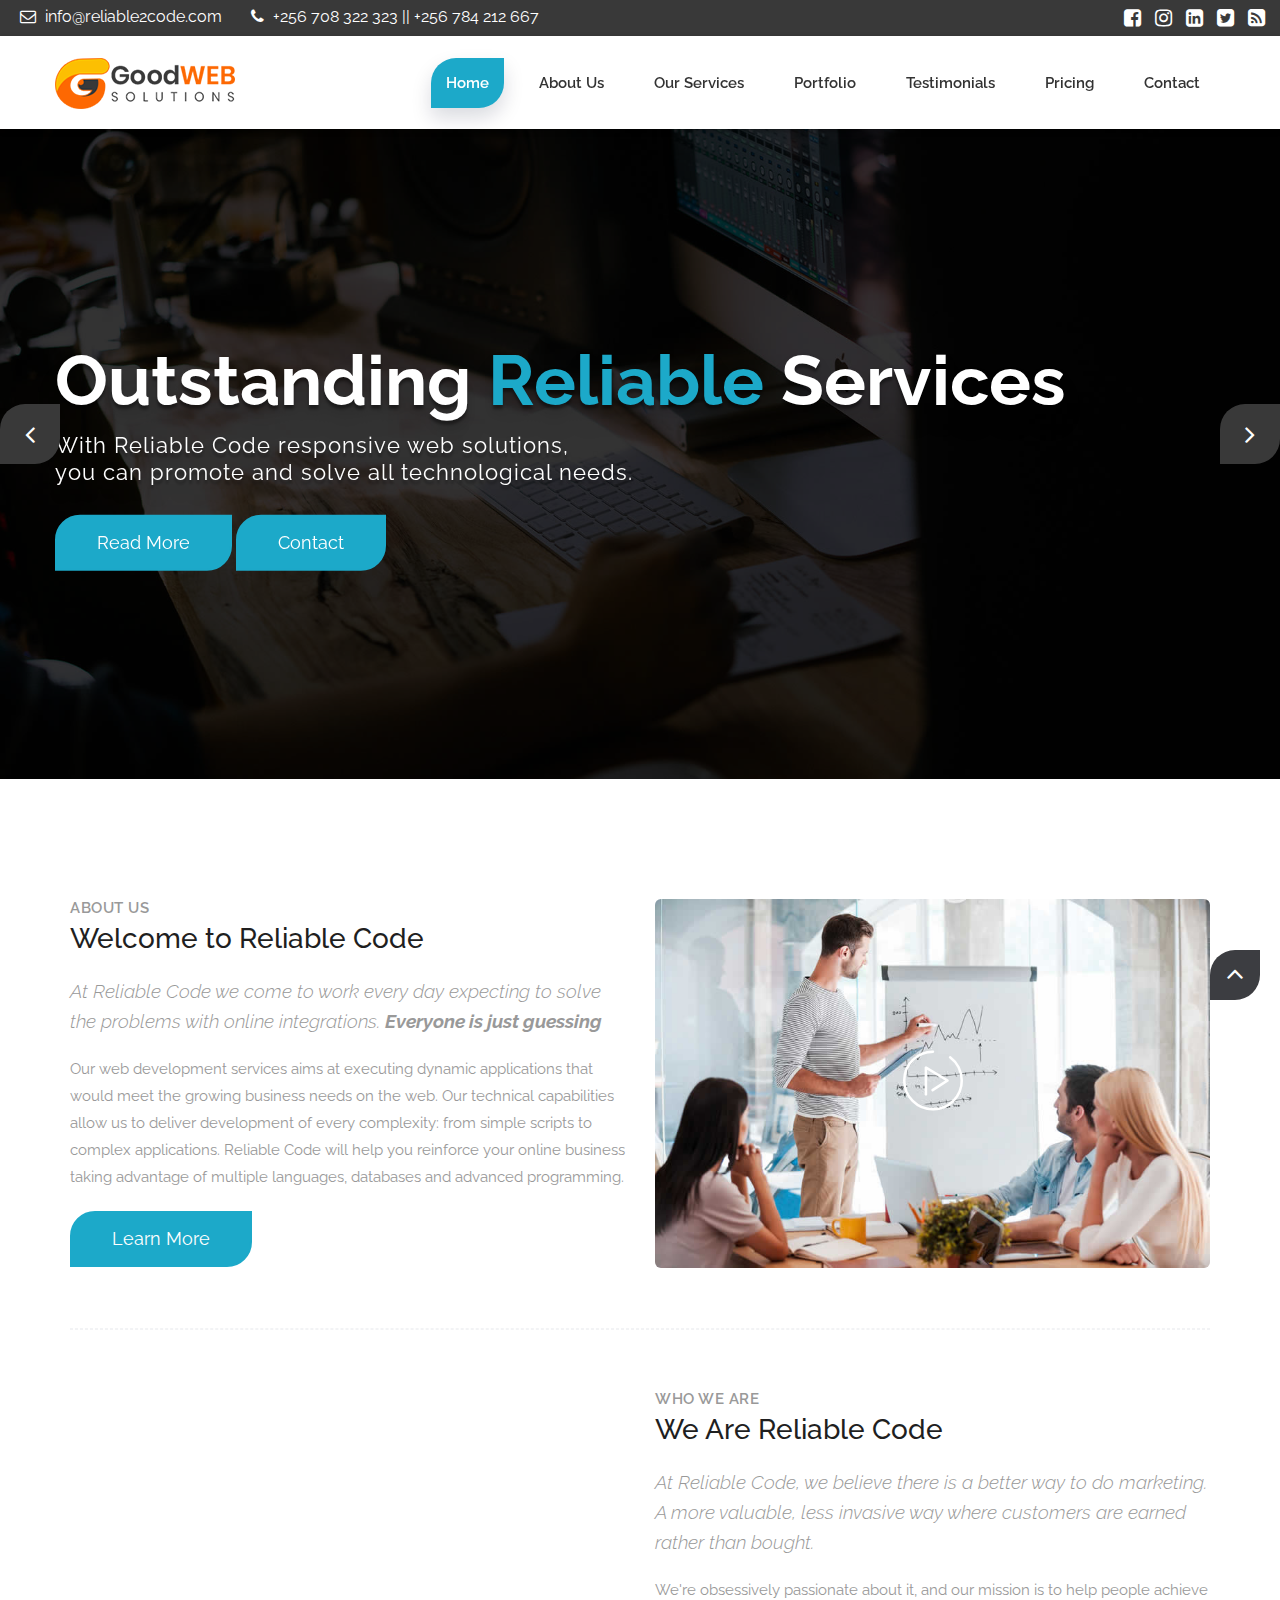
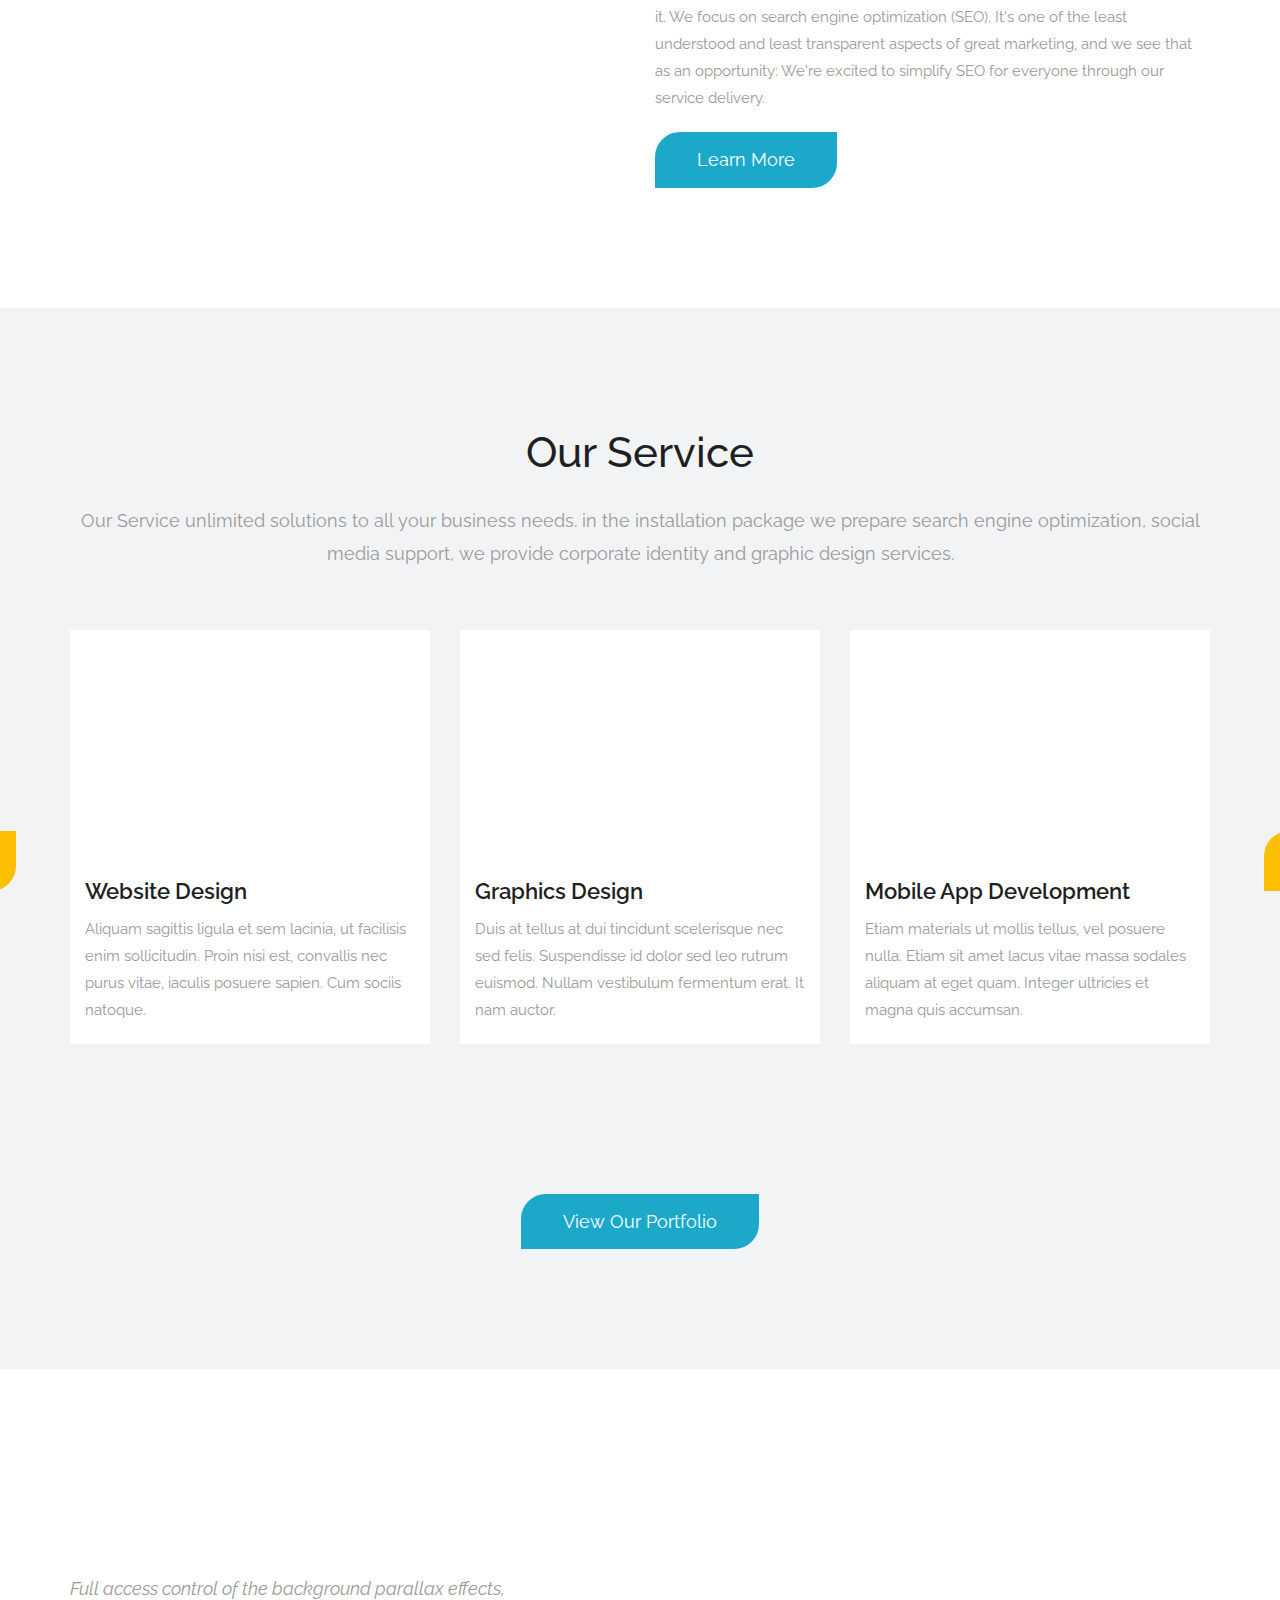
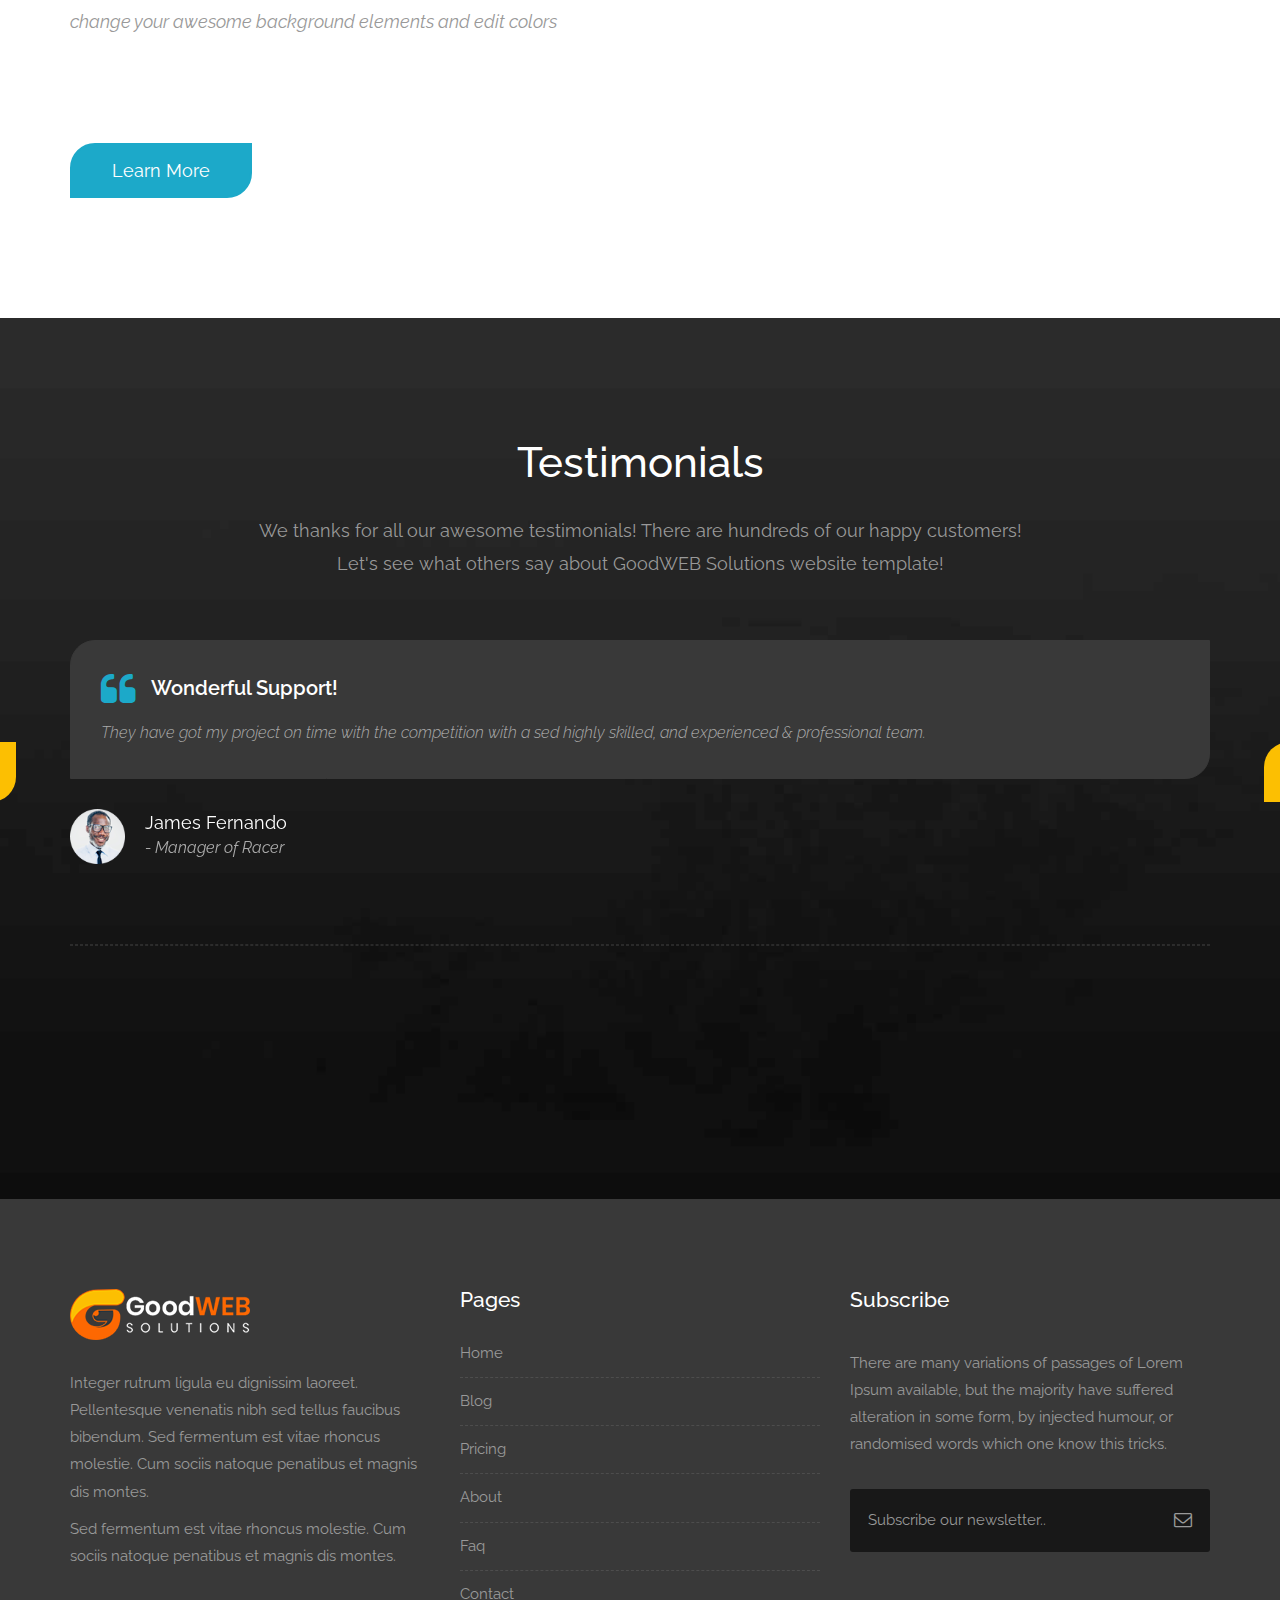
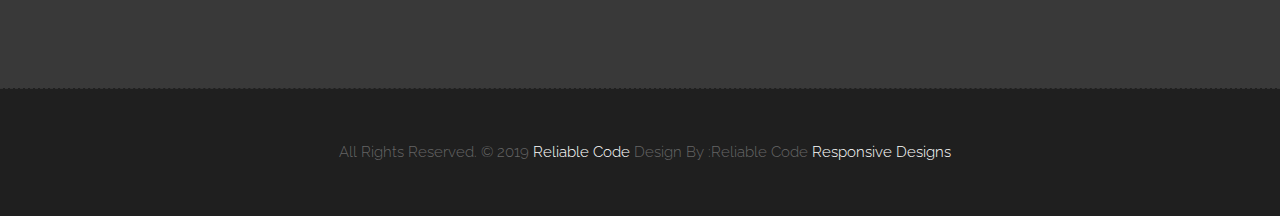
<file: index.html>
<!DOCTYPE html>
<html lang="en">

<!-- Basic -->
<meta charset="utf-8">
<meta http-equiv="X-UA-Compatible" content="IE=edge">

<!-- Mobile Metas -->
<meta name="viewport" content="width=device-width, minimum-scale=1.0, maximum-scale=1.0, user-scalable=no">

<!-- Site Metas -->
<title>Home || Reliable Code</title>
<meta name="keywords" content="">
<meta name="description" content="">
<meta name="author" content="">

<!-- Site Icons -->
<link rel="shortcut icon" href="images/favicon.ico" type="image/x-icon" />
<link rel="apple-touch-icon" href="images/apple-touch-icon.png">

<!-- Bootstrap CSS -->
<link rel="stylesheet" href="css/bootstrap.min.css">
<!-- Site CSS -->
<link rel="stylesheet" href="style.css">
<!-- Responsive CSS -->
<link rel="stylesheet" href="css/responsive.css">
<!-- Custom CSS -->
<link rel="stylesheet" href="css/custom.css">

<!-- Modernizer for Portfolio -->
<script src="js/modernizer.js"></script>

<!--[if lt IE 9]>
      <script src="https://oss.maxcdn.com/libs/html5shiv/3.7.0/html5shiv.js"></script>
      <script src="https://oss.maxcdn.com/libs/respond.js/1.4.2/respond.min.js"></script>
    <![endif]-->

</head>

<body>

    <!-- LOADER -->
    <div id="preloader">
        <div class="loader">
            <div class="loader__bar"></div>
            <div class="loader__bar"></div>
            <div class="loader__bar"></div>
            <div class="loader__bar"></div>
            <div class="loader__bar"></div>
            <div class="loader__ball"></div>
        </div>
    </div>
    <!-- end loader -->
    <!-- END LOADER -->

    <div class="top-bar">
        <div class="container-fluid">
            <div class="row">
                <div class="col-md-6 col-sm-6">
                    <div class="left-top">
                        <div class="email-box">
                            <a href="#"><i class="fa fa-envelope-o" aria-hidden="true"></i> info@reliable2code.com</a>
                        </div>
                        <div class="phone-box">
                            <a href="tel:1234567890"><i class="fa fa-phone" aria-hidden="true"></i> +256 708 322 323 || +256 784 212 667</a>
                        </div>
                    </div>
                </div>
                <div class="col-md-6 col-sm-6">
                    <div class="right-top">
                        <div class="social-box">
                            <ul>
                                <li><a href="#"><i class="fa fa-facebook-square" aria-hidden="true"></i></a></li>
                                <li><a href="#"><i class="fa fa-instagram" aria-hidden="true"></i></a></li>
                                <li><a href="#"><i class="fa fa-linkedin-square" aria-hidden="true"></i></a></li>
                                <li><a href="#"><i class="fa fa-twitter-square" aria-hidden="true"></i></a></li>
                                <li><a href="#"><i class="fa fa-rss-square" aria-hidden="true"></i></a></li>
                                <ul>
                        </div>
                    </div>
                </div>
            </div>
        </div>
    </div>
    <header class="header header_style_01">
        <nav class="megamenu navbar navbar-default">
            <div class="container-fluid">
                <div class="navbar-header">
                    <button type="button" class="navbar-toggle collapsed" data-toggle="collapse" data-target="#navbar" aria-expanded="false" aria-controls="navbar">
                        <span class="sr-only">Toggle navigation</span>
                        <span class="icon-bar"></span>
                        <span class="icon-bar"></span>
                        <span class="icon-bar"></span>
                    </button>
                    <a class="navbar-brand" href="index.html"><img src="images/logos/logo.png" alt="image"></a>
                </div>
                <div id="navbar" class="navbar-collapse collapse">
                    <ul class="nav navbar-nav navbar-right">
                        <li><a class="active" href="index.html">Home</a></li>
                        <li><a href="about-us.html">About us</a></li>
                        <li><a href="services.html">Our Services</a></li>
                        <li><a href="portfolio.html">Portfolio</a></li>
                        <li><a href="testimonials.html">Testimonials</a></li>
                        <li><a href="pricing.html">Pricing</a></li>
                        <li><a href="contact.html">Contact</a></li>
                    </ul>
                </div>
            </div>
        </nav>
    </header>

    <div class="slider-area">
        <div class="slider-wrapper owl-carousel">
            <div class="slider-item home-one-slider-otem slider-item-four slider-bg-one">
                <div class="container">
                    <div class="row">
                        <div class="slider-content-area">
                            <div class="slide-text">
                                <h1 class="homepage-three-title">Outstanding <span>Reliable</span> Services</h1>
                                <h2>With Reliable Code responsive web solutions, <br>you can promote and solve all technological needs. </h2>
                                <div class="slider-content-btn">
                                    <a class="button btn btn-light btn-radius btn-brd" href="#">Read More</a>
                                    <a class="button btn btn-light btn-radius btn-brd" href="#">Contact</a>
                                </div>
                            </div>
                        </div>
                    </div>
                </div>
            </div>

            <div class="slider-item home-one-slider-otem slider-item-four slider-bg-three">
                <div class="container">
                    <div class="row">
                        <div class="slider-content-area">
                            <div class="slide-text">
                                <h1 class="homepage-three-title"><span>Graphics Design</span> Services</h1>
                                <h2>With Graphical Solutions responsive designs, <br>you can promote products with outstanding designs.</h2>
                                <div class="slider-content-btn">
                                    <a class="button btn btn-light btn-radius btn-brd" href="#">Read More</a>
                                    <a class="button btn btn-light btn-radius btn-brd" href="#">Contact</a>
                                </div>
                            </div>
                        </div>
                    </div>
                </div>
            </div>
        </div>
    </div>

    <div id="about" class="section wb">
        <div class="container">
            <div class="row">
                <div class="col-md-6">
                    <div class="message-box">
                        <h4>About Us</h4>
                        <h2>Welcome to Reliable Code</h2>
                        <p class="lead">At Reliable Code we come to work every day expecting to solve the problems with online integrations. <b> Everyone is just guessing</b></p>

                        <p> Our web development services aims at executing dynamic applications that would meet the growing business needs on the web. Our technical capabilities allow us to deliver development of every complexity: from simple scripts to complex
                            applications. Reliable Code will help you reinforce your online business taking advantage of multiple languages, databases and advanced programming.

                        </p>

                        <a href="#services" class="btn btn-light btn-radius btn-brd grd1">Learn More</a>
                    </div>
                    <!-- end messagebox -->
                </div>
                <!-- end col -->

                <div class="col-md-6">
                    <div class="post-media wow fadeIn">
                        <img src="uploads/about_01.jpg" alt="" class="img-responsive img-rounded">
                        <a href="http://www.youtube.com/watch?v=nrJtHemSPW4" data-rel="prettyPhoto[gal]" class="playbutton"><i class="flaticon-play-button"></i></a>
                    </div>
                    <!-- end media -->
                </div>
                <!-- end col -->
            </div>
            <!-- end row -->

            <hr class="hr1">

            <div class="row">
                <div class="col-md-6">
                    <div class="post-media wow fadeIn">
                        <img src="uploads/about_02.jpg" alt="" class="img-responsive img-rounded">
                    </div>
                    <!-- end media -->
                </div>
                <!-- end col -->

                <div class="col-md-6">
                    <div class="message-box">
                        <h4>Who We are</h4>
                        <h2>We Are Reliable Code</h2>
                        <p class="lead">At Reliable Code, we believe there is a better way to do marketing. A more valuable, less invasive way where customers are earned rather than bought. </p>

                        <p>We're obsessively passionate about it, and our mission is to help people achieve it. We focus on search engine optimization (SEO). It's one of the least understood and least transparent aspects of great marketing, and we see that
                            as an opportunity: We're excited to simplify SEO for everyone through our service delivery.</p>

                        <a href="#services" class="btn btn-light btn-radius btn-brd grd1">Learn More</a>
                    </div>
                    <!-- end messagebox -->
                </div>
                <!-- end col -->
            </div>
            <!-- end row -->
        </div>
        <!-- end container -->
    </div>
    <!-- end section -->



    <div id="services" class="parallax section lb">
        <div class="container">
            <div class="section-title text-center">
                <h3>Our Service</h3>
                <p class="lead">Our Service unlimited solutions to all your business needs. in the installation package we prepare search engine optimization, social media support, we provide corporate identity and graphic design services.</p>
            </div>
            <!-- end title -->

            <div class="owl-services owl-carousel owl-theme">
                <div class="service-widget">
                    <div class="post-media wow fadeIn">
                        <a href="uploads/service_01.jpg" data-rel="prettyPhoto[gal]" class="hoverbutton global-radius"><i class="flaticon-unlink"></i></a>
                        <img src="uploads/service_01.jpg" alt="" class="img-responsive img-rounded">
                    </div>
                    <div class="service-dit">
                        <h3>Website Design</h3>
                        <p>Aliquam sagittis ligula et sem lacinia, ut facilisis enim sollicitudin. Proin nisi est, convallis nec purus vitae, iaculis posuere sapien. Cum sociis natoque.</p>
                    </div>
                </div>
                <!-- end service -->

                <div class="service-widget">
                    <div class="post-media wow fadeIn">
                        <a href="uploads/service_02.jpg" data-rel="prettyPhoto[gal]" class="hoverbutton global-radius"><i class="flaticon-unlink"></i></a>
                        <img src="uploads/service_02.jpg" alt="" class="img-responsive img-rounded">
                    </div>
                    <div class="service-dit">
                        <h3>Graphics Design</h3>
                        <p>Duis at tellus at dui tincidunt scelerisque nec sed felis. Suspendisse id dolor sed leo rutrum euismod. Nullam vestibulum fermentum erat. It nam auctor. </p>
                    </div>
                </div>
                <!-- end service -->

                <div class="service-widget">
                    <div class="post-media wow fadeIn">
                        <a href="uploads/service_03.jpg" data-rel="prettyPhoto[gal]" class="hoverbutton global-radius"><i class="flaticon-unlink"></i></a>
                        <img src="uploads/service_03.jpg" alt="" class="img-responsive img-rounded">
                    </div>
                    <div class="service-dit">
                        <h3>Mobile App Development</h3>
                        <p>Etiam materials ut mollis tellus, vel posuere nulla. Etiam sit amet lacus vitae massa sodales aliquam at eget quam. Integer ultricies et magna quis accumsan.</p>
                    </div>
                </div>
                <!-- end service -->

                <div class="service-widget">
                    <div class="post-media wow fadeIn">
                        <a href="uploads/service_04.jpg" data-rel="prettyPhoto[gal]" class="hoverbutton global-radius"><i class="flaticon-unlink"></i></a>
                        <img src="uploads/service_04.jpg" alt="" class="img-responsive img-rounded">
                    </div>
                    <div class="service-dit">
                        <h3>Digital Design for Mac</h3>
                        <p>Praesent in neque congue sapien lobortis faucibus id eget erat. <br>Pellentesque maximus rutrum felis. Interdum et malesuada fames ac ante ipsum primis in faucibus.</p>
                    </div>
                </div>
                <!-- end service -->
            </div>
            <!-- end row -->

            <hr class="hr1">

            <div class="text-center">
                <a data-scroll href="#portfolio" class="btn btn-light btn-radius btn-brd">View Our Portfolio</a>
            </div>
        </div>
        <!-- end container -->
    </div>
    <!-- end section -->

    <div class="parallax section noover" data-stellar-background-ratio="0.7" style="background-image:url('uploads/parallax_05.png');">
        <div class="container">
            <div class="row text-center">
                <div class="col-md-6">
                    <div class="customwidget text-left">
                        <h1>Beautiful Websites</h1>
                        <p>Full access control of the background parallax effects, <br>change your awesome background elements and edit colors </p>
                        <ul class="list-inline">
                            <li><i class="fa fa-check"></i> Custom Sections</li>
                            <li><i class="fa fa-check"></i> Parallax's</li>
                            <li><i class="fa fa-check"></i> Icons & PSD</li>
                            <li><i class="fa fa-check"></i> Limitless Colors</li>
                        </ul>
                        <!-- end list -->
                        <a href="#services" data-scroll class="btn btn-light btn-radius btn-brd">Learn More</a>
                    </div>
                </div>
                <!-- end col -->
                <div class="col-md-6">
                    <div class="text-center image-center hidden-sm hidden-xs">
                        <img src="uploads/device_03.png" alt="" class="img-responsive wow fadeInUp">
                    </div>
                </div>
            </div>
            <!-- end row -->
        </div>
        <!-- end container -->
    </div>
    <!-- end section -->

    <!-- Features -->

    <!-- end section -->

    <div id="testimonials" class="parallax section db parallax-off" style="background-image:url('uploads/parallax_03.jpg');">
        <div class="container">
            <div class="section-title text-center">
                <h3>Testimonials</h3>
                <p class="lead">We thanks for all our awesome testimonials! There are hundreds of our happy customers! <br>Let's see what others say about GoodWEB Solutions website template!</p>
            </div>
            <!-- end title -->

            <div class="row">
                <div class="col-md-12 col-sm-12">
                    <div class="testi-carousel owl-carousel owl-theme">
                        <div class="testimonial clearfix">
                            <div class="desc">
                                <h3><i class="fa fa-quote-left"></i> Wonderful Support!</h3>
                                <p class="lead">They have got my project on time with the competition with a sed highly skilled, and experienced & professional team.</p>
                            </div>
                            <div class="testi-meta">
                                <img src="uploads/testi_01.png" alt="" class="img-responsive alignleft">
                                <h4>James Fernando <small>- Manager of Racer</small></h4>
                            </div>
                            <!-- end testi-meta -->
                        </div>
                        <!-- end testimonial -->

                        <div class="testimonial clearfix">
                            <div class="desc">
                                <h3><i class="fa fa-quote-left"></i> Awesome Services!</h3>
                                <p class="lead">Explain to you how all this mistaken idea of denouncing pleasure and praising pain was born and I will give you completed.</p>
                            </div>
                            <div class="testi-meta">
                                <img src="uploads/testi_02.png" alt="" class="img-responsive alignleft">
                                <h4>Jacques Philips <small>- Designer</small></h4>
                            </div>
                            <!-- end testi-meta -->
                        </div>
                        <!-- end testimonial -->

                        <div class="testimonial clearfix">
                            <div class="desc">
                                <h3><i class="fa fa-quote-left"></i> Great & Talented Team!</h3>
                                <p class="lead">The master-builder of human happines no one rejects, dislikes avoids pleasure itself, because it is very pursue pleasure. </p>
                            </div>
                            <div class="testi-meta">
                                <img src="uploads/testi_03.png" alt="" class="img-responsive alignleft">
                                <h4>Venanda Mercy <small>- Newyork City</small></h4>
                            </div>
                            <!-- end testi-meta -->
                        </div>
                        <!-- end testimonial -->
                        <div class="testimonial clearfix">
                            <div class="desc">
                                <h3><i class="fa fa-quote-left"></i> Wonderful Support!</h3>
                                <p class="lead">They have got my project on time with the competition with a sed highly skilled, and experienced & professional team.</p>
                            </div>
                            <div class="testi-meta">
                                <img src="uploads/testi_01.png" alt="" class="img-responsive alignleft">
                                <h4>James Fernando <small>- Manager of Racer</small></h4>
                            </div>
                            <!-- end testi-meta -->
                        </div>
                        <!-- end testimonial -->

                        <div class="testimonial clearfix">
                            <div class="desc">
                                <h3><i class="fa fa-quote-left"></i> Awesome Services!</h3>
                                <p class="lead">Explain to you how all this mistaken idea of denouncing pleasure and praising pain was born and I will give you completed.</p>
                            </div>
                            <div class="testi-meta">
                                <img src="uploads/testi_02.png" alt="" class="img-responsive alignleft">
                                <h4>Jacques Philips <small>- Designer</small></h4>
                            </div>
                            <!-- end testi-meta -->
                        </div>
                        <!-- end testimonial -->

                        <div class="testimonial clearfix">
                            <div class="desc">
                                <h3><i class="fa fa-quote-left"></i> Great & Talented Team!</h3>
                                <p class="lead">The master-builder of human happines no one rejects, dislikes avoids pleasure itself, because it is very pursue pleasure. </p>
                            </div>
                            <div class="testi-meta">
                                <img src="uploads/testi_03.png" alt="" class="img-responsive alignleft">
                                <h4>Venanda Mercy <small>- Newyork City</small></h4>
                            </div>
                            <!-- end testi-meta -->
                        </div>
                        <!-- end testimonial -->
                    </div>
                    <!-- end carousel -->
                </div>
                <!-- end col -->
            </div>
            <!-- end row -->

            <hr class="hr1">

            <div class="row logos">
                <div class="col-md-2 col-sm-2 col-xs-6 wow fadeInUp">
                    <a href="#"><img src="uploads/logo_01.png" alt="" class="img-repsonsive"></a>
                </div>
                <div class="col-md-2 col-sm-2 col-xs-6 wow fadeInUp">
                    <a href="#"><img src="uploads/logo_02.png" alt="" class="img-repsonsive"></a>
                </div>
                <div class="col-md-2 col-sm-2 col-xs-6 wow fadeInUp">
                    <a href="#"><img src="uploads/logo_03.png" alt="" class="img-repsonsive"></a>
                </div>
                <div class="col-md-2 col-sm-2 col-xs-6 wow fadeInUp">
                    <a href="#"><img src="uploads/logo_04.png" alt="" class="img-repsonsive"></a>
                </div>
                <div class="col-md-2 col-sm-2 col-xs-6 wow fadeInUp">
                    <a href="#"><img src="uploads/logo_05.png" alt="" class="img-repsonsive"></a>
                </div>
                <div class="col-md-2 col-sm-2 col-xs-6 wow fadeInUp">
                    <a href="#"><img src="uploads/logo_06.png" alt="" class="img-repsonsive"></a>
                </div>
            </div>
            <!-- end row -->

        </div>
        <!-- end container -->
    </div>
    <!-- end section -->

    <footer class="footer">
        <div class="container">
            <div class="row">
                <div class="col-md-4 col-sm-4 col-xs-12">
                    <div class="widget clearfix">
                        <div class="widget-title">
                            <img src="images/logos/logo-2.png" alt="" />
                        </div>
                        <p> Integer rutrum ligula eu dignissim laoreet. Pellentesque venenatis nibh sed tellus faucibus bibendum. Sed fermentum est vitae rhoncus molestie. Cum sociis natoque penatibus et magnis dis montes.</p>
                        <p>Sed fermentum est vitae rhoncus molestie. Cum sociis natoque penatibus et magnis dis montes.</p>
                    </div>
                    <!-- end clearfix -->
                </div>
                <!-- end col -->

                <div class="col-md-4 col-sm-4 col-xs-12">
                    <div class="widget clearfix">
                        <div class="widget-title">
                            <h3>Pages</h3>
                        </div>

                        <ul class="footer-links hov">
                            <li><a href="#">Home <span class="icon icon-arrow-right2"></span></a></li>
                            <li><a href="#">Blog <span class="icon icon-arrow-right2"></span></a></li>
                            <li><a href="#">Pricing <span class="icon icon-arrow-right2"></span></a></li>
                            <li><a href="#">About <span class="icon icon-arrow-right2"></span></a></li>
                            <li><a href="#">Faq <span class="icon icon-arrow-right2"></span></a></li>
                            <li><a href="#">Contact <span class="icon icon-arrow-right2"></span></a></li>
                        </ul>
                        <!-- end links -->
                    </div>
                    <!-- end clearfix -->
                </div>
                <!-- end col -->

                <div class="col-md-4 col-sm-4 col-xs-12">
                    <div class="footer-distributed widget clearfix">
                        <div class="widget-title">
                            <h3>Subscribe</h3>
                            <p>There are many variations of passages of Lorem Ipsum available, but the majority have suffered alteration in some form, by injected humour, or randomised words which one know this tricks.</p>
                        </div>

                        <div class="footer-right">
                            <form method="get" action="#">
                                <input placeholder="Subscribe our newsletter.." name="search">
                                <i class="fa fa-envelope-o"></i>
                            </form>
                        </div>
                    </div>
                    <!-- end clearfix -->
                </div>
                <!-- end col -->
            </div>
            <!-- end row -->
        </div>
        <!-- end container -->
    </footer>
    <!-- end footer -->

    <div class="copyrights">
        <div class="container">
            <div class="footer-distributed">
                <div class="footer-left">
                    <p class="footer-company-name">All Rights Reserved. &copy; 2019 <a href="#">Reliable Code</a> Design By :Reliable Code
                        <a href="https://reliable2code.com/">Responsive Designs</a></p>
                </div>


            </div>
        </div>
        <!-- end container -->
    </div>
    <!-- end copyrights -->

    <a href="#" id="scroll-to-top" class="dmtop global-radius"><i class="fa fa-angle-up"></i></a>

    <!-- ALL JS FILES -->
    <script src="js/all.js"></script>
    <!-- ALL PLUGINS -->
    <script src="js/custom.js"></script>
    <script src="js/portfolio.js"></script>
    <script src="js/hoverdir.js"></script>

</body>

</html>
</file>
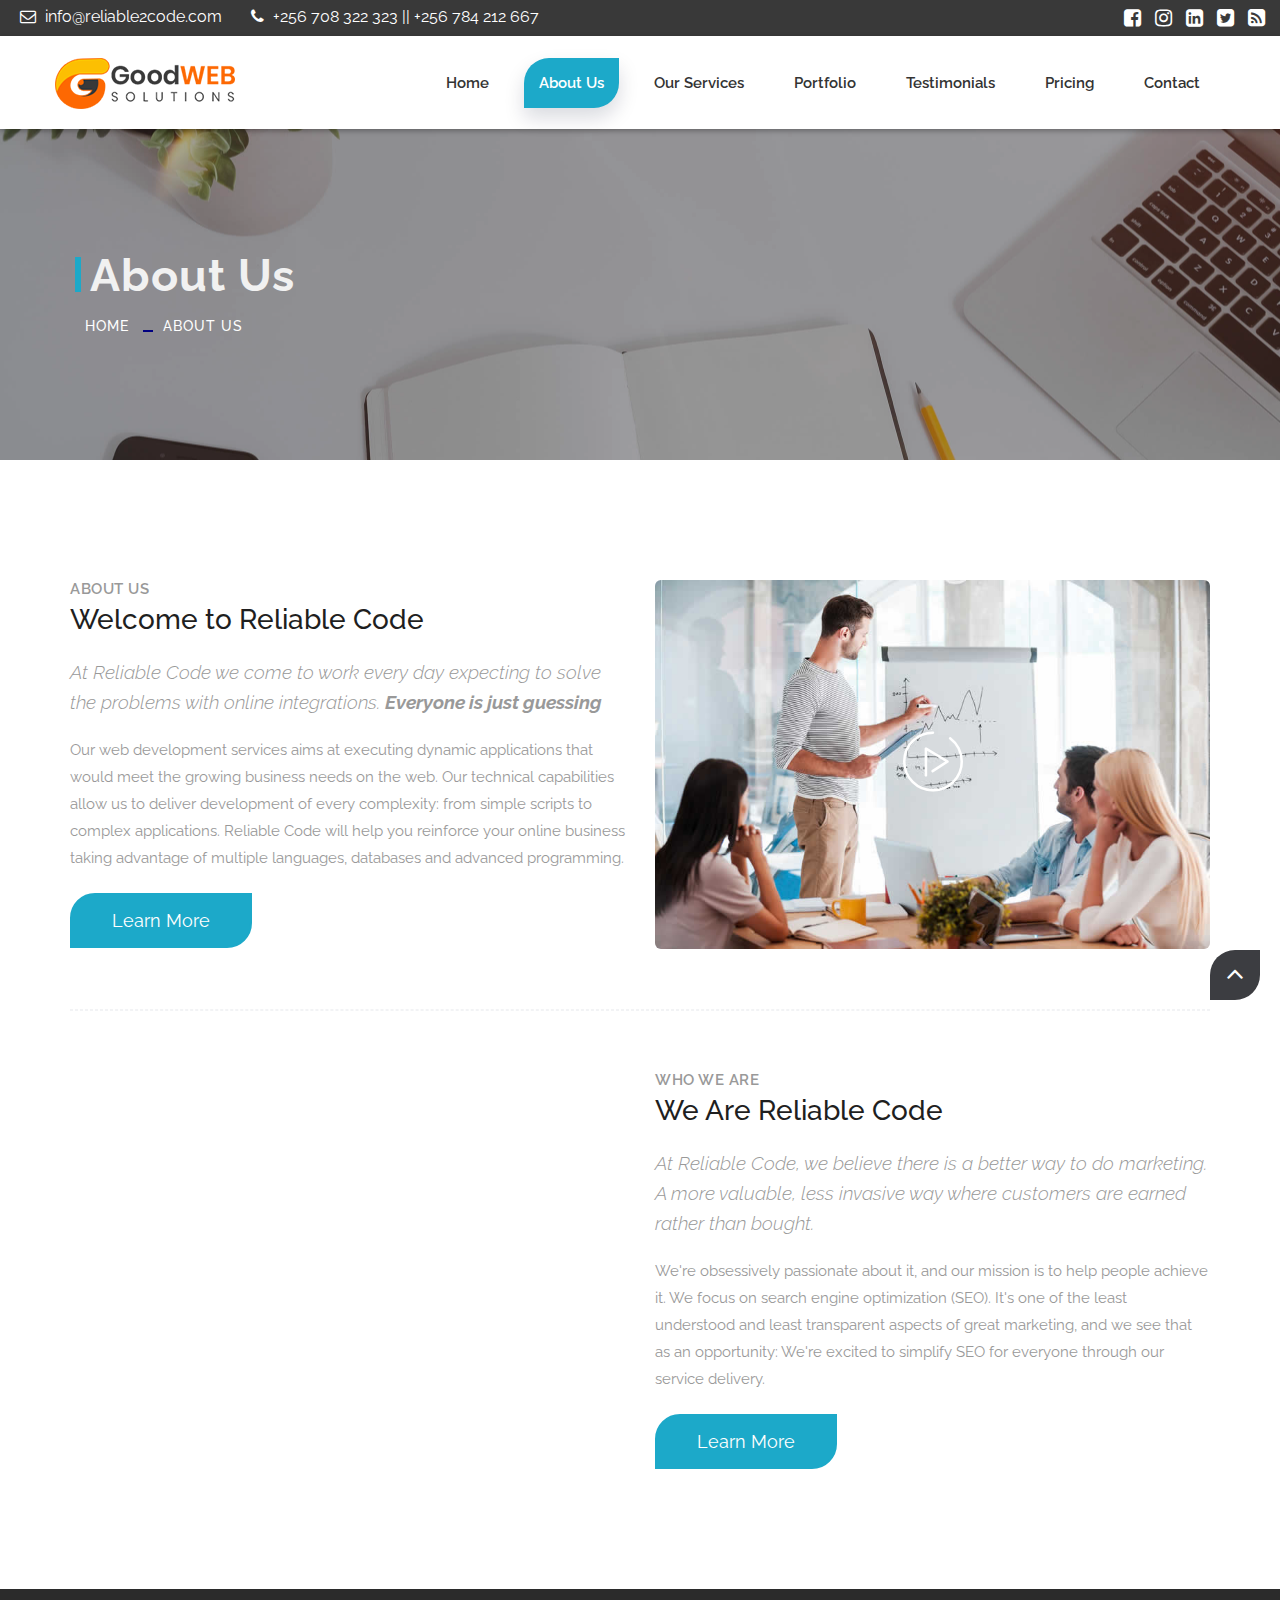
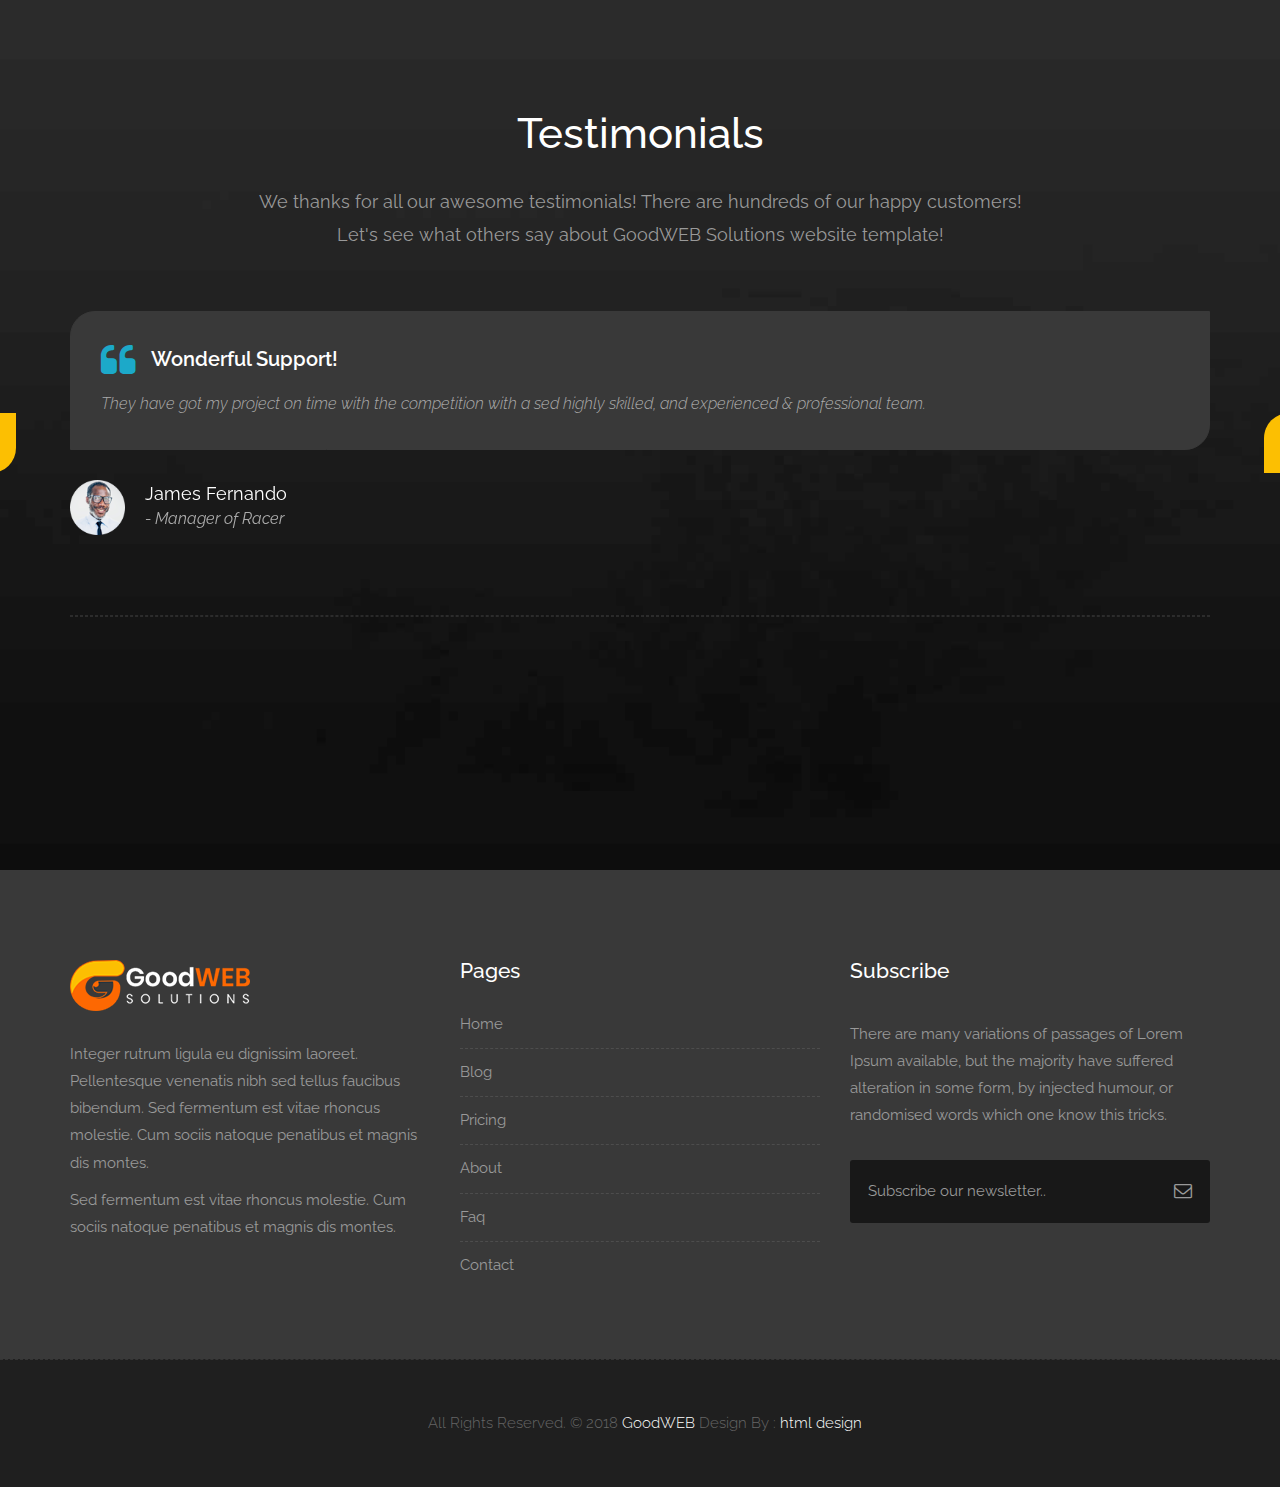
<file: about-us.html>
<!DOCTYPE html>
<html lang="en">

<!-- Basic -->
<meta charset="utf-8">
<meta http-equiv="X-UA-Compatible" content="IE=edge">

<!-- Mobile Metas -->
<meta name="viewport" content="width=device-width, minimum-scale=1.0, maximum-scale=1.0, user-scalable=no">

<!-- Site Metas -->
<title>Reliable Code</title>
<meta name="keywords" content="">
<meta name="description" content="">
<meta name="author" content="">

<!-- Site Icons -->
<link rel="shortcut icon" href="images/favicon.ico" type="image/x-icon" />
<link rel="apple-touch-icon" href="images/apple-touch-icon.png">

<!-- Bootstrap CSS -->
<link rel="stylesheet" href="css/bootstrap.min.css">
<!-- Site CSS -->
<link rel="stylesheet" href="style.css">
<!-- Responsive CSS -->
<link rel="stylesheet" href="css/responsive.css">
<!-- Custom CSS -->
<link rel="stylesheet" href="css/custom.css">

<!-- Modernizer for Portfolio -->
<script src="js/modernizer.js"></script>

<!--[if lt IE 9]>
      <script src="https://oss.maxcdn.com/libs/html5shiv/3.7.0/html5shiv.js"></script>
      <script src="https://oss.maxcdn.com/libs/respond.js/1.4.2/respond.min.js"></script>
    <![endif]-->

</head>

<body>

    <!-- LOADER -->
    <div id="preloader">
        <div class="loader">
            <div class="loader__bar"></div>
            <div class="loader__bar"></div>
            <div class="loader__bar"></div>
            <div class="loader__bar"></div>
            <div class="loader__bar"></div>
            <div class="loader__ball"></div>
        </div>
    </div>
    <!-- end loader -->
    <!-- END LOADER -->

    <div class="top-bar">
        <div class="container-fluid">
            <div class="row">
                <div class="col-md-6 col-sm-6">
                    <div class="left-top">
                        <div class="email-box">
                            <a href="#"><i class="fa fa-envelope-o" aria-hidden="true"></i> info@reliable2code.com</a>
                        </div>
                        <div class="phone-box">
                            <a href="tel:1234567890"><i class="fa fa-phone" aria-hidden="true"></i> +256 708 322 323 || +256 784 212 667</a>
                        </div>
                    </div>
                </div>
                <div class="col-md-6 col-sm-6">
                    <div class="right-top">
                        <div class="social-box">
                            <ul>
                                <li><a href="#"><i class="fa fa-facebook-square" aria-hidden="true"></i></a></li>
                                <li><a href="#"><i class="fa fa-instagram" aria-hidden="true"></i></a></li>
                                <li><a href="#"><i class="fa fa-linkedin-square" aria-hidden="true"></i></a></li>
                                <li><a href="#"><i class="fa fa-twitter-square" aria-hidden="true"></i></a></li>
                                <li><a href="#"><i class="fa fa-rss-square" aria-hidden="true"></i></a></li>
                                <ul>
                        </div>
                    </div>
                </div>
            </div>
        </div>
    </div>
    <header class="header header_style_01">
        <nav class="megamenu navbar navbar-default">
            <div class="container-fluid">
                <div class="navbar-header">
                    <button type="button" class="navbar-toggle collapsed" data-toggle="collapse" data-target="#navbar" aria-expanded="false" aria-controls="navbar">
                        <span class="sr-only">Toggle navigation</span>
                        <span class="icon-bar"></span>
                        <span class="icon-bar"></span>
                        <span class="icon-bar"></span>
                    </button>
                    <a class="navbar-brand" href="index.html"><img src="images/logos/logo.png" alt="image"></a>
                </div>
                <div id="navbar" class="navbar-collapse collapse">
                    <ul class="nav navbar-nav navbar-right">
                        <li><a href="index.html">Home</a></li>
                        <li><a class="active" href="about-us.html">About us</a></li>
                        <li><a href="services.html">Our Services</a></li>
                        <li><a href="portfolio.html">Portfolio</a></li>
                        <li><a href="testimonials.html">Testimonials</a></li>
                        <li><a href="pricing.html">Pricing</a></li>
                        <li><a href="contact.html">Contact</a></li>
                    </ul>
                </div>
            </div>
        </nav>
    </header>

    <div class="banner-area banner-bg-1">
        <div class="container">
            <div class="row">
                <div class="col-md-12">
                    <div class="banner">
                        <h2>About Us</h2>
                        <ul class="page-title-link">
                            <li><a href="#">Home</a></li>
                            <li><a href="#">About Us</a></li>
                        </ul>
                    </div>
                </div>
            </div>
        </div>
    </div>

    <div id="about" class="section wb">
        <div class="container">
            <div class="row">
                <div class="col-md-6">
                    <div class="message-box">
                        <h4>About Us</h4>
                        <h2>Welcome to Reliable Code</h2>
                        <p class="lead">At Reliable Code we come to work every day expecting to solve the problems with online integrations. <b> Everyone is just guessing</b></p>

                        <p> Our web development services aims at executing dynamic applications that would meet the growing business needs on the web. Our technical capabilities allow us to deliver development of every complexity: from simple scripts to complex
                            applications. Reliable Code will help you reinforce your online business taking advantage of multiple languages, databases and advanced programming.</p>

                        <a href="#services" class="btn btn-light btn-radius btn-brd grd1">Learn More</a>
                    </div>
                    <!-- end messagebox -->
                </div>
                <!-- end col -->

                <div class="col-md-6">
                    <div class="post-media wow fadeIn">
                        <img src="uploads/about_01.jpg" alt="" class="img-responsive img-rounded">
                        <a href="http://www.youtube.com/watch?v=nrJtHemSPW4" data-rel="prettyPhoto[gal]" class="playbutton"><i class="flaticon-play-button"></i></a>
                    </div>
                    <!-- end media -->
                </div>
                <!-- end col -->
            </div>
            <!-- end row -->

            <hr class="hr1">

            <div class="row">
                <div class="col-md-6">
                    <div class="post-media wow fadeIn">
                        <img src="uploads/about_02.jpg" alt="" class="img-responsive img-rounded">
                    </div>
                    <!-- end media -->
                </div>
                <!-- end col -->

                <div class="col-md-6">
                    <div class="message-box">
                        <h4>Who We are</h4>
                        <h2>We Are Reliable Code</h2>
                        <p class="lead">At Reliable Code, we believe there is a better way to do marketing. A more valuable, less invasive way where customers are earned rather than bought. </p>

                        <p> We're obsessively passionate about it, and our mission is to help people achieve it. We focus on search engine optimization (SEO). It's one of the least understood and least transparent aspects of great marketing, and we see that
                            as an opportunity: We're excited to simplify SEO for everyone through our service delivery.</p>

                        <a href="#services" class="btn btn-light btn-radius btn-brd grd1">Learn More</a>
                    </div>
                    <!-- end messagebox -->
                </div>
                <!-- end col -->
            </div>
            <!-- end row -->
        </div>
        <!-- end container -->
    </div>
    <!-- end section -->

    <div id="testimonials" class="parallax section db parallax-off" style="background-image:url('uploads/parallax_03.jpg');">
        <div class="container">
            <div class="section-title text-center">
                <h3>Testimonials</h3>
                <p class="lead">We thanks for all our awesome testimonials! There are hundreds of our happy customers! <br>Let's see what others say about GoodWEB Solutions website template!</p>
            </div>
            <!-- end title -->

            <div class="row">
                <div class="col-md-12 col-sm-12">
                    <div class="testi-carousel owl-carousel owl-theme">
                        <div class="testimonial clearfix">
                            <div class="desc">
                                <h3><i class="fa fa-quote-left"></i> Wonderful Support!</h3>
                                <p class="lead">They have got my project on time with the competition with a sed highly skilled, and experienced & professional team.</p>
                            </div>
                            <div class="testi-meta">
                                <img src="uploads/testi_01.png" alt="" class="img-responsive alignleft">
                                <h4>James Fernando <small>- Manager of Racer</small></h4>
                            </div>
                            <!-- end testi-meta -->
                        </div>
                        <!-- end testimonial -->

                        <div class="testimonial clearfix">
                            <div class="desc">
                                <h3><i class="fa fa-quote-left"></i> Awesome Services!</h3>
                                <p class="lead">Explain to you how all this mistaken idea of denouncing pleasure and praising pain was born and I will give you completed.</p>
                            </div>
                            <div class="testi-meta">
                                <img src="uploads/testi_02.png" alt="" class="img-responsive alignleft">
                                <h4>Jacques Philips <small>- Designer</small></h4>
                            </div>
                            <!-- end testi-meta -->
                        </div>
                        <!-- end testimonial -->

                        <div class="testimonial clearfix">
                            <div class="desc">
                                <h3><i class="fa fa-quote-left"></i> Great & Talented Team!</h3>
                                <p class="lead">The master-builder of human happines no one rejects, dislikes avoids pleasure itself, because it is very pursue pleasure. </p>
                            </div>
                            <div class="testi-meta">
                                <img src="uploads/testi_03.png" alt="" class="img-responsive alignleft">
                                <h4>Venanda Mercy <small>- Newyork City</small></h4>
                            </div>
                            <!-- end testi-meta -->
                        </div>
                        <!-- end testimonial -->
                        <div class="testimonial clearfix">
                            <div class="desc">
                                <h3><i class="fa fa-quote-left"></i> Wonderful Support!</h3>
                                <p class="lead">They have got my project on time with the competition with a sed highly skilled, and experienced & professional team.</p>
                            </div>
                            <div class="testi-meta">
                                <img src="uploads/testi_01.png" alt="" class="img-responsive alignleft">
                                <h4>James Fernando <small>- Manager of Racer</small></h4>
                            </div>
                            <!-- end testi-meta -->
                        </div>
                        <!-- end testimonial -->

                        <div class="testimonial clearfix">
                            <div class="desc">
                                <h3><i class="fa fa-quote-left"></i> Awesome Services!</h3>
                                <p class="lead">Explain to you how all this mistaken idea of denouncing pleasure and praising pain was born and I will give you completed.</p>
                            </div>
                            <div class="testi-meta">
                                <img src="uploads/testi_02.png" alt="" class="img-responsive alignleft">
                                <h4>Jacques Philips <small>- Designer</small></h4>
                            </div>
                            <!-- end testi-meta -->
                        </div>
                        <!-- end testimonial -->

                        <div class="testimonial clearfix">
                            <div class="desc">
                                <h3><i class="fa fa-quote-left"></i> Great & Talented Team!</h3>
                                <p class="lead">The master-builder of human happines no one rejects, dislikes avoids pleasure itself, because it is very pursue pleasure. </p>
                            </div>
                            <div class="testi-meta">
                                <img src="uploads/testi_03.png" alt="" class="img-responsive alignleft">
                                <h4>Venanda Mercy <small>- Newyork City</small></h4>
                            </div>
                            <!-- end testi-meta -->
                        </div>
                        <!-- end testimonial -->
                    </div>
                    <!-- end carousel -->
                </div>
                <!-- end col -->
            </div>
            <!-- end row -->

            <hr class="hr1">

            <div class="row logos">
                <div class="col-md-2 col-sm-2 col-xs-6 wow fadeInUp">
                    <a href="#"><img src="uploads/logo_01.png" alt="" class="img-repsonsive"></a>
                </div>
                <div class="col-md-2 col-sm-2 col-xs-6 wow fadeInUp">
                    <a href="#"><img src="uploads/logo_02.png" alt="" class="img-repsonsive"></a>
                </div>
                <div class="col-md-2 col-sm-2 col-xs-6 wow fadeInUp">
                    <a href="#"><img src="uploads/logo_03.png" alt="" class="img-repsonsive"></a>
                </div>
                <div class="col-md-2 col-sm-2 col-xs-6 wow fadeInUp">
                    <a href="#"><img src="uploads/logo_04.png" alt="" class="img-repsonsive"></a>
                </div>
                <div class="col-md-2 col-sm-2 col-xs-6 wow fadeInUp">
                    <a href="#"><img src="uploads/logo_05.png" alt="" class="img-repsonsive"></a>
                </div>
                <div class="col-md-2 col-sm-2 col-xs-6 wow fadeInUp">
                    <a href="#"><img src="uploads/logo_06.png" alt="" class="img-repsonsive"></a>
                </div>
            </div>
            <!-- end row -->

        </div>
        <!-- end container -->
    </div>
    <!-- end section -->

    <footer class="footer">
        <div class="container">
            <div class="row">
                <div class="col-md-4 col-sm-4 col-xs-12">
                    <div class="widget clearfix">
                        <div class="widget-title">
                            <img src="images/logos/logo-2.png" alt="" />
                        </div>
                        <p> Integer rutrum ligula eu dignissim laoreet. Pellentesque venenatis nibh sed tellus faucibus bibendum. Sed fermentum est vitae rhoncus molestie. Cum sociis natoque penatibus et magnis dis montes.</p>
                        <p>Sed fermentum est vitae rhoncus molestie. Cum sociis natoque penatibus et magnis dis montes.</p>
                    </div>
                    <!-- end clearfix -->
                </div>
                <!-- end col -->

                <div class="col-md-4 col-sm-4 col-xs-12">
                    <div class="widget clearfix">
                        <div class="widget-title">
                            <h3>Pages</h3>
                        </div>

                        <ul class="footer-links hov">
                            <li><a href="#">Home <span class="icon icon-arrow-right2"></span></a></li>
                            <li><a href="#">Blog <span class="icon icon-arrow-right2"></span></a></li>
                            <li><a href="#">Pricing <span class="icon icon-arrow-right2"></span></a></li>
                            <li><a href="#">About <span class="icon icon-arrow-right2"></span></a></li>
                            <li><a href="#">Faq <span class="icon icon-arrow-right2"></span></a></li>
                            <li><a href="#">Contact <span class="icon icon-arrow-right2"></span></a></li>
                        </ul>
                        <!-- end links -->
                    </div>
                    <!-- end clearfix -->
                </div>
                <!-- end col -->

                <div class="col-md-4 col-sm-4 col-xs-12">
                    <div class="footer-distributed widget clearfix">
                        <div class="widget-title">
                            <h3>Subscribe</h3>
                            <p>There are many variations of passages of Lorem Ipsum available, but the majority have suffered alteration in some form, by injected humour, or randomised words which one know this tricks.</p>
                        </div>

                        <div class="footer-right">
                            <form method="get" action="#">
                                <input placeholder="Subscribe our newsletter.." name="search">
                                <i class="fa fa-envelope-o"></i>
                            </form>
                        </div>
                    </div>
                    <!-- end clearfix -->
                </div>
                <!-- end col -->
            </div>
            <!-- end row -->
        </div>
        <!-- end container -->
    </footer>
    <!-- end footer -->

    <div class="copyrights">
        <div class="container">
            <div class="footer-distributed">
                <div class="footer-left">
                    <p class="footer-company-name">All Rights Reserved. &copy; 2018 <a href="#">GoodWEB</a> Design By :
                        <a href="https://html.design/">html design</a></p>
                </div>


            </div>
        </div>
        <!-- end container -->
    </div>
    <!-- end copyrights -->

    <a href="#" id="scroll-to-top" class="dmtop global-radius"><i class="fa fa-angle-up"></i></a>

    <!-- ALL JS FILES -->
    <script src="js/all.js"></script>
    <!-- ALL PLUGINS -->
    <script src="js/custom.js"></script>
    <script src="js/portfolio.js"></script>
    <script src="js/hoverdir.js"></script>

</body>

</html>
</file>
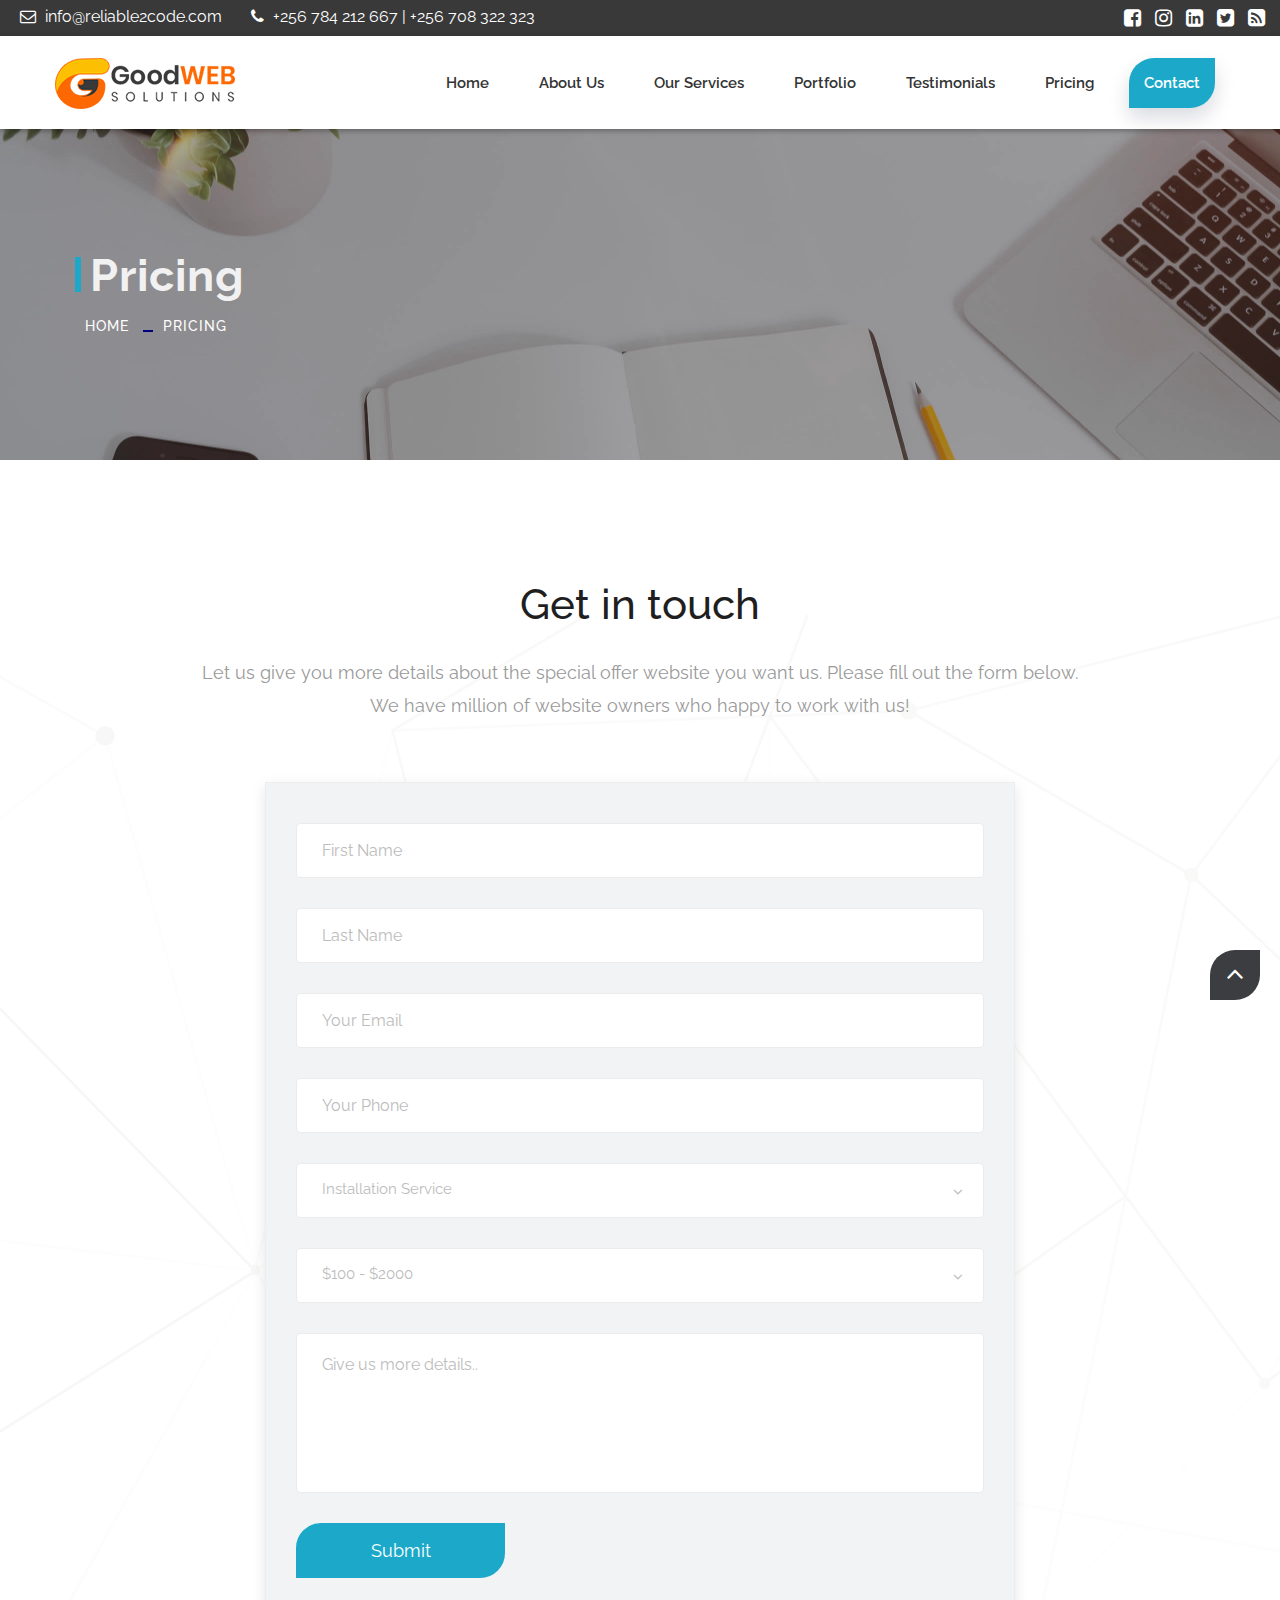
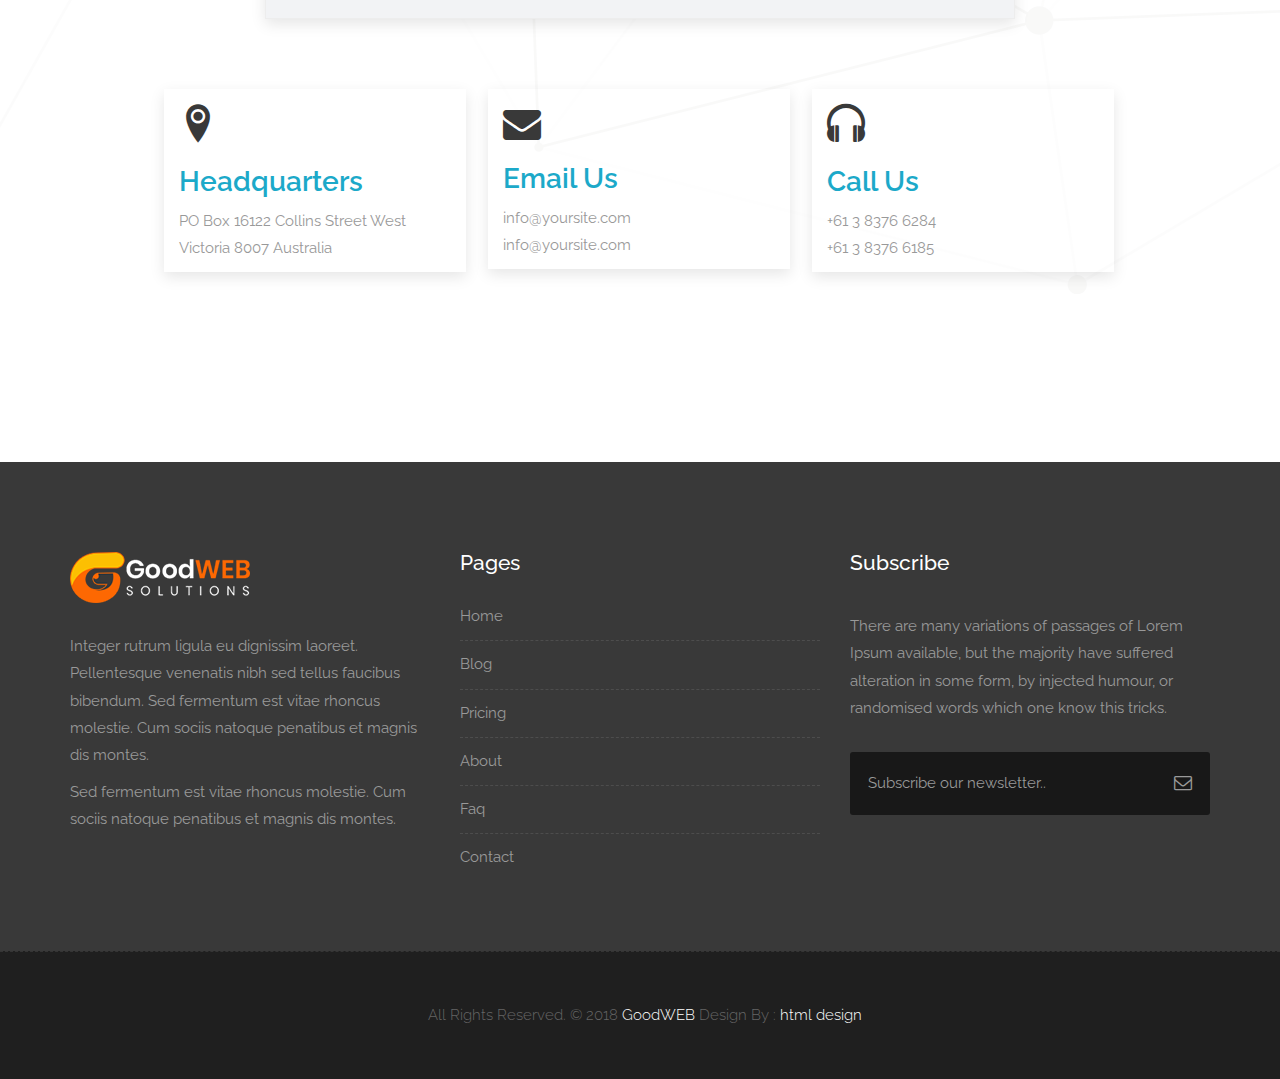
<file: contact.html>
<!DOCTYPE html>
<html lang="en">

<head>
    <!-- Basic -->
    <meta charset="utf-8">
    <meta http-equiv="X-UA-Compatible" content="IE=edge">

    <!-- Mobile Metas -->
    <meta name="viewport" content="width=device-width, minimum-scale=1.0, maximum-scale=1.0, user-scalable=no">

    <!-- Site Metas -->
    <title>Contact Us | Reliable Code</title>
    <meta name="keywords" content="">
    <meta name="description" content="">
    <meta name="author" content="">

    <!-- Site Icons -->
    <link rel="shortcut icon" href="images/favicon.ico" type="image/x-icon" />
    <link rel="apple-touch-icon" href="images/apple-touch-icon.png">

    <!-- Bootstrap CSS -->
    <link rel="stylesheet" href="css/bootstrap.min.css">
    <!-- Site CSS -->
    <link rel="stylesheet" href="style.css">
    <!-- Responsive CSS -->
    <link rel="stylesheet" href="css/responsive.css">
    <!-- Custom CSS -->
    <link rel="stylesheet" href="css/custom.css">

    <!-- Modernizer for Portfolio -->
    <script src="js/modernizer.js"></script>

    <!--[if lt IE 9]>
      <script src="https://oss.maxcdn.com/libs/html5shiv/3.7.0/html5shiv.js"></script>
      <script src="https://oss.maxcdn.com/libs/respond.js/1.4.2/respond.min.js"></script>
    <![endif]-->

</head>

<body>

    <!-- LOADER -->
    <div id="preloader">
        <div class="loader">
            <div class="loader__bar"></div>
            <div class="loader__bar"></div>
            <div class="loader__bar"></div>
            <div class="loader__bar"></div>
            <div class="loader__bar"></div>
            <div class="loader__ball"></div>
        </div>
    </div>
    <!-- end loader -->
    <!-- END LOADER -->

    <div class="top-bar">
        <div class="container-fluid">
            <div class="row">
                <div class="col-md-6 col-sm-6">
                    <div class="left-top">
                        <div class="email-box">
                            <a href="#"><i class="fa fa-envelope-o" aria-hidden="true"></i> info@reliable2code.com</a>
                        </div>
                        <div class="phone-box">
                            <a href="tel:1234567890"><i class="fa fa-phone" aria-hidden="true"></i> +256 784 212 667 | +256 708 322 323</a>
                        </div>
                    </div>
                </div>
                <div class="col-md-6 col-sm-6">
                    <div class="right-top">
                        <div class="social-box">
                            <ul>
                                <li><a href="#"><i class="fa fa-facebook-square" aria-hidden="true"></i></a></li>
                                <li><a href="#"><i class="fa fa-instagram" aria-hidden="true"></i></a></li>
                                <li><a href="#"><i class="fa fa-linkedin-square" aria-hidden="true"></i></a></li>
                                <li><a href="#"><i class="fa fa-twitter-square" aria-hidden="true"></i></a></li>
                                <li><a href="#"><i class="fa fa-rss-square" aria-hidden="true"></i></a></li>
                                <ul>
                        </div>
                    </div>
                </div>
            </div>
        </div>
    </div>
    <header class="header header_style_01">
        <nav class="megamenu navbar navbar-default">
            <div class="container-fluid">
                <div class="navbar-header">
                    <button type="button" class="navbar-toggle collapsed" data-toggle="collapse" data-target="#navbar" aria-expanded="false" aria-controls="navbar">
                        <span class="sr-only">Toggle navigation</span>
                        <span class="icon-bar"></span>
                        <span class="icon-bar"></span>
                        <span class="icon-bar"></span>
                    </button>
                    <a class="navbar-brand" href="index.html"><img src="images/logos/logo.png" alt="image"></a>
                </div>
                <div id="navbar" class="navbar-collapse collapse">
                    <ul class="nav navbar-nav navbar-right">
                        <li><a href="index.html">Home</a></li>
                        <li><a href="about-us.html">About us</a></li>
                        <li><a href="services.html">Our Services</a></li>
                        <li><a href="portfolio.html">Portfolio</a></li>
                        <li><a href="testimonials.html">Testimonials</a></li>
                        <li><a href="pricing.html">Pricing</a></li>
                        <li><a class="active" href="contact.html">Contact</a></li>
                    </ul>
                </div>
            </div>
        </nav>
    </header>

    <div class="banner-area banner-bg-1">
        <div class="container">
            <div class="row">
                <div class="col-md-12">
                    <div class="banner">
                        <h2>Pricing</h2>
                        <ul class="page-title-link">
                            <li><a href="#">Home</a></li>
                            <li><a href="#">Pricing</a></li>
                        </ul>
                    </div>
                </div>
            </div>
        </div>
    </div>

    <div id="contact" class="section wb">
        <div class="container">
            <div class="section-title text-center">
                <h3>Get in touch</h3>
                <p class="lead">Let us give you more details about the special offer website you want us. Please fill out the form below. <br>We have million of website owners who happy to work with us!</p>
            </div>
            <!-- end title -->

            <div class="row">
                <div class="col-md-8 col-md-offset-2">
                    <div class="contact_form">
                        <div id="message"></div>
                        <form id="contactform" class="row" action="contact.php" name="contactform" method="post">
                            <fieldset class="row-fluid">
                                <div class="col-lg-12 col-md-12 col-sm-12 col-xs-12">
                                    <input type="text" name="first_name" id="first_name" class="form-control" placeholder="First Name">
                                </div>
                                <div class="col-lg-12 col-md-12 col-sm-12 col-xs-12">
                                    <input type="text" name="last_name" id="last_name" class="form-control" placeholder="Last Name">
                                </div>
                                <div class="col-lg-12 col-md-12 col-sm-12 col-xs-12">
                                    <input type="email" name="email" id="email" class="form-control" placeholder="Your Email">
                                </div>
                                <div class="col-lg-12 col-md-12 col-sm-12 col-xs-12">
                                    <input type="text" name="phone" id="phone" class="form-control" placeholder="Your Phone">
                                </div>
                                <div class="col-lg-12 col-md-12 col-sm-12 col-xs-12">
                                    <label class="sr-only">Select Service</label>
                                    <select name="select_service" id="select_service" class="selectpicker form-control" data-style="btn-white">
                                        <option value="12">Installation Service</option>
                                        <option value="Web Design and Development">Web Design and Development</option>
                                        <option value="Web Hosting and Domain">Web Hosting and Domain</option>
                                        <option value="Graphic Design">Graphic Design</option>
                                        <option value= "Mobile App">Mobile App Development</option>
                                        <option value="USSD App">USSD App</option>
                                        <option value="Integration">Integration</option>
                                        <option value="Others">Others</option>
                                    </select>
                                </div>
                                <div class="col-lg-12 col-md-12 col-sm-12 col-xs-12">
                                    <label class="sr-only">What is max price?</label>
                                    <select name="select_price" id="select_price" class="selectpicker form-control" data-style="btn-white">
                                        <option value="$100 - $2000">$100 - $2000</option>
                                        <option value="$2000 - $4000">$2000 - $4000</option>
                                        <option value="$4000 - $10000">$4000 - $10000</option>
                                    </select>
                                </div>
                                <div class="col-lg-12 col-md-12 col-sm-12 col-xs-12">
                                    <textarea class="form-control" name="comments" id="comments" rows="6" placeholder="Give us more details.."></textarea>
                                </div>
                                <div class="col-lg-4 col-md-4 col-sm-4 col-xs-12 text-center">
                                    <button type="submit" value="SEND" id="submit" class="btn btn-light btn-radius btn-brd grd1 btn-block">Submit</button>
                                </div>
                            </fieldset>
                        </form>
                    </div>
                </div>
                <!-- end col -->
            </div>
            <!-- end row -->

            <div class="row">
                <div class="col-md-offset-1 col-sm-10 col-md-10 col-sm-offset-1 pd-add">
                    <div class="address-item">
                        <div class="address-icon">
                            <i class="icon icon-location2"></i>
                        </div>
                        <h3>Headquarters</h3>
                        <p>PO Box 16122 Collins Street West
                            <br> Victoria 8007 Australia</p>
                    </div>
                    <div class="address-item">
                        <div class="address-icon">
                            <i class="fa fa-envelope" aria-hidden="true"></i>
                        </div>
                        <h3>Email Us</h3>
                        <p>info@yoursite.com
                            <br>info@yoursite.com</p>
                    </div>
                    <div class="address-item">
                        <div class="address-icon">
                            <i class="icon icon-headphones"></i>
                        </div>
                        <h3>Call Us</h3>
                        <p>+61 3 8376 6284
                            <br>+61 3 8376 6185</p>
                    </div>
                </div>
            </div>
            <!-- end row -->

        </div>
        <!-- end container -->
    </div>
    <!-- end section -->

    <footer class="footer">
        <div class="container">
            <div class="row">
                <div class="col-md-4 col-sm-4 col-xs-12">
                    <div class="widget clearfix">
                        <div class="widget-title">
                            <img src="images/logos/logo-2.png" alt="" />
                        </div>
                        <p> Integer rutrum ligula eu dignissim laoreet. Pellentesque venenatis nibh sed tellus faucibus bibendum. Sed fermentum est vitae rhoncus molestie. Cum sociis natoque penatibus et magnis dis montes.</p>
                        <p>Sed fermentum est vitae rhoncus molestie. Cum sociis natoque penatibus et magnis dis montes.</p>
                    </div>
                    <!-- end clearfix -->
                </div>
                <!-- end col -->

                <div class="col-md-4 col-sm-4 col-xs-12">
                    <div class="widget clearfix">
                        <div class="widget-title">
                            <h3>Pages</h3>
                        </div>

                        <ul class="footer-links hov">
                            <li><a href="#">Home <span class="icon icon-arrow-right2"></span></a></li>
                            <li><a href="#">Blog <span class="icon icon-arrow-right2"></span></a></li>
                            <li><a href="#">Pricing <span class="icon icon-arrow-right2"></span></a></li>
                            <li><a href="#">About <span class="icon icon-arrow-right2"></span></a></li>
                            <li><a href="#">Faq <span class="icon icon-arrow-right2"></span></a></li>
                            <li><a href="#">Contact <span class="icon icon-arrow-right2"></span></a></li>
                        </ul>
                        <!-- end links -->
                    </div>
                    <!-- end clearfix -->
                </div>
                <!-- end col -->

                <div class="col-md-4 col-sm-4 col-xs-12">
                    <div class="footer-distributed widget clearfix">
                        <div class="widget-title">
                            <h3>Subscribe</h3>
                            <p>There are many variations of passages of Lorem Ipsum available, but the majority have suffered alteration in some form, by injected humour, or randomised words which one know this tricks.</p>
                        </div>

                        <div class="footer-right">
                            <form method="get" action="#">
                                <input placeholder="Subscribe our newsletter.." name="search">
                                <i class="fa fa-envelope-o"></i>
                            </form>
                        </div>
                    </div>
                    <!-- end clearfix -->
                </div>
                <!-- end col -->
            </div>
            <!-- end row -->
        </div>
        <!-- end container -->
    </footer>
    <!-- end footer -->

    <div class="copyrights">
        <div class="container">
            <div class="footer-distributed">
                <div class="footer-left">
                    <p class="footer-company-name">All Rights Reserved. &copy; 2018 <a href="#">GoodWEB</a> Design By :
                        <a href="https://html.design/">html design</a></p>
                </div>


            </div>
        </div>
        <!-- end container -->
    </div>
    <!-- end copyrights -->

    <a href="#" id="scroll-to-top" class="dmtop global-radius"><i class="fa fa-angle-up"></i></a>

    <!-- ALL JS FILES -->
    <script src="js/all.js"></script>
    <!-- ALL PLUGINS -->
    <script src="js/custom.js"></script>
    <script src="js/portfolio.js"></script>
    <script src="js/hoverdir.js"></script>

</body>

</html>
</file>
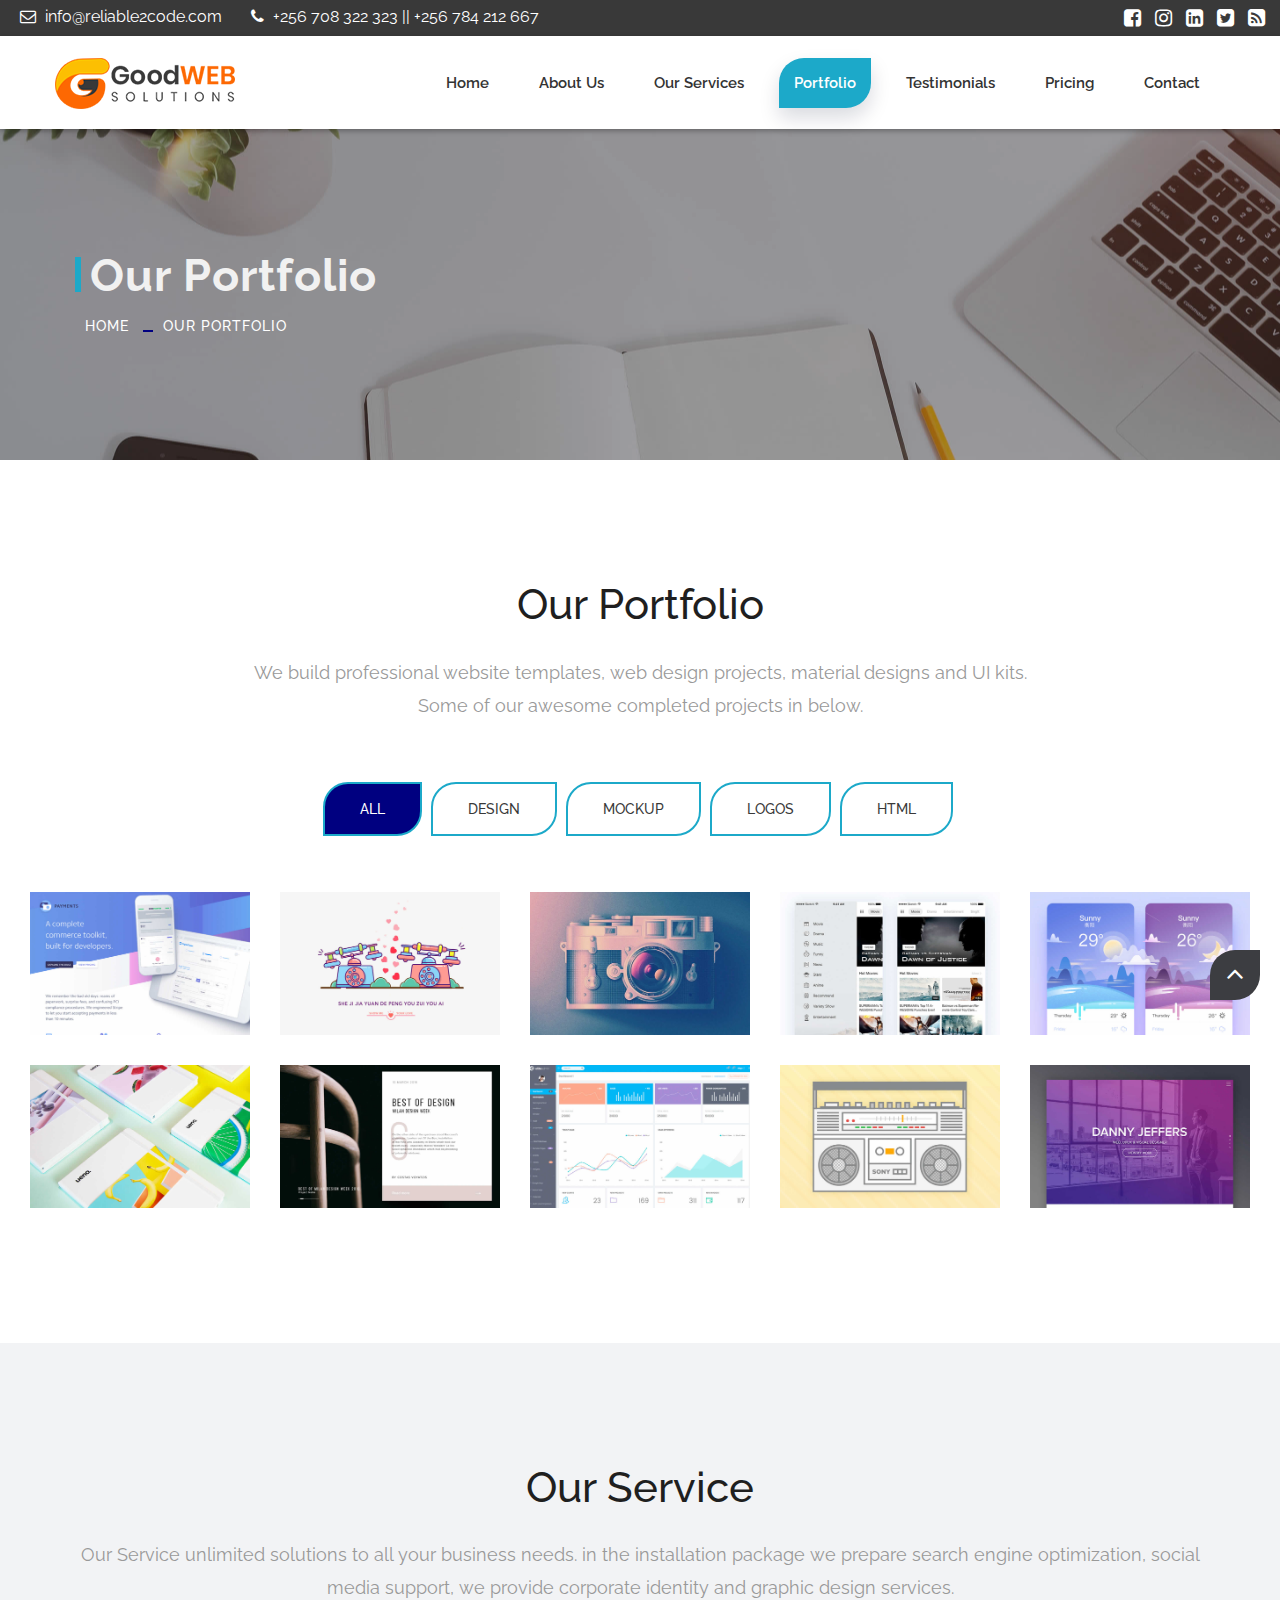
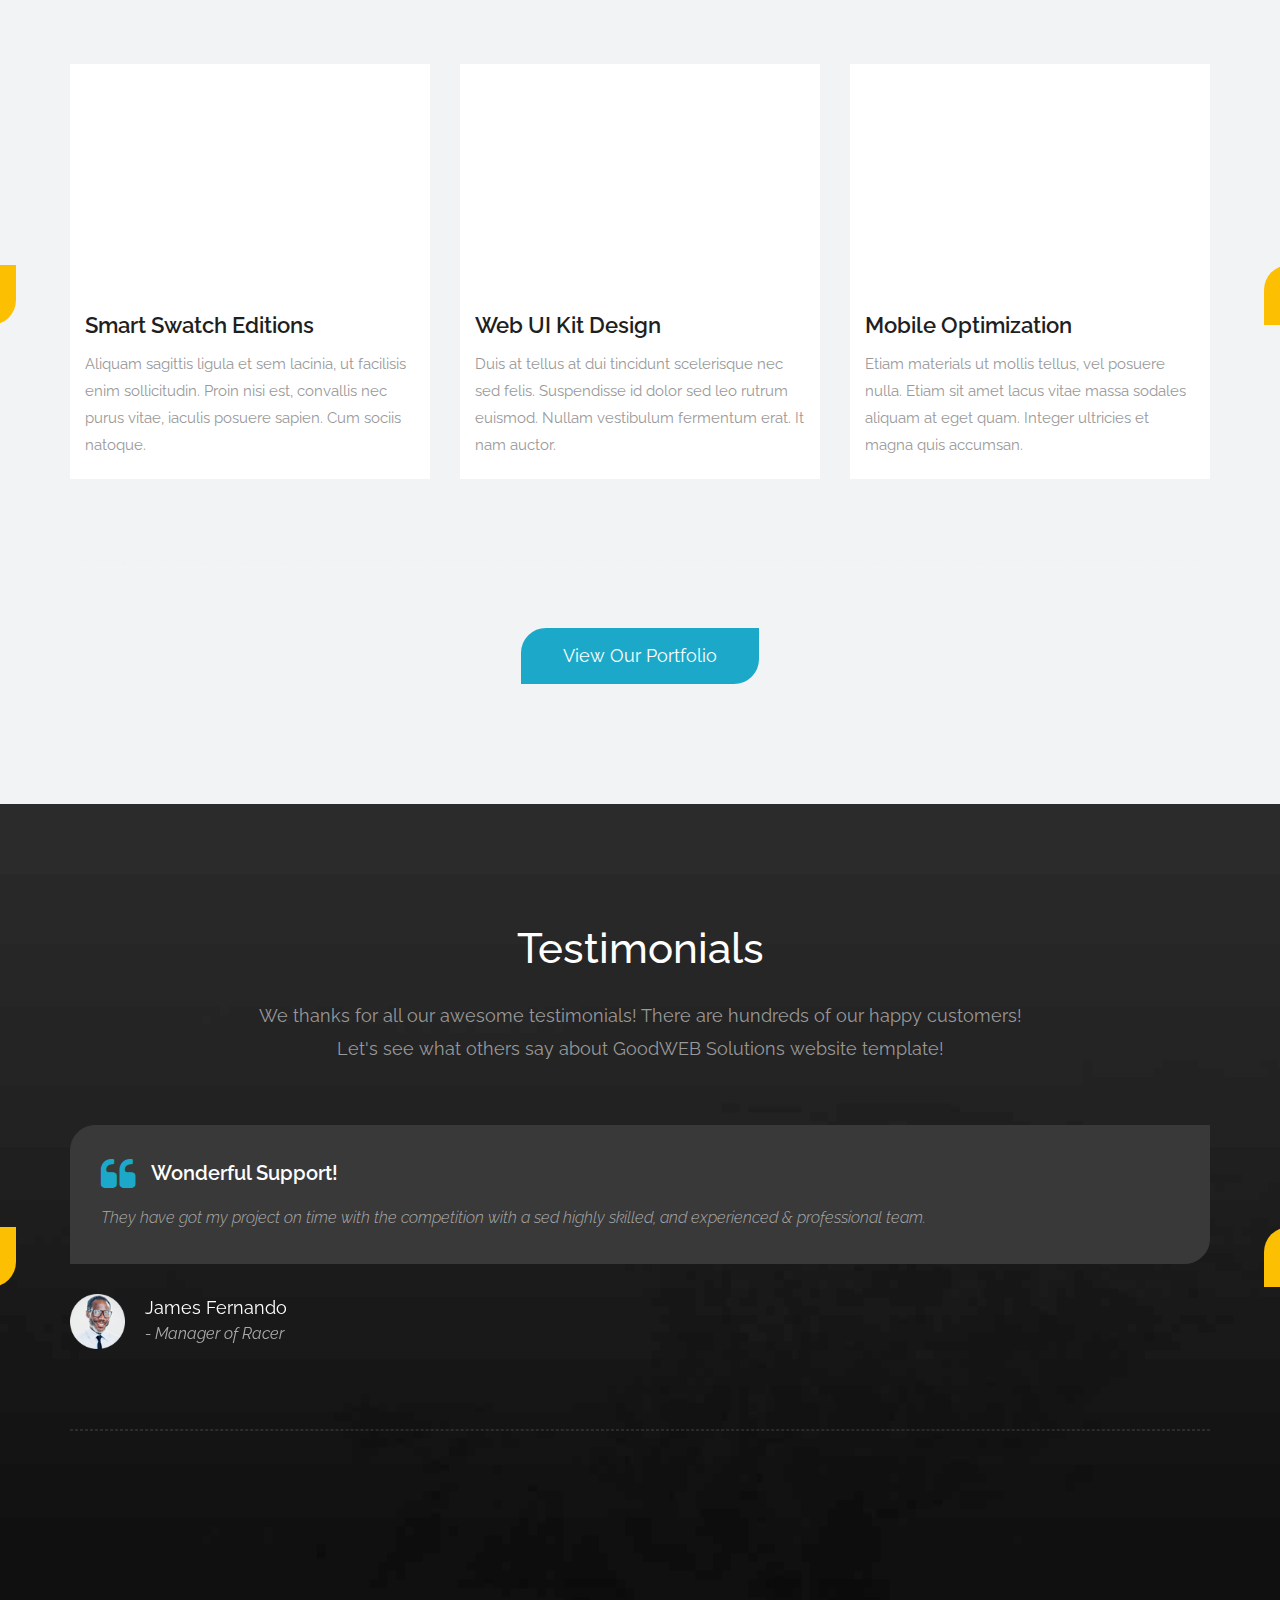
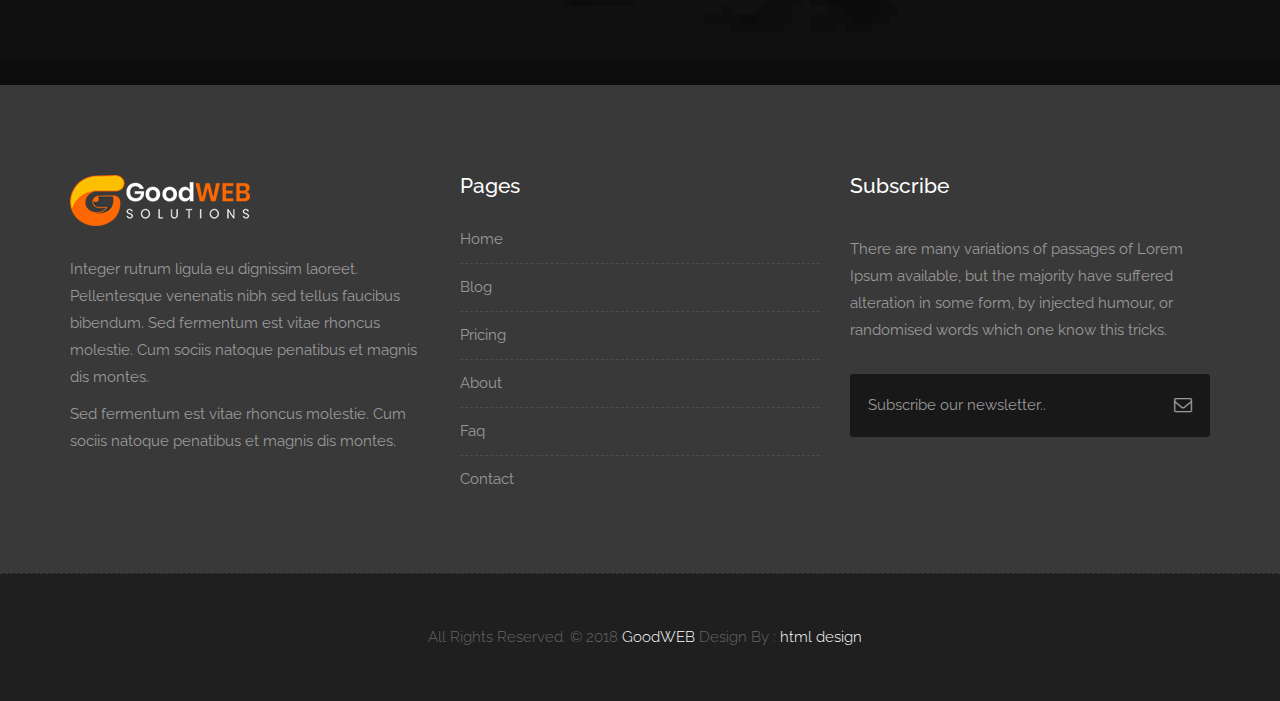
<file: portfolio.html>
<!DOCTYPE html>
<html lang="en">

<!-- Basic -->
<meta charset="utf-8">
<meta http-equiv="X-UA-Compatible" content="IE=edge">

<!-- Mobile Metas -->
<meta name="viewport" content="width=device-width, minimum-scale=1.0, maximum-scale=1.0, user-scalable=no">

<!-- Site Metas -->
<title>Portfolio || Reliable Code</title>
<meta name="keywords" content="">
<meta name="description" content="">
<meta name="author" content="">

<!-- Site Icons -->
<link rel="shortcut icon" href="images/favicon.ico" type="image/x-icon" />
<link rel="apple-touch-icon" href="images/apple-touch-icon.png">

<!-- Bootstrap CSS -->
<link rel="stylesheet" href="css/bootstrap.min.css">
<!-- Site CSS -->
<link rel="stylesheet" href="style.css">
<!-- Responsive CSS -->
<link rel="stylesheet" href="css/responsive.css">
<!-- Custom CSS -->
<link rel="stylesheet" href="css/custom.css">

<!-- Modernizer for Portfolio -->
<script src="js/modernizer.js"></script>

<!--[if lt IE 9]>
      <script src="https://oss.maxcdn.com/libs/html5shiv/3.7.0/html5shiv.js"></script>
      <script src="https://oss.maxcdn.com/libs/respond.js/1.4.2/respond.min.js"></script>
    <![endif]-->

</head>

<body>

    <!-- LOADER -->
    <div id="preloader">
        <div class="loader">
            <div class="loader__bar"></div>
            <div class="loader__bar"></div>
            <div class="loader__bar"></div>
            <div class="loader__bar"></div>
            <div class="loader__bar"></div>
            <div class="loader__ball"></div>
        </div>
    </div>
    <!-- end loader -->
    <!-- END LOADER -->

    <div class="top-bar">
        <div class="container-fluid">
            <div class="row">
                <div class="col-md-6 col-sm-6">
                    <div class="left-top">
                        <div class="email-box">
                            <a href="#"><i class="fa fa-envelope-o" aria-hidden="true"></i> info@reliable2code.com</a>
                        </div>
                        <div class="phone-box">
                            <a href="tel:1234567890"><i class="fa fa-phone" aria-hidden="true"></i> +256 708 322 323 || +256 784 212 667</a>
                        </div>
                    </div>
                </div>
                <div class="col-md-6 col-sm-6">
                    <div class="right-top">
                        <div class="social-box">
                            <ul>
                                <li><a href="#"><i class="fa fa-facebook-square" aria-hidden="true"></i></a></li>
                                <li><a href="#"><i class="fa fa-instagram" aria-hidden="true"></i></a></li>
                                <li><a href="#"><i class="fa fa-linkedin-square" aria-hidden="true"></i></a></li>
                                <li><a href="#"><i class="fa fa-twitter-square" aria-hidden="true"></i></a></li>
                                <li><a href="#"><i class="fa fa-rss-square" aria-hidden="true"></i></a></li>
                                <ul>
                        </div>
                    </div>
                </div>
            </div>
        </div>
    </div>
    <header class="header header_style_01">
        <nav class="megamenu navbar navbar-default">
            <div class="container-fluid">
                <div class="navbar-header">
                    <button type="button" class="navbar-toggle collapsed" data-toggle="collapse" data-target="#navbar" aria-expanded="false" aria-controls="navbar">
                        <span class="sr-only">Toggle navigation</span>
                        <span class="icon-bar"></span>
                        <span class="icon-bar"></span>
                        <span class="icon-bar"></span>
                    </button>
                    <a class="navbar-brand" href="index.html"><img src="images/logos/logo.png" alt="image"></a>
                </div>
                <div id="navbar" class="navbar-collapse collapse">
                    <ul class="nav navbar-nav navbar-right">
                        <li><a href="index.html">Home</a></li>
                        <li><a href="about-us.html">About us</a></li>
                        <li><a href="services.html">Our Services</a></li>
                        <li><a class="active" href="portfolio.html">Portfolio</a></li>
                        <li><a href="testimonials.html">Testimonials</a></li>
                        <li><a href="pricing.html">Pricing</a></li>
                        <li><a href="contact.html">Contact</a></li>
                    </ul>
                </div>
            </div>
        </nav>
    </header>

    <div class="banner-area banner-bg-1">
        <div class="container">
            <div class="row">
                <div class="col-md-12">
                    <div class="banner">
                        <h2>Our Portfolio</h2>
                        <ul class="page-title-link">
                            <li><a href="#">Home</a></li>
                            <li><a href="#">Our Portfolio</a></li>
                        </ul>
                    </div>
                </div>
            </div>
        </div>
    </div>

    <div id="portfolio" class="section wb">
        <div class="container">
            <div class="section-title text-center">
                <h3>Our Portfolio</h3>
                <p class="lead">We build professional website templates, web design projects, material designs and UI kits. <br>Some of our awesome completed projects in below.</p>
            </div>
            <!-- end title -->
        </div>
        <!-- end container -->

        <div class="container-fluid">
            <div class="row">
                <div class="col-md-12">
                    <nav class="portfolio-filter text-center">
                        <ul>
                            <li><a class="btn btn-dark btn-radius btn-brd active" href="#" data-filter="*"><span class="oi hidden-xs" data-glyph="grid-three-up"></span> All</a></li>
                            <li><a class="btn btn-dark btn-radius btn-brd" data-toggle="tooltip" data-placement="top" title="5" href="#" data-filter=".cat1">Design</a></li>
                            <li><a class="btn btn-dark btn-radius btn-brd" href="#" data-toggle="tooltip" data-placement="top" title="12" data-filter=".cat2">Mockup</a></li>
                            <li><a class="btn btn-dark btn-radius btn-brd" href="#" data-toggle="tooltip" data-placement="top" title="21" data-filter=".cat3">Logos</a></li>
                            <li><a class="btn btn-dark btn-radius btn-brd" href="#" data-toggle="tooltip" data-placement="top" title="11" data-filter=".cat4">HTML</a></li>
                        </ul>
                    </nav>
                </div>
            </div>

            <hr class="invis">

            <div id="da-thumbs" class="da-thumbs portfolio">
                <div class="post-media pitem item-w1 item-h1 cat1">
                    <a href="uploads/portfolio_01.jpg" data-rel="prettyPhoto[gal]">
                        <img src="uploads/portfolio_01.jpg" alt="" class="img-responsive">
                        <div>
                            <h3>Seahorse by Trevor <small>Web Design</small></h3>
                            <i class="flaticon-unlink"></i>
                        </div>
                    </a>
                </div>
                <div class="post-media pitem item-w1 item-h1 cat2">
                    <a href="uploads/portfolio_02.jpg" data-rel="prettyPhoto[gal]">
                        <img src="uploads/portfolio_02.jpg" alt="" class="img-responsive">
                        <div>
                            <h3>Tradested Mockop <small>Graphic Design</small></h3>
                            <i class="flaticon-unlink"></i>
                        </div>
                    </a>
                </div>
                <div class="post-media pitem item-w1 item-h1 cat1">
                    <a href="uploads/portfolio_03.jpg" data-rel="prettyPhoto[gal]">
                        <img src="uploads/portfolio_03.jpg" alt="" class="img-responsive">
                        <div>
                            <h3>Photography Material <small>Photography</small></h3>
                            <i class="flaticon-unlink"></i>
                        </div>
                    </a>
                </div>
                <div class="post-media pitem item-w1 item-h1 cat4">
                    <a href="uploads/portfolio_04.jpg" data-rel="prettyPhoto[gal]">
                        <img src="uploads/portfolio_04.jpg" alt="" class="img-responsive">
                        <div>
                            <h3>Responsive Menu <small>UI Design</small></h3>
                            <i class="flaticon-unlink"></i>
                        </div>
                    </a>
                </div>
                <div class="post-media pitem item-w1 item-h1 cat3">
                    <a href="uploads/portfolio_05.jpg" data-rel="prettyPhoto[gal]">
                        <img src="uploads/portfolio_05.jpg" alt="" class="img-responsive">
                        <div>
                            <h3>SnowMaker App <small>Application</small></h3>
                            <i class="flaticon-unlink"></i>
                        </div>
                    </a>
                </div>
                <div class="post-media pitem item-w1 item-h1 cat2">
                    <a href="uploads/portfolio_06.jpg" data-rel="prettyPhoto[gal]">
                        <img src="uploads/portfolio_06.jpg" alt="" class="img-responsive">
                        <div>
                            <h3>3D Mockups <small>Graphic Design</small></h3>
                            <i class="flaticon-unlink"></i>
                        </div>
                    </a>
                </div>
                <div class="post-media pitem item-w1 item-h1 cat1">
                    <a href="uploads/portfolio_07.jpg" data-rel="prettyPhoto[gal]">
                        <img src="uploads/portfolio_07.jpg" alt="" class="img-responsive">
                        <div>
                            <h3>Best of Design <small>Web Design</small></h3>
                            <i class="flaticon-unlink"></i>
                        </div>
                    </a>
                </div>
                <div class="post-media pitem item-w1 item-h1 cat4">
                    <a href="uploads/portfolio_08.jpg" data-rel="prettyPhoto[gal]">
                        <img src="uploads/portfolio_08.jpg" alt="" class="img-responsive">
                        <div>
                            <h3>Admin Dashboard <small>Admin Template</small></h3>
                            <i class="flaticon-unlink"></i>
                        </div>
                    </a>
                </div>
                <div class="post-media pitem item-w1 item-h1 cat3">
                    <a href="uploads/portfolio_09.jpg" data-rel="prettyPhoto[gal]">
                        <img src="uploads/portfolio_09.jpg" alt="" class="img-responsive">
                        <div>
                            <h3>Radio Mockup <small>Graphic Design</small></h3>
                            <i class="flaticon-unlink"></i>
                        </div>
                    </a>
                </div>

                <div class="post-media pitem item-w1 item-h1 cat2">
                    <a href="uploads/portfolio_10.jpg" data-rel="prettyPhoto[gal]">
                        <img src="uploads/portfolio_10.jpg" alt="" class="img-responsive">
                        <div>
                            <h3>Danny Jeffers <small>Web Design</small></h3>
                            <i class="flaticon-unlink"></i>
                        </div>
                    </a>
                </div>
            </div>
            <!-- end portfolio -->
        </div>
        <!-- end container -->
    </div>
    <!-- end section -->

    <div id="services" class="parallax section lb">
        <div class="container">
            <div class="section-title text-center">
                <h3>Our Service</h3>
                <p class="lead">Our Service unlimited solutions to all your business needs. in the installation package we prepare search engine optimization, social media support, we provide corporate identity and graphic design services.</p>
            </div>
            <!-- end title -->

            <div class="owl-services owl-carousel owl-theme">
                <div class="service-widget">
                    <div class="post-media wow fadeIn">
                        <a href="uploads/service_01.jpg" data-rel="prettyPhoto[gal]" class="hoverbutton global-radius"><i class="flaticon-unlink"></i></a>
                        <img src="uploads/service_01.jpg" alt="" class="img-responsive img-rounded">
                    </div>
                    <div class="service-dit">
                        <h3>Smart Swatch Editions</h3>
                        <p>Aliquam sagittis ligula et sem lacinia, ut facilisis enim sollicitudin. Proin nisi est, convallis nec purus vitae, iaculis posuere sapien. Cum sociis natoque.</p>
                    </div>
                </div>
                <!-- end service -->

                <div class="service-widget">
                    <div class="post-media wow fadeIn">
                        <a href="uploads/service_02.jpg" data-rel="prettyPhoto[gal]" class="hoverbutton global-radius"><i class="flaticon-unlink"></i></a>
                        <img src="uploads/service_02.jpg" alt="" class="img-responsive img-rounded">
                    </div>
                    <div class="service-dit">
                        <h3>Web UI Kit Design</h3>
                        <p>Duis at tellus at dui tincidunt scelerisque nec sed felis. Suspendisse id dolor sed leo rutrum euismod. Nullam vestibulum fermentum erat. It nam auctor. </p>
                    </div>
                </div>
                <!-- end service -->

                <div class="service-widget">
                    <div class="post-media wow fadeIn">
                        <a href="uploads/service_03.jpg" data-rel="prettyPhoto[gal]" class="hoverbutton global-radius"><i class="flaticon-unlink"></i></a>
                        <img src="uploads/service_03.jpg" alt="" class="img-responsive img-rounded">
                    </div>
                    <div class="service-dit">
                        <h3>Mobile Optimization</h3>
                        <p>Etiam materials ut mollis tellus, vel posuere nulla. Etiam sit amet lacus vitae massa sodales aliquam at eget quam. Integer ultricies et magna quis accumsan.</p>
                    </div>
                </div>
                <!-- end service -->

                <div class="service-widget">
                    <div class="post-media wow fadeIn">
                        <a href="uploads/service_04.jpg" data-rel="prettyPhoto[gal]" class="hoverbutton global-radius"><i class="flaticon-unlink"></i></a>
                        <img src="uploads/service_04.jpg" alt="" class="img-responsive img-rounded">
                    </div>
                    <div class="service-dit">
                        <h3>Digital Design for Mac</h3>
                        <p>Praesent in neque congue sapien lobortis faucibus id eget erat. <br>Pellentesque maximus rutrum felis. Interdum et malesuada fames ac ante ipsum primis in faucibus.</p>
                    </div>
                </div>
                <!-- end service -->
            </div>
            <!-- end row -->

            <hr class="hr1">

            <div class="text-center">
                <a data-scroll href="#portfolio" class="btn btn-light btn-radius btn-brd">View Our Portfolio</a>
            </div>
        </div>
        <!-- end container -->
    </div>
    <!-- end section -->

    <div id="testimonials" class="parallax section db parallax-off" style="background-image:url('uploads/parallax_03.jpg');">
        <div class="container">
            <div class="section-title text-center">
                <h3>Testimonials</h3>
                <p class="lead">We thanks for all our awesome testimonials! There are hundreds of our happy customers! <br>Let's see what others say about GoodWEB Solutions website template!</p>
            </div>
            <!-- end title -->

            <div class="row">
                <div class="col-md-12 col-sm-12">
                    <div class="testi-carousel owl-carousel owl-theme">
                        <div class="testimonial clearfix">
                            <div class="desc">
                                <h3><i class="fa fa-quote-left"></i> Wonderful Support!</h3>
                                <p class="lead">They have got my project on time with the competition with a sed highly skilled, and experienced & professional team.</p>
                            </div>
                            <div class="testi-meta">
                                <img src="uploads/testi_01.png" alt="" class="img-responsive alignleft">
                                <h4>James Fernando <small>- Manager of Racer</small></h4>
                            </div>
                            <!-- end testi-meta -->
                        </div>
                        <!-- end testimonial -->

                        <div class="testimonial clearfix">
                            <div class="desc">
                                <h3><i class="fa fa-quote-left"></i> Awesome Services!</h3>
                                <p class="lead">Explain to you how all this mistaken idea of denouncing pleasure and praising pain was born and I will give you completed.</p>
                            </div>
                            <div class="testi-meta">
                                <img src="uploads/testi_02.png" alt="" class="img-responsive alignleft">
                                <h4>Jacques Philips <small>- Designer</small></h4>
                            </div>
                            <!-- end testi-meta -->
                        </div>
                        <!-- end testimonial -->

                        <div class="testimonial clearfix">
                            <div class="desc">
                                <h3><i class="fa fa-quote-left"></i> Great & Talented Team!</h3>
                                <p class="lead">The master-builder of human happines no one rejects, dislikes avoids pleasure itself, because it is very pursue pleasure. </p>
                            </div>
                            <div class="testi-meta">
                                <img src="uploads/testi_03.png" alt="" class="img-responsive alignleft">
                                <h4>Venanda Mercy <small>- Newyork City</small></h4>
                            </div>
                            <!-- end testi-meta -->
                        </div>
                        <!-- end testimonial -->
                        <div class="testimonial clearfix">
                            <div class="desc">
                                <h3><i class="fa fa-quote-left"></i> Wonderful Support!</h3>
                                <p class="lead">They have got my project on time with the competition with a sed highly skilled, and experienced & professional team.</p>
                            </div>
                            <div class="testi-meta">
                                <img src="uploads/testi_01.png" alt="" class="img-responsive alignleft">
                                <h4>James Fernando <small>- Manager of Racer</small></h4>
                            </div>
                            <!-- end testi-meta -->
                        </div>
                        <!-- end testimonial -->

                        <div class="testimonial clearfix">
                            <div class="desc">
                                <h3><i class="fa fa-quote-left"></i> Awesome Services!</h3>
                                <p class="lead">Explain to you how all this mistaken idea of denouncing pleasure and praising pain was born and I will give you completed.</p>
                            </div>
                            <div class="testi-meta">
                                <img src="uploads/testi_02.png" alt="" class="img-responsive alignleft">
                                <h4>Jacques Philips <small>- Designer</small></h4>
                            </div>
                            <!-- end testi-meta -->
                        </div>
                        <!-- end testimonial -->

                        <div class="testimonial clearfix">
                            <div class="desc">
                                <h3><i class="fa fa-quote-left"></i> Great & Talented Team!</h3>
                                <p class="lead">The master-builder of human happines no one rejects, dislikes avoids pleasure itself, because it is very pursue pleasure. </p>
                            </div>
                            <div class="testi-meta">
                                <img src="uploads/testi_03.png" alt="" class="img-responsive alignleft">
                                <h4>Venanda Mercy <small>- Newyork City</small></h4>
                            </div>
                            <!-- end testi-meta -->
                        </div>
                        <!-- end testimonial -->
                    </div>
                    <!-- end carousel -->
                </div>
                <!-- end col -->
            </div>
            <!-- end row -->

            <hr class="hr1">

            <div class="row logos">
                <div class="col-md-2 col-sm-2 col-xs-6 wow fadeInUp">
                    <a href="#"><img src="uploads/logo_01.png" alt="" class="img-repsonsive"></a>
                </div>
                <div class="col-md-2 col-sm-2 col-xs-6 wow fadeInUp">
                    <a href="#"><img src="uploads/logo_02.png" alt="" class="img-repsonsive"></a>
                </div>
                <div class="col-md-2 col-sm-2 col-xs-6 wow fadeInUp">
                    <a href="#"><img src="uploads/logo_03.png" alt="" class="img-repsonsive"></a>
                </div>
                <div class="col-md-2 col-sm-2 col-xs-6 wow fadeInUp">
                    <a href="#"><img src="uploads/logo_04.png" alt="" class="img-repsonsive"></a>
                </div>
                <div class="col-md-2 col-sm-2 col-xs-6 wow fadeInUp">
                    <a href="#"><img src="uploads/logo_05.png" alt="" class="img-repsonsive"></a>
                </div>
                <div class="col-md-2 col-sm-2 col-xs-6 wow fadeInUp">
                    <a href="#"><img src="uploads/logo_06.png" alt="" class="img-repsonsive"></a>
                </div>
            </div>
            <!-- end row -->

        </div>
        <!-- end container -->
    </div>
    <!-- end section -->

    <footer class="footer">
        <div class="container">
            <div class="row">
                <div class="col-md-4 col-sm-4 col-xs-12">
                    <div class="widget clearfix">
                        <div class="widget-title">
                            <img src="images/logos/logo-2.png" alt="" />
                        </div>
                        <p> Integer rutrum ligula eu dignissim laoreet. Pellentesque venenatis nibh sed tellus faucibus bibendum. Sed fermentum est vitae rhoncus molestie. Cum sociis natoque penatibus et magnis dis montes.</p>
                        <p>Sed fermentum est vitae rhoncus molestie. Cum sociis natoque penatibus et magnis dis montes.</p>
                    </div>
                    <!-- end clearfix -->
                </div>
                <!-- end col -->

                <div class="col-md-4 col-sm-4 col-xs-12">
                    <div class="widget clearfix">
                        <div class="widget-title">
                            <h3>Pages</h3>
                        </div>

                        <ul class="footer-links hov">
                            <li><a href="#">Home <span class="icon icon-arrow-right2"></span></a></li>
                            <li><a href="#">Blog <span class="icon icon-arrow-right2"></span></a></li>
                            <li><a href="#">Pricing <span class="icon icon-arrow-right2"></span></a></li>
                            <li><a href="#">About <span class="icon icon-arrow-right2"></span></a></li>
                            <li><a href="#">Faq <span class="icon icon-arrow-right2"></span></a></li>
                            <li><a href="#">Contact <span class="icon icon-arrow-right2"></span></a></li>
                        </ul>
                        <!-- end links -->
                    </div>
                    <!-- end clearfix -->
                </div>
                <!-- end col -->

                <div class="col-md-4 col-sm-4 col-xs-12">
                    <div class="footer-distributed widget clearfix">
                        <div class="widget-title">
                            <h3>Subscribe</h3>
                            <p>There are many variations of passages of Lorem Ipsum available, but the majority have suffered alteration in some form, by injected humour, or randomised words which one know this tricks.</p>
                        </div>

                        <div class="footer-right">
                            <form method="get" action="#">
                                <input placeholder="Subscribe our newsletter.." name="search">
                                <i class="fa fa-envelope-o"></i>
                            </form>
                        </div>
                    </div>
                    <!-- end clearfix -->
                </div>
                <!-- end col -->
            </div>
            <!-- end row -->
        </div>
        <!-- end container -->
    </footer>
    <!-- end footer -->

    <div class="copyrights">
        <div class="container">
            <div class="footer-distributed">
                <div class="footer-left">
                    <p class="footer-company-name">All Rights Reserved. &copy; 2018 <a href="#">GoodWEB</a> Design By :
                        <a href="https://html.design/">html design</a></p>
                </div>


            </div>
        </div>
        <!-- end container -->
    </div>
    <!-- end copyrights -->

    <a href="#" id="scroll-to-top" class="dmtop global-radius"><i class="fa fa-angle-up"></i></a>

    <!-- ALL JS FILES -->
    <script src="js/all.js"></script>
    <!-- ALL PLUGINS -->
    <script src="js/custom.js"></script>
    <script src="js/portfolio.js"></script>
    <script src="js/hoverdir.js"></script>

</body>

</html>
</file>
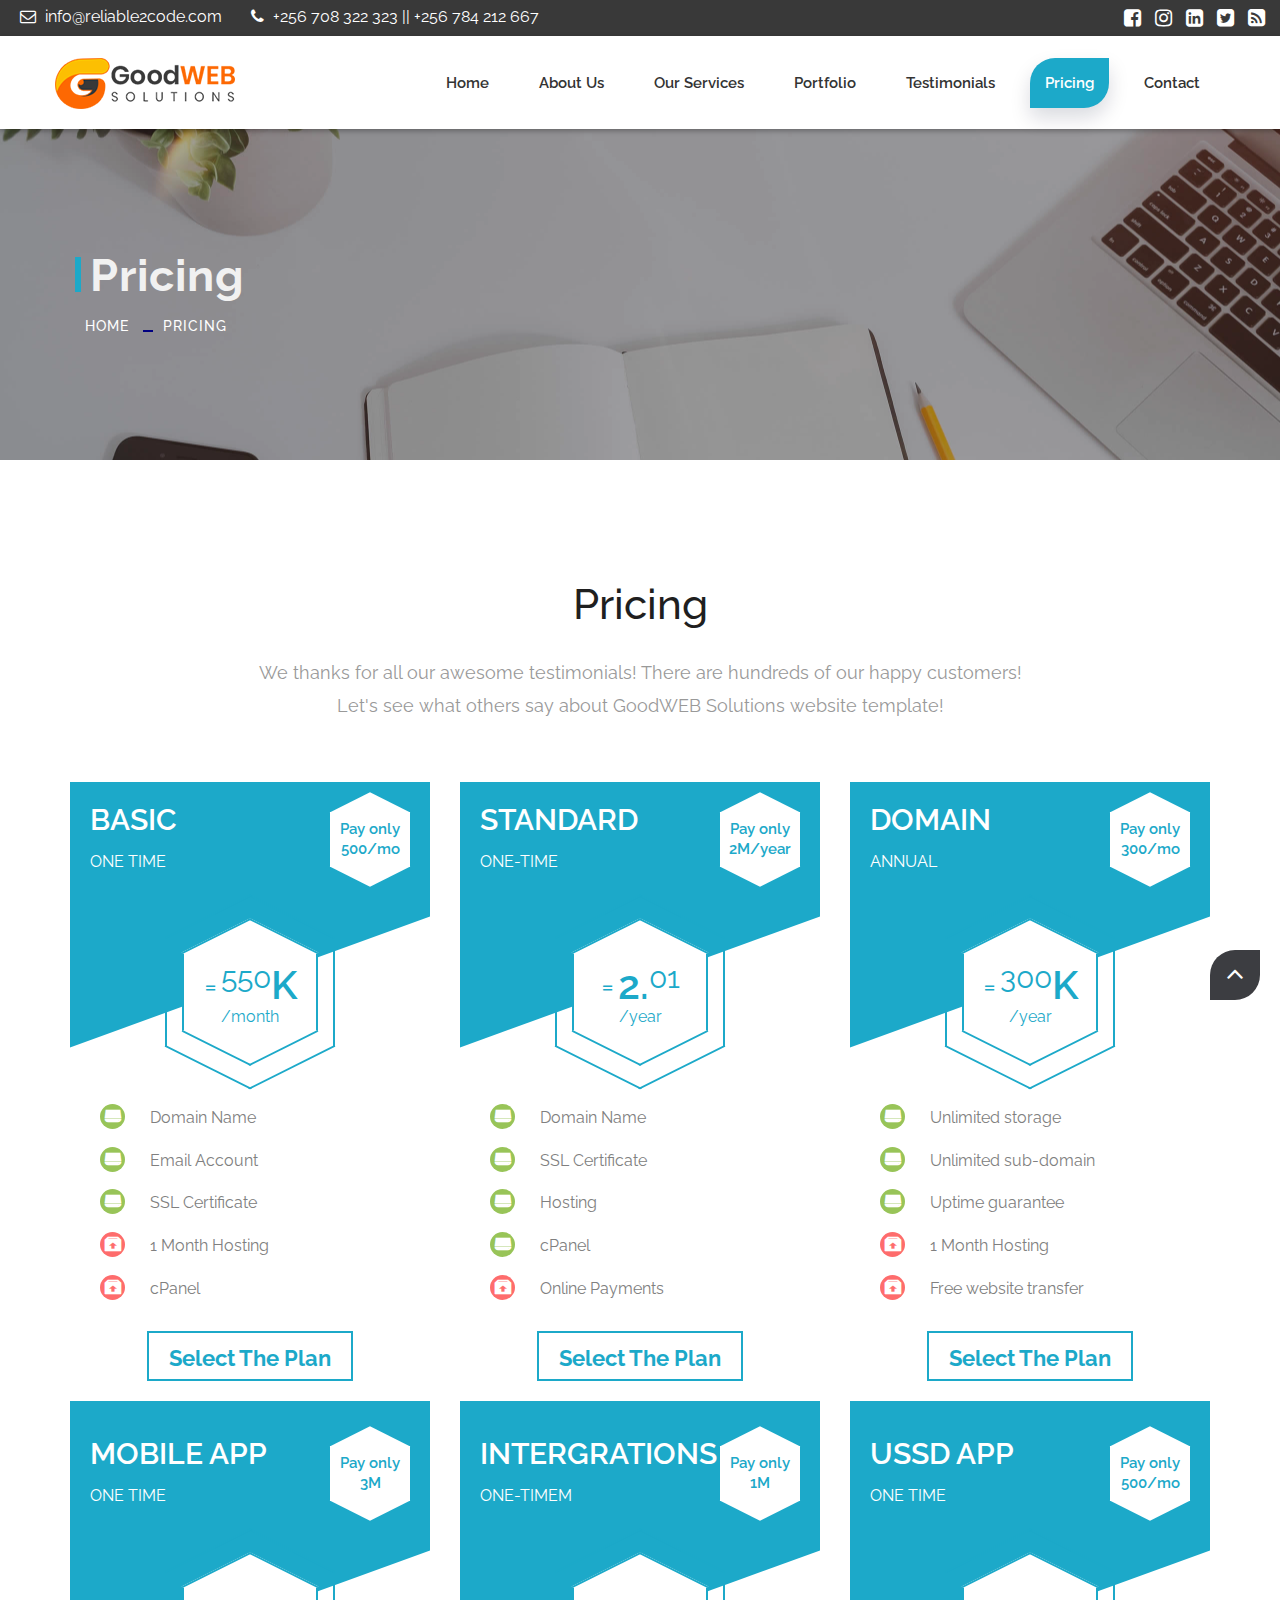
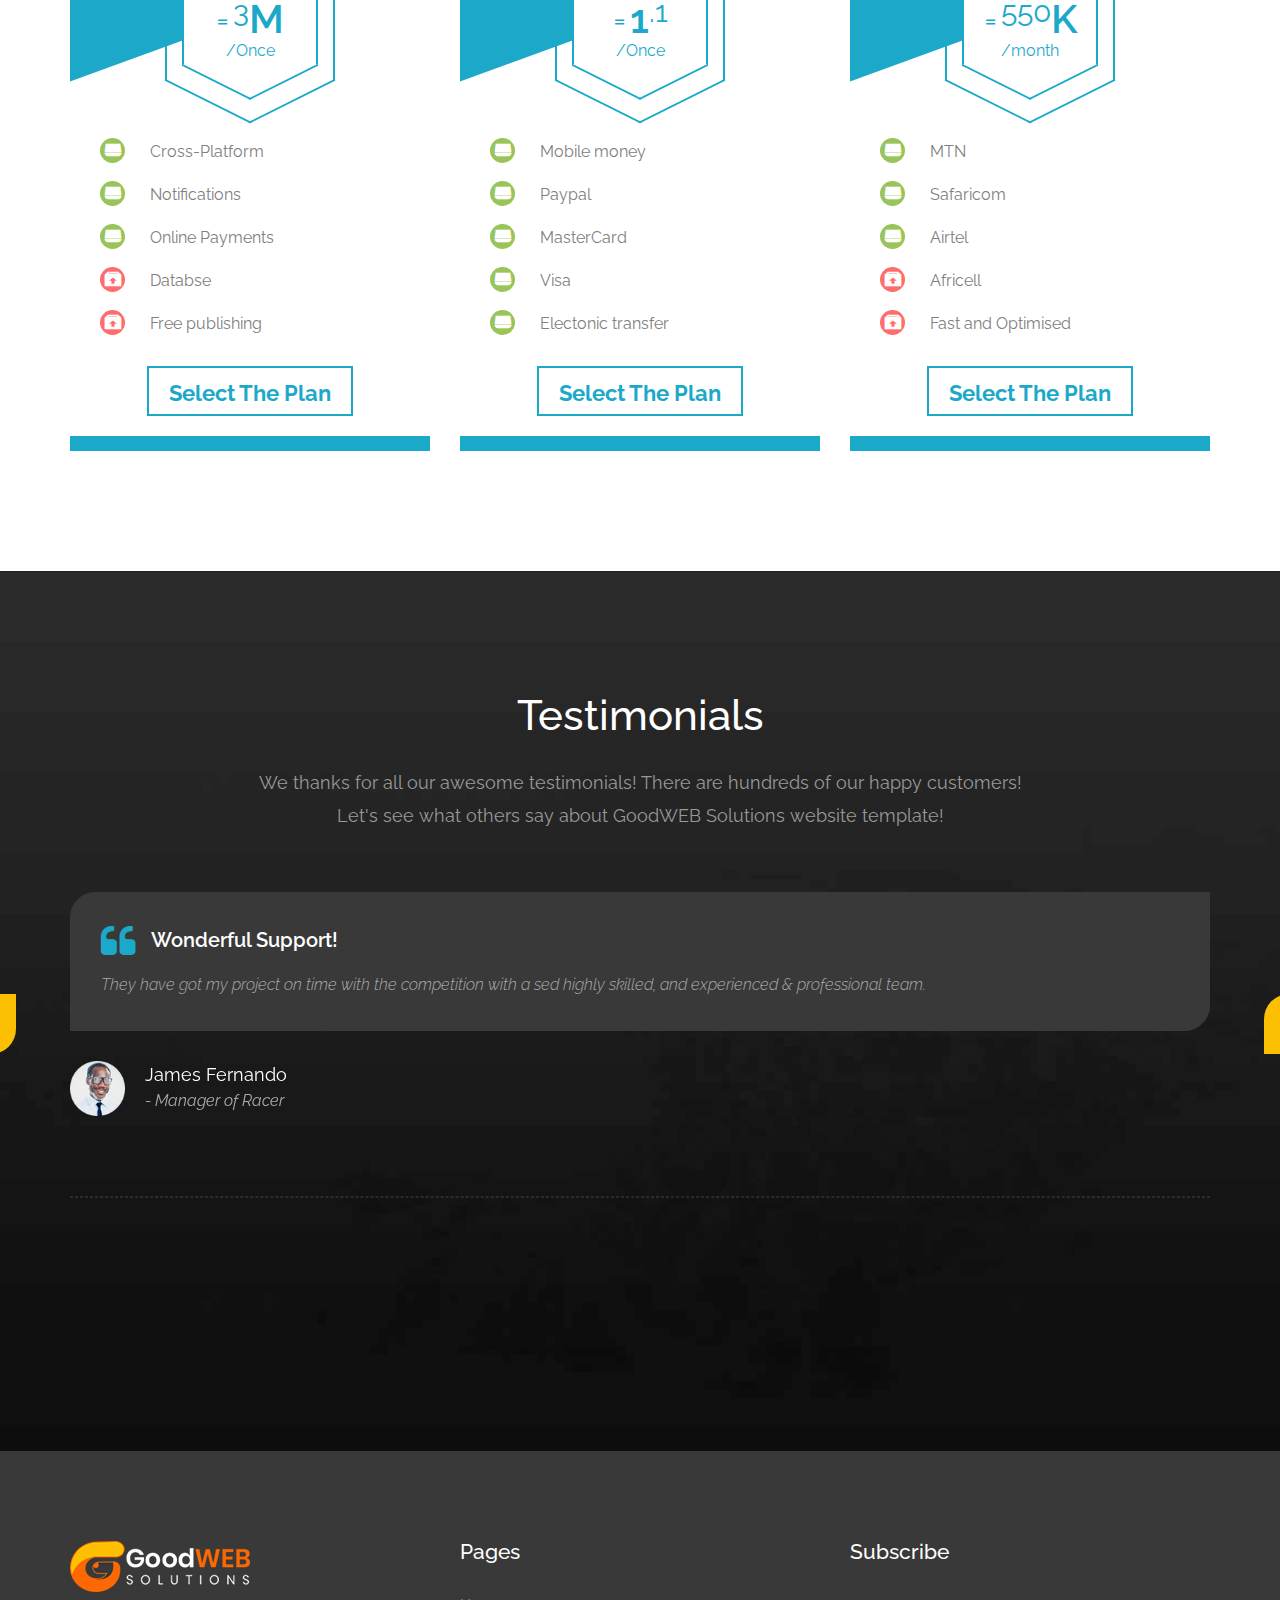
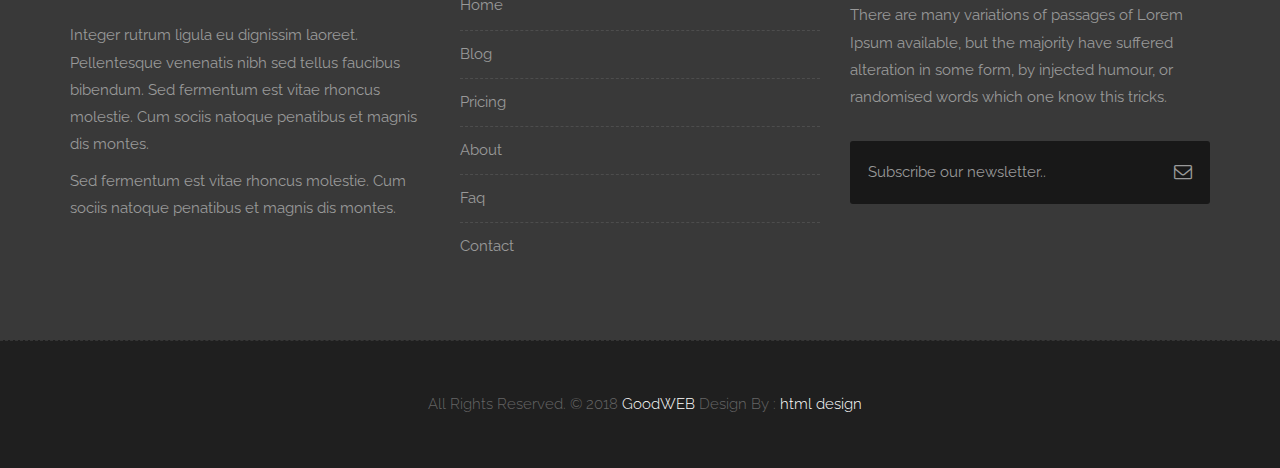
<file: pricing.html>
<!DOCTYPE html>
<html lang="en">

<head>
    <!-- Basic -->
    <meta charset="utf-8">
    <meta http-equiv="X-UA-Compatible" content="IE=edge">

    <!-- Mobile Metas -->
    <meta name="viewport" content="width=device-width, minimum-scale=1.0, maximum-scale=1.0, user-scalable=no">

    <!-- Site Metas -->
    <title>Reliable Code</title>
    <meta name="keywords" content="">
    <meta name="description" content="">
    <meta name="author" content="">

    <!-- Site Icons -->
    <link rel="shortcut icon" href="images/favicon.ico" type="image/x-icon" />
    <link rel="apple-touch-icon" href="images/apple-touch-icon.png">

    <!-- Bootstrap CSS -->
    <link rel="stylesheet" href="css/bootstrap.min.css">
    <!-- Site CSS -->
    <link rel="stylesheet" href="style.css">
    <!-- Responsive CSS -->
    <link rel="stylesheet" href="css/responsive.css">
    <!-- Custom CSS -->
    <link rel="stylesheet" href="css/custom.css">

    <!-- Modernizer for Portfolio -->
    <script src="js/modernizer.js"></script>

    <!--[if lt IE 9]>
      <script src="https://oss.maxcdn.com/libs/html5shiv/3.7.0/html5shiv.js"></script>
      <script src="https://oss.maxcdn.com/libs/respond.js/1.4.2/respond.min.js"></script>
    <![endif]-->

</head>

<body>

    <!-- LOADER -->
    <div id="preloader">
        <div class="loader">
            <div class="loader__bar"></div>
            <div class="loader__bar"></div>
            <div class="loader__bar"></div>
            <div class="loader__bar"></div>
            <div class="loader__bar"></div>
            <div class="loader__ball"></div>
        </div>
    </div>
    <!-- end loader -->
    <!-- END LOADER -->

    <div class="top-bar">
        <div class="container-fluid">
            <div class="row">
                <div class="col-md-6 col-sm-6">
                    <div class="left-top">
                        <div class="email-box">
                            <a href="#"><i class="fa fa-envelope-o" aria-hidden="true"></i> info@reliable2code.com</a>
                        </div>
                        <div class="phone-box">
                            <a href="tel:1234567890"><i class="fa fa-phone" aria-hidden="true"></i> +256 708 322 323 || +256 784 212 667</a>
                        </div>
                    </div>
                </div>
                <div class="col-md-6 col-sm-6">
                    <div class="right-top">
                        <div class="social-box">
                            <ul>
                                <li><a href="#"><i class="fa fa-facebook-square" aria-hidden="true"></i></a></li>
                                <li><a href="#"><i class="fa fa-instagram" aria-hidden="true"></i></a></li>
                                <li><a href="#"><i class="fa fa-linkedin-square" aria-hidden="true"></i></a></li>
                                <li><a href="#"><i class="fa fa-twitter-square" aria-hidden="true"></i></a></li>
                                <li><a href="#"><i class="fa fa-rss-square" aria-hidden="true"></i></a></li>
                            </ul>
                        </div>
                    </div>
                </div>
            </div>
        </div>
    </div>
    <header class="header header_style_01">
        <nav class="megamenu navbar navbar-default">
            <div class="container-fluid">
                <div class="navbar-header">
                    <button type="button" class="navbar-toggle collapsed" data-toggle="collapse" data-target="#navbar" aria-expanded="false" aria-controls="navbar">
                        <span class="sr-only">Toggle navigation</span>
                        <span class="icon-bar"></span>
                        <span class="icon-bar"></span>
                        <span class="icon-bar"></span>
                    </button>
                    <a class="navbar-brand" href="index.html"><img src="images/logos/logo.png" alt="image"></a>
                </div>
                <div id="navbar" class="navbar-collapse collapse">
                    <ul class="nav navbar-nav navbar-right">
                        <li><a href="index.html">Home</a></li>
                        <li><a href="about-us.html">About us</a></li>
                        <li><a href="services.html">Our Services</a></li>
                        <li><a href="portfolio.html">Portfolio</a></li>
                        <li><a href="testimonials.html">Testimonials</a></li>
                        <li><a class="active" href="pricing.html">Pricing</a></li>
                        <li><a href="contact.html">Contact</a></li>
                    </ul>
                </div>
            </div>
        </nav>
    </header>

    <div class="banner-area banner-bg-1">
        <div class="container">
            <div class="row">
                <div class="col-md-12">
                    <div class="banner">
                        <h2>Pricing</h2>
                        <ul class="page-title-link">
                            <li><a href="#">Home</a></li>
                            <li><a href="#">Pricing</a></li>
                        </ul>
                    </div>
                </div>
            </div>
        </div>
    </div>

    <div id="about" class="section wb">
        <div class="container">
            <div class="section-title text-center">
                <h3>Pricing</h3>
                <p class="lead">We thanks for all our awesome testimonials! There are hundreds of our happy customers! <br>Let's see what others say about GoodWEB Solutions website template!</p>
            </div>
            <!-- end title -->

            <div class="row">
                <div class="col-md-4 col-sm-6">
                    <div class="pricingTable">
                        <div class="pricingTable-header">
                            <h3 class="title">Basic </h3>
                            <span class="sub-title">One Time</span>
                            <span class="year">Pay only <br>500/mo</span>
                        </div>
                        <div class="price-value">
                            <div class="value">
                                <span class="currency">=</span>
                                <span class="amount"><span>550</span>K</span>
                                <span class="month">/month</span>
                            </div>
                        </div>
                        <ul class="pricing-content">
                            <li>Domain Name</li>
                            <li>Email Account</li>
                            <li>SSL Certificate</li>
                            <li class="disable">1 Month Hosting</li>
                            <li class="disable">cPanel</li>
                        </ul>
                        <a href="#" class="pricingTable-signup">Select the plan </a>
                    </div>
                </div>

                <div class="col-md-4 col-sm-6">
                    <div class="pricingTable purple">
                        <div class="pricingTable-header">
                            <h3 class="title">Standard</h3>
                            <span class="sub-title">One-Time</span>
                            <span class="year">Pay only <br>2M/year</span>
                        </div>
                        <div class="price-value">
                            <div class="value">
                                <span class="currency">=</span>
                                <span class="amount">2.<span>01</span></span>
                                <span class="month">/year</span>
                            </div>
                        </div>
                        <ul class="pricing-content">
                            <li>Domain Name</li>
                            <li>SSL Certificate</li>
                            <li>Hosting</li>
                            <li>cPanel</li>
                            <li class="disable">Online Payments</li>
                        </ul>
                        <a href="#" class="pricingTable-signup">Select the plan </a>
                    </div>
                </div>

                <div class="col-md-4 col-sm-6">
                    <div class="pricingTable">
                        <div class="pricingTable-header">
                            <h3 class="title">Domain <br> </h3>
                            <span class="sub-title">Annual</span>
                            <span class="year">Pay only <br>300/mo</span>
                        </div>
                        <div class="price-value">
                            <div class="value">
                                <span class="currency">=</span>
                                <span class="amount"><span>300</span>K</span>
                                <span class="month">/year</span>
                            </div>
                        </div>
                        <ul class="pricing-content">
                            <li>Unlimited storage </li>
                            <li>Unlimited sub-domain </li>
                            <li>Uptime guarantee</li>
                            <li class="disable">1 Month Hosting</li>
                            <li class="disable">Free website transfer</li>
                        </ul>
                        <a href="#" class="pricingTable-signup">Select the plan </a>
                    </div>
                </div>

                <div class="col-md-4 col-sm-6">
                    <div class="pricingTable">
                        <div class="pricingTable-header">
                            <h3 class="title">Mobile App </h3>
                            <span class="sub-title">One Time</span>
                            <span class="year">Pay only <br>3M</span>
                        </div>
                        <div class="price-value">
                            <div class="value">
                                <span class="currency">=</span>
                                <span class="amount"><span>3</span>M</span>
                                <span class="month">/Once</span>
                            </div>
                        </div>
                        <ul class="pricing-content">
                            <li>Cross-Platform</li>
                            <li>Notifications </li>
                            <li>Online Payments</li>
                            <li class="disable">Databse</li>
                            <li class="disable">Free publishing</li>
                        </ul>
                        <a href="#" class="pricingTable-signup">Select the plan </a>
                    </div>
                </div>



                <div class="col-md-4 col-sm-6">
                    <div class="pricingTable blue">
                        <div class="pricingTable-header">
                            <h3 class="title">Intergrations</h3>
                            <span class="sub-title">One-timem</span>
                            <span class="year">Pay only <br>1M</span>
                        </div>
                        <div class="price-value">
                            <div class="value">
                                <span class="currency">=</span>
                                <span class="amount">1<span>.1</span></span>
                                <span class="month">/Once</span>
                            </div>
                        </div>
                        <ul class="pricing-content">
                            <li>Mobile money</li>
                            <li>Paypal</li>
                            <li>MasterCard</li>
                            <li>Visa</li>
                            <li>Electonic transfer</li>
                        </ul>
                        <a href="#" class="pricingTable-signup">Select the plan </a>
                    </div>
                </div>

                <div class="col-md-4 col-sm-6">
                    <div class="pricingTable">
                        <div class="pricingTable-header">
                            <h3 class="title">USSD App </h3>
                            <span class="sub-title">One Time</span>
                            <span class="year">Pay only <br>500/mo</span>
                        </div>
                        <div class="price-value">
                            <div class="value">
                                <span class="currency">=</span>
                                <span class="amount"><span>550</span>K</span>
                                <span class="month">/month</span>
                            </div>
                        </div>
                        <ul class="pricing-content">
                            <li>MTN</li>
                            <li>Safaricom</li>
                            <li>Airtel</li>
                            <li class="disable">Africell</li>
                            <li class="disable">Fast and Optimised</li>
                        </ul>
                        <a href="#" class="pricingTable-signup">Select the plan </a>
                    </div>
                </div>

            </div>
            <!-- end row -->
        </div>
        <!-- end container -->
    </div>
    <!-- end section -->

    <div id="testimonials" class="parallax section db parallax-off" style="background-image:url('uploads/parallax_03.jpg');">
        <div class="container">
            <div class="section-title text-center">
                <h3>Testimonials</h3>
                <p class="lead">We thanks for all our awesome testimonials! There are hundreds of our happy customers! <br>Let's see what others say about GoodWEB Solutions website template!</p>
            </div>
            <!-- end title -->

            <div class="row">
                <div class="col-md-12 col-sm-12">
                    <div class="testi-carousel owl-carousel owl-theme">
                        <div class="testimonial clearfix">
                            <div class="desc">
                                <h3><i class="fa fa-quote-left"></i> Wonderful Support!</h3>
                                <p class="lead">They have got my project on time with the competition with a sed highly skilled, and experienced & professional team.</p>
                            </div>
                            <div class="testi-meta">
                                <img src="uploads/testi_01.png" alt="" class="img-responsive alignleft">
                                <h4>James Fernando <small>- Manager of Racer</small></h4>
                            </div>
                            <!-- end testi-meta -->
                        </div>
                        <!-- end testimonial -->

                        <div class="testimonial clearfix">
                            <div class="desc">
                                <h3><i class="fa fa-quote-left"></i> Awesome Services!</h3>
                                <p class="lead">Explain to you how all this mistaken idea of denouncing pleasure and praising pain was born and I will give you completed.</p>
                            </div>
                            <div class="testi-meta">
                                <img src="uploads/testi_02.png" alt="" class="img-responsive alignleft">
                                <h4>Jacques Philips <small>- Designer</small></h4>
                            </div>
                            <!-- end testi-meta -->
                        </div>
                        <!-- end testimonial -->

                        <div class="testimonial clearfix">
                            <div class="desc">
                                <h3><i class="fa fa-quote-left"></i> Great & Talented Team!</h3>
                                <p class="lead">The master-builder of human happines no one rejects, dislikes avoids pleasure itself, because it is very pursue pleasure. </p>
                            </div>
                            <div class="testi-meta">
                                <img src="uploads/testi_03.png" alt="" class="img-responsive alignleft">
                                <h4>Venanda Mercy <small>- Newyork City</small></h4>
                            </div>
                            <!-- end testi-meta -->
                        </div>
                        <!-- end testimonial -->
                        <div class="testimonial clearfix">
                            <div class="desc">
                                <h3><i class="fa fa-quote-left"></i> Wonderful Support!</h3>
                                <p class="lead">They have got my project on time with the competition with a sed highly skilled, and experienced & professional team.</p>
                            </div>
                            <div class="testi-meta">
                                <img src="uploads/testi_01.png" alt="" class="img-responsive alignleft">
                                <h4>James Fernando <small>- Manager of Racer</small></h4>
                            </div>
                            <!-- end testi-meta -->
                        </div>
                        <!-- end testimonial -->

                        <div class="testimonial clearfix">
                            <div class="desc">
                                <h3><i class="fa fa-quote-left"></i> Awesome Services!</h3>
                                <p class="lead">Explain to you how all this mistaken idea of denouncing pleasure and praising pain was born and I will give you completed.</p>
                            </div>
                            <div class="testi-meta">
                                <img src="uploads/testi_02.png" alt="" class="img-responsive alignleft">
                                <h4>Jacques Philips <small>- Designer</small></h4>
                            </div>
                            <!-- end testi-meta -->
                        </div>
                        <!-- end testimonial -->

                        <div class="testimonial clearfix">
                            <div class="desc">
                                <h3><i class="fa fa-quote-left"></i> Great & Talented Team!</h3>
                                <p class="lead">The master-builder of human happines no one rejects, dislikes avoids pleasure itself, because it is very pursue pleasure. </p>
                            </div>
                            <div class="testi-meta">
                                <img src="uploads/testi_03.png" alt="" class="img-responsive alignleft">
                                <h4>Venanda Mercy <small>- Newyork City</small></h4>
                            </div>
                            <!-- end testi-meta -->
                        </div>
                        <!-- end testimonial -->
                    </div>
                    <!-- end carousel -->
                </div>
                <!-- end col -->
            </div>
            <!-- end row -->

            <hr class="hr1">

            <div class="row logos">
                <div class="col-md-2 col-sm-2 col-xs-6 wow fadeInUp">
                    <a href="#"><img src="uploads/logo_01.png" alt="" class="img-repsonsive"></a>
                </div>
                <div class="col-md-2 col-sm-2 col-xs-6 wow fadeInUp">
                    <a href="#"><img src="uploads/logo_02.png" alt="" class="img-repsonsive"></a>
                </div>
                <div class="col-md-2 col-sm-2 col-xs-6 wow fadeInUp">
                    <a href="#"><img src="uploads/logo_03.png" alt="" class="img-repsonsive"></a>
                </div>
                <div class="col-md-2 col-sm-2 col-xs-6 wow fadeInUp">
                    <a href="#"><img src="uploads/logo_04.png" alt="" class="img-repsonsive"></a>
                </div>
                <div class="col-md-2 col-sm-2 col-xs-6 wow fadeInUp">
                    <a href="#"><img src="uploads/logo_05.png" alt="" class="img-repsonsive"></a>
                </div>
                <div class="col-md-2 col-sm-2 col-xs-6 wow fadeInUp">
                    <a href="#"><img src="uploads/logo_06.png" alt="" class="img-repsonsive"></a>
                </div>
            </div>
            <!-- end row -->

        </div>
        <!-- end container -->
    </div>
    <!-- end section -->

    <footer class="footer">
        <div class="container">
            <div class="row">
                <div class="col-md-4 col-sm-4 col-xs-12">
                    <div class="widget clearfix">
                        <div class="widget-title">
                            <img src="images/logos/logo-2.png" alt="" />
                        </div>
                        <p> Integer rutrum ligula eu dignissim laoreet. Pellentesque venenatis nibh sed tellus faucibus bibendum. Sed fermentum est vitae rhoncus molestie. Cum sociis natoque penatibus et magnis dis montes.</p>
                        <p>Sed fermentum est vitae rhoncus molestie. Cum sociis natoque penatibus et magnis dis montes.</p>
                    </div>
                    <!-- end clearfix -->
                </div>
                <!-- end col -->

                <div class="col-md-4 col-sm-4 col-xs-12">
                    <div class="widget clearfix">
                        <div class="widget-title">
                            <h3>Pages</h3>
                        </div>

                        <ul class="footer-links hov">
                            <li><a href="#">Home <span class="icon icon-arrow-right2"></span></a></li>
                            <li><a href="#">Blog <span class="icon icon-arrow-right2"></span></a></li>
                            <li><a href="#">Pricing <span class="icon icon-arrow-right2"></span></a></li>
                            <li><a href="#">About <span class="icon icon-arrow-right2"></span></a></li>
                            <li><a href="#">Faq <span class="icon icon-arrow-right2"></span></a></li>
                            <li><a href="#">Contact <span class="icon icon-arrow-right2"></span></a></li>
                        </ul>
                        <!-- end links -->
                    </div>
                    <!-- end clearfix -->
                </div>
                <!-- end col -->

                <div class="col-md-4 col-sm-4 col-xs-12">
                    <div class="footer-distributed widget clearfix">
                        <div class="widget-title">
                            <h3>Subscribe</h3>
                            <p>There are many variations of passages of Lorem Ipsum available, but the majority have suffered alteration in some form, by injected humour, or randomised words which one know this tricks.</p>
                        </div>

                        <div class="footer-right">
                            <form method="get" action="#">
                                <input placeholder="Subscribe our newsletter.." name="search">
                                <i class="fa fa-envelope-o"></i>
                            </form>
                        </div>
                    </div>
                    <!-- end clearfix -->
                </div>
                <!-- end col -->
            </div>
            <!-- end row -->
        </div>
        <!-- end container -->
    </footer>
    <!-- end footer -->

    <div class="copyrights">
        <div class="container">
            <div class="footer-distributed">
                <div class="footer-left">
                    <p class="footer-company-name">All Rights Reserved. &copy; 2018 <a href="#">GoodWEB</a> Design By :
                        <a href="https://html.design/">html design</a></p>
                </div>


            </div>
        </div>
        <!-- end container -->
    </div>
    <!-- end copyrights -->

    <a href="#" id="scroll-to-top" class="dmtop global-radius"><i class="fa fa-angle-up"></i></a>

    <!-- ALL JS FILES -->
    <script src="js/all.js"></script>
    <!-- ALL PLUGINS -->
    <script src="js/custom.js"></script>
    <script src="js/portfolio.js"></script>
    <script src="js/hoverdir.js"></script>

</body>

</html>
</file>
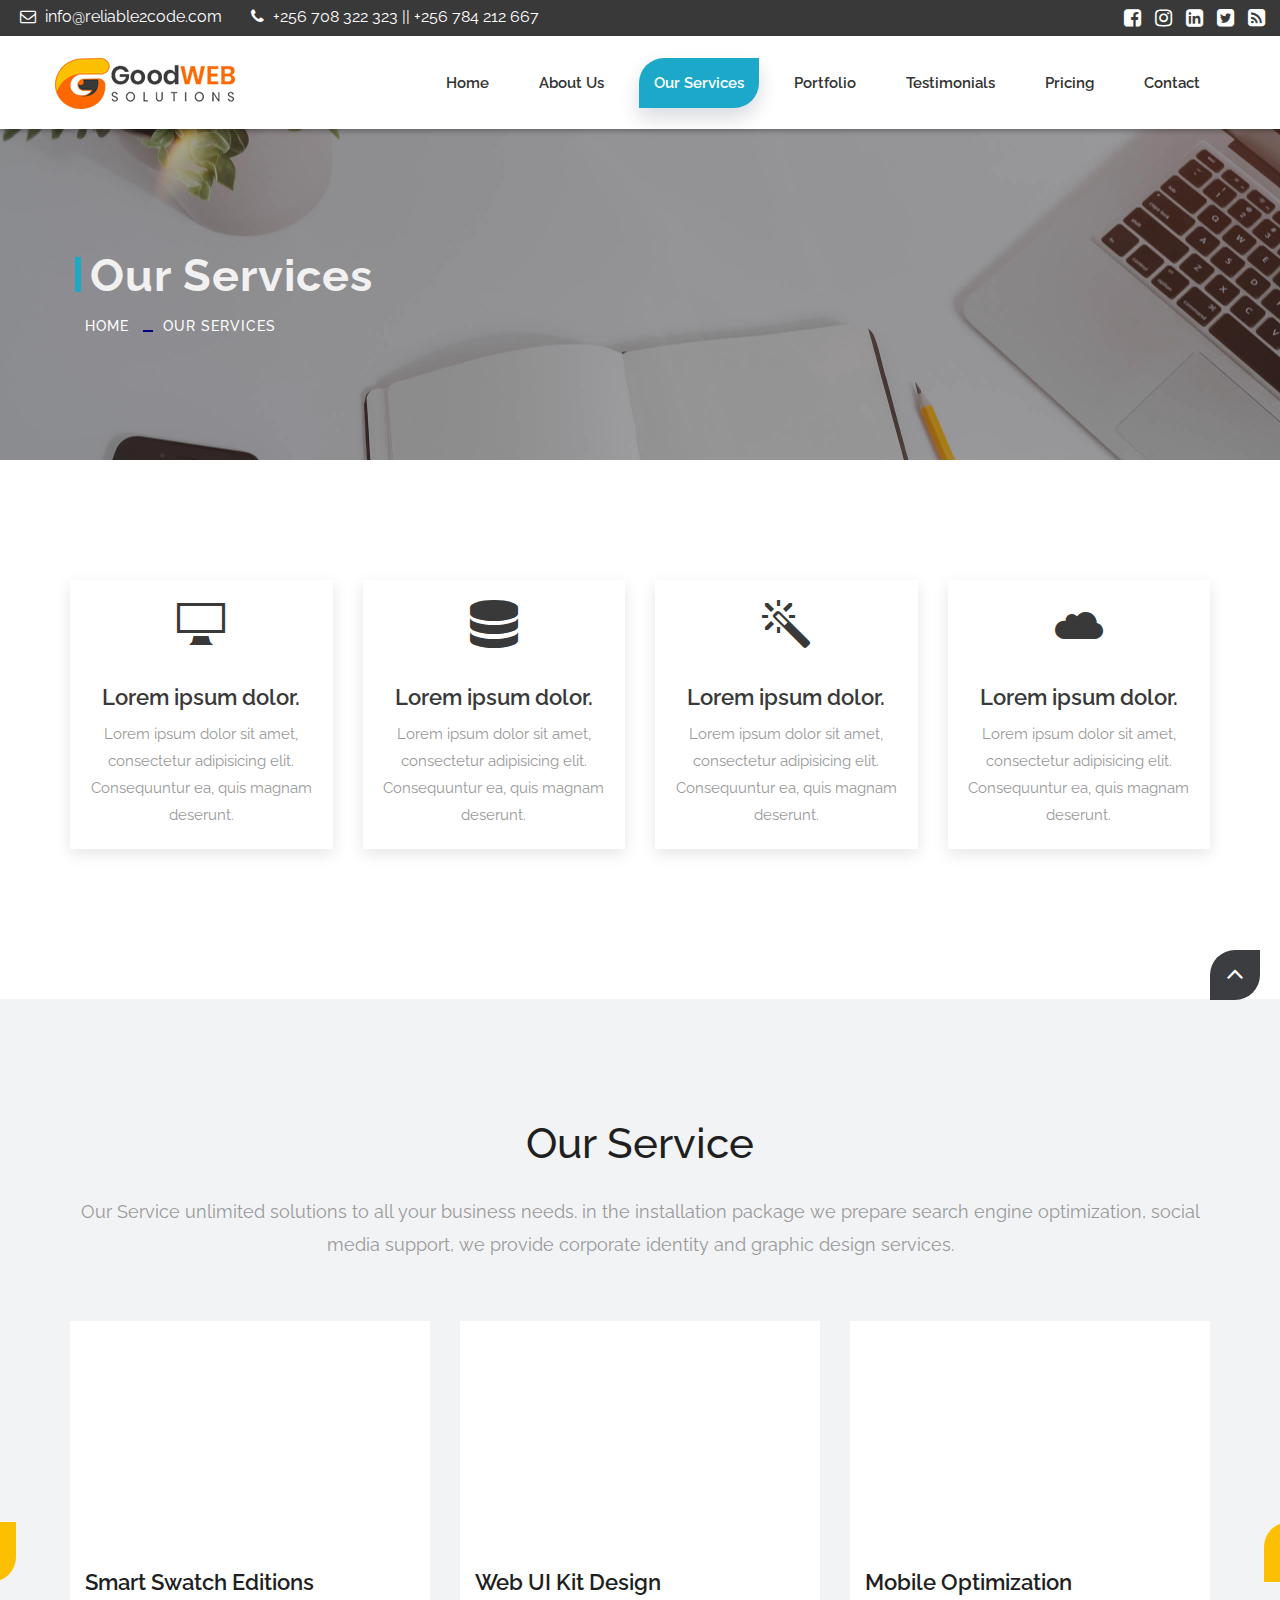
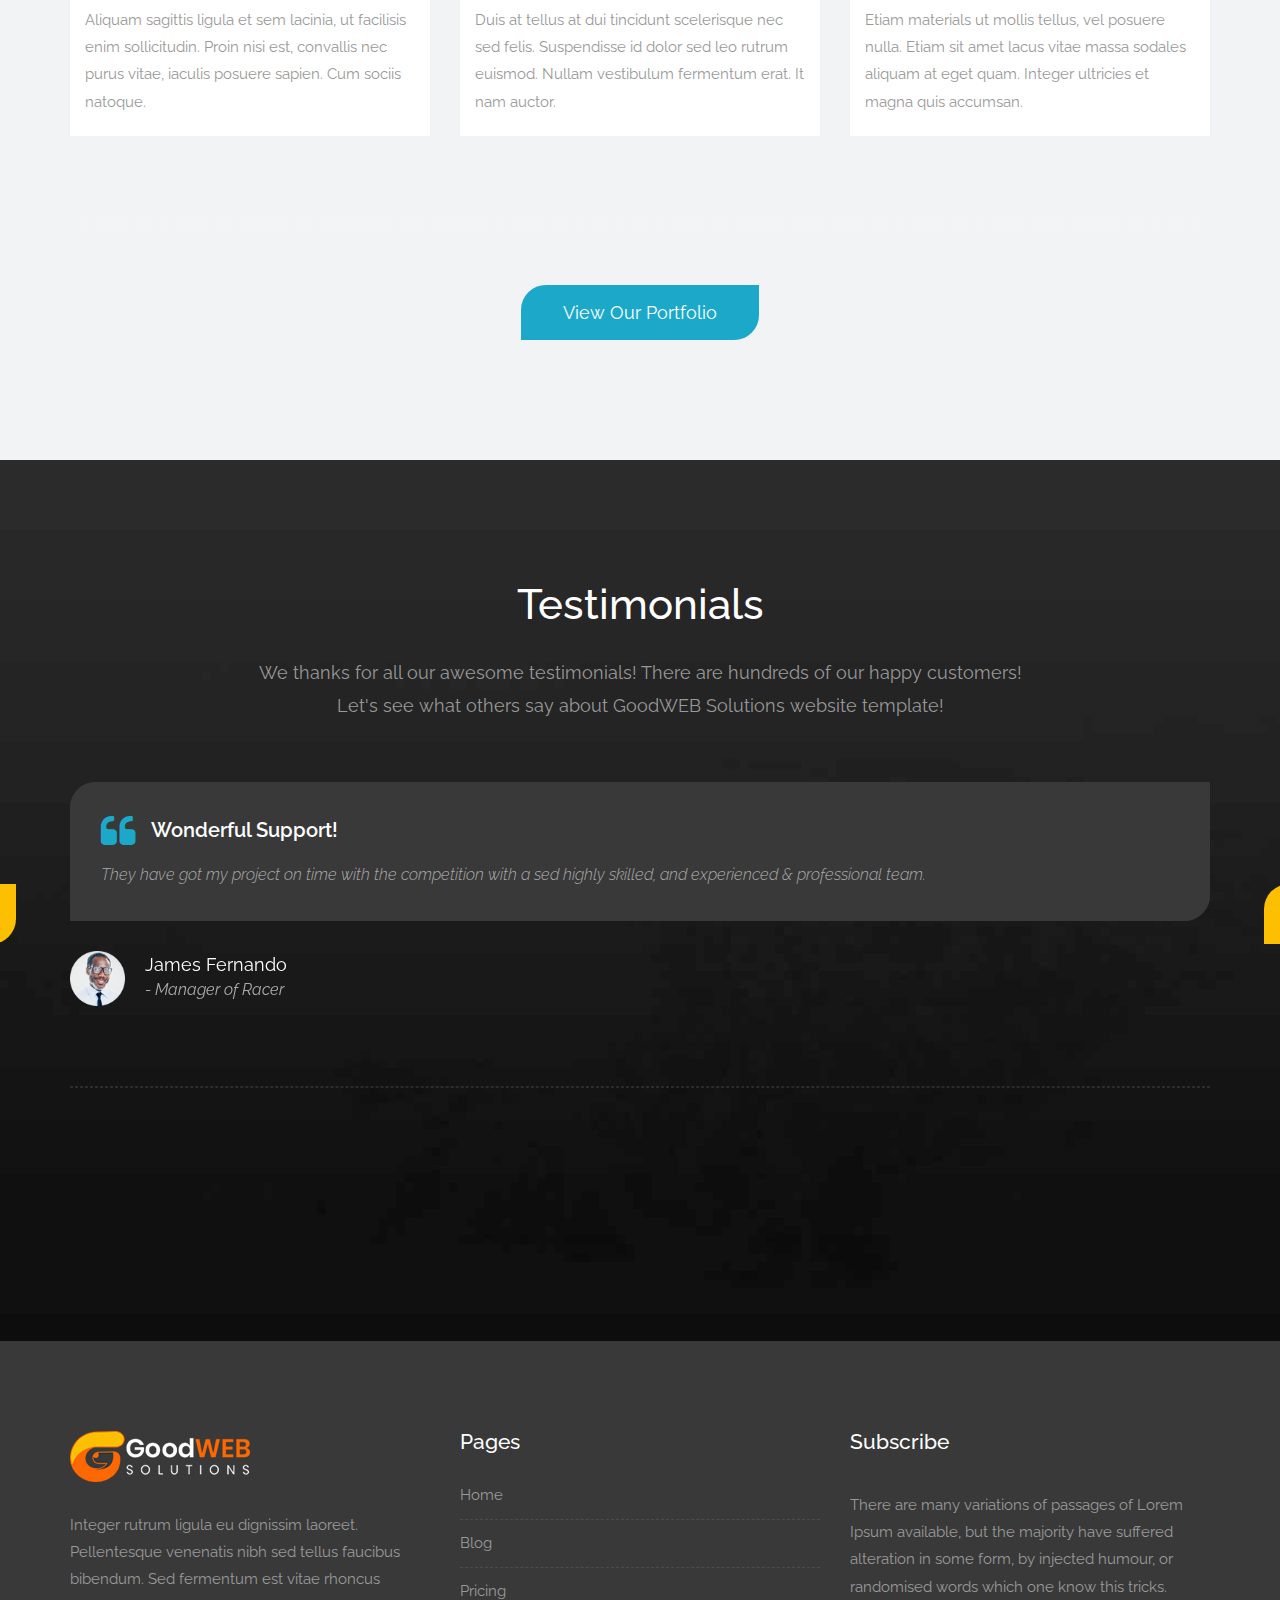
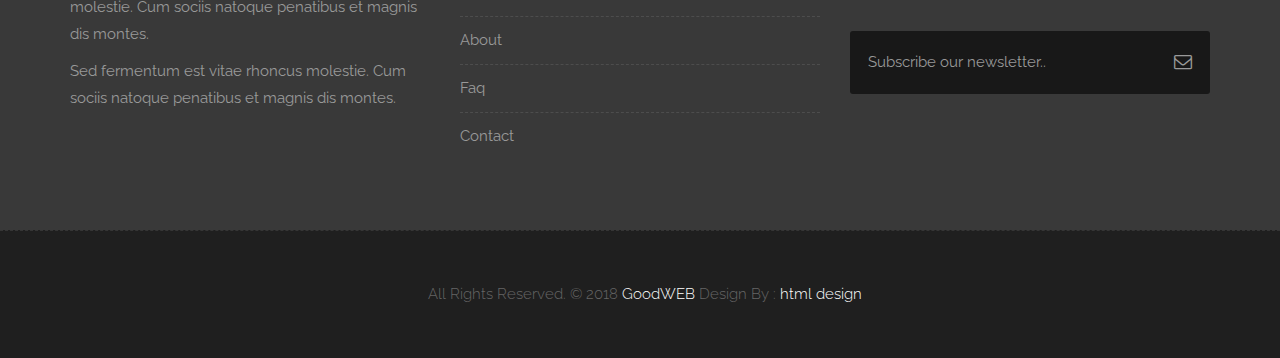
<file: services.html>
<!DOCTYPE html>
<html lang="en">

<!-- Basic -->
<meta charset="utf-8">
<meta http-equiv="X-UA-Compatible" content="IE=edge">

<!-- Mobile Metas -->
<meta name="viewport" content="width=device-width, minimum-scale=1.0, maximum-scale=1.0, user-scalable=no">

<!-- Site Metas -->
<title>Services || Reliable Code</title>
<meta name="keywords" content="">
<meta name="description" content="">
<meta name="author" content="">

<!-- Site Icons -->
<link rel="shortcut icon" href="images/favicon.ico" type="image/x-icon" />
<link rel="apple-touch-icon" href="images/apple-touch-icon.png">

<!-- Bootstrap CSS -->
<link rel="stylesheet" href="css/bootstrap.min.css">
<!-- Site CSS -->
<link rel="stylesheet" href="style.css">
<!-- Responsive CSS -->
<link rel="stylesheet" href="css/responsive.css">
<!-- Custom CSS -->
<link rel="stylesheet" href="css/custom.css">

<!-- Modernizer for Portfolio -->
<script src="js/modernizer.js"></script>

<!--[if lt IE 9]>
      <script src="https://oss.maxcdn.com/libs/html5shiv/3.7.0/html5shiv.js"></script>
      <script src="https://oss.maxcdn.com/libs/respond.js/1.4.2/respond.min.js"></script>
    <![endif]-->

</head>

<body>

    <!-- LOADER -->
    <div id="preloader">
        <div class="loader">
            <div class="loader__bar"></div>
            <div class="loader__bar"></div>
            <div class="loader__bar"></div>
            <div class="loader__bar"></div>
            <div class="loader__bar"></div>
            <div class="loader__ball"></div>
        </div>
    </div>
    <!-- end loader -->
    <!-- END LOADER -->

    <div class="top-bar">
        <div class="container-fluid">
            <div class="row">
                <div class="col-md-6 col-sm-6">
                    <div class="left-top">
                        <div class="email-box">
                            <a href="#"><i class="fa fa-envelope-o" aria-hidden="true"></i> info@reliable2code.com</a>
                        </div>
                        <div class="phone-box">
                            <a href="tel:1234567890"><i class="fa fa-phone" aria-hidden="true"></i> +256 708 322 323 || +256 784 212 667</a>
                        </div>
                    </div>
                </div>
                <div class="col-md-6 col-sm-6">
                    <div class="right-top">
                        <div class="social-box">
                            <ul>
                                <li><a href="#"><i class="fa fa-facebook-square" aria-hidden="true"></i></a></li>
                                <li><a href="#"><i class="fa fa-instagram" aria-hidden="true"></i></a></li>
                                <li><a href="#"><i class="fa fa-linkedin-square" aria-hidden="true"></i></a></li>
                                <li><a href="#"><i class="fa fa-twitter-square" aria-hidden="true"></i></a></li>
                                <li><a href="#"><i class="fa fa-rss-square" aria-hidden="true"></i></a></li>
                                <ul>
                        </div>
                    </div>
                </div>
            </div>
        </div>
    </div>
    <header class="header header_style_01">
        <nav class="megamenu navbar navbar-default">
            <div class="container-fluid">
                <div class="navbar-header">
                    <button type="button" class="navbar-toggle collapsed" data-toggle="collapse" data-target="#navbar" aria-expanded="false" aria-controls="navbar">
                        <span class="sr-only">Toggle navigation</span>
                        <span class="icon-bar"></span>
                        <span class="icon-bar"></span>
                        <span class="icon-bar"></span>
                    </button>
                    <a class="navbar-brand" href="index.html"><img src="images/logos/logo.png" alt="image"></a>
                </div>
                <div id="navbar" class="navbar-collapse collapse">
                    <ul class="nav navbar-nav navbar-right">
                        <li><a href="index.html">Home</a></li>
                        <li><a href="about-us.html">About us</a></li>
                        <li><a class="active" href="services.html">Our Services</a></li>
                        <li><a href="portfolio.html">Portfolio</a></li>
                        <li><a href="testimonials.html">Testimonials</a></li>
                        <li><a href="pricing.html">Pricing</a></li>
                        <li><a href="contact.html">Contact</a></li>
                    </ul>
                </div>
            </div>
        </nav>
    </header>

    <div class="banner-area banner-bg-1">
        <div class="container">
            <div class="row">
                <div class="col-md-12">
                    <div class="banner">
                        <h2>Our Services</h2>
                        <ul class="page-title-link">
                            <li><a href="#">Home</a></li>
                            <li><a href="#">Our Services</a></li>
                        </ul>
                    </div>
                </div>
            </div>
        </div>
    </div>

    <div id="about" class="section wb">
        <div class="container">
            <div class="row text-center">
                <div class="col-md-3 col-sm-6">
                    <div class="about-item">
                        <div class="about-icon">
                            <span class="icon icon-display"></span>
                        </div>
                        <div class="about-text">
                            <h3> <a href="#">Lorem ipsum dolor. </a></h3>
                            <p>Lorem ipsum dolor sit amet, consectetur adipisicing elit. Consequuntur ea, quis magnam deserunt. </p>
                        </div>
                    </div>
                </div>
                <div class="col-md-3 col-sm-6">
                    <div class="about-item">
                        <div class="about-icon">
                            <span class="icon icon-database"></span>
                        </div>
                        <div class="about-text">
                            <h3> <a href="#">Lorem ipsum dolor. </a></h3>
                            <p>Lorem ipsum dolor sit amet, consectetur adipisicing elit. Consequuntur ea, quis magnam deserunt. </p>
                        </div>
                    </div>
                </div>
                <div class="col-md-3 col-sm-6">
                    <div class="about-item">
                        <div class="about-icon">
                            <span class="icon icon-magic-wand"></span>
                        </div>
                        <div class="about-text">
                            <h3> <a href="#">Lorem ipsum dolor. </a></h3>
                            <p>Lorem ipsum dolor sit amet, consectetur adipisicing elit. Consequuntur ea, quis magnam deserunt. </p>
                        </div>
                    </div>
                </div>
                <div class="col-md-3 col-sm-6">
                    <div class="about-item">
                        <div class="about-icon">
                            <span class="icon icon-cloud"></span>
                        </div>
                        <div class="about-text">
                            <h3> <a href="#">Lorem ipsum dolor. </a></h3>
                            <p>Lorem ipsum dolor sit amet, consectetur adipisicing elit. Consequuntur ea, quis magnam deserunt. </p>
                        </div>
                    </div>
                </div>
            </div>
        </div>
        <!-- end container -->
    </div>
    <!-- end section -->

    <div id="services" class="parallax section lb">
        <div class="container">
            <div class="section-title text-center">
                <h3>Our Service</h3>
                <p class="lead">Our Service unlimited solutions to all your business needs. in the installation package we prepare search engine optimization, social media support, we provide corporate identity and graphic design services.</p>
            </div>
            <!-- end title -->

            <div class="owl-services owl-carousel owl-theme">
                <div class="service-widget">
                    <div class="post-media wow fadeIn">
                        <a href="uploads/service_01.jpg" data-rel="prettyPhoto[gal]" class="hoverbutton global-radius"><i class="flaticon-unlink"></i></a>
                        <img src="uploads/service_01.jpg" alt="" class="img-responsive img-rounded">
                    </div>
                    <div class="service-dit">
                        <h3>Smart Swatch Editions</h3>
                        <p>Aliquam sagittis ligula et sem lacinia, ut facilisis enim sollicitudin. Proin nisi est, convallis nec purus vitae, iaculis posuere sapien. Cum sociis natoque.</p>
                    </div>
                </div>
                <!-- end service -->

                <div class="service-widget">
                    <div class="post-media wow fadeIn">
                        <a href="uploads/service_02.jpg" data-rel="prettyPhoto[gal]" class="hoverbutton global-radius"><i class="flaticon-unlink"></i></a>
                        <img src="uploads/service_02.jpg" alt="" class="img-responsive img-rounded">
                    </div>
                    <div class="service-dit">
                        <h3>Web UI Kit Design</h3>
                        <p>Duis at tellus at dui tincidunt scelerisque nec sed felis. Suspendisse id dolor sed leo rutrum euismod. Nullam vestibulum fermentum erat. It nam auctor. </p>
                    </div>
                </div>
                <!-- end service -->

                <div class="service-widget">
                    <div class="post-media wow fadeIn">
                        <a href="uploads/service_03.jpg" data-rel="prettyPhoto[gal]" class="hoverbutton global-radius"><i class="flaticon-unlink"></i></a>
                        <img src="uploads/service_03.jpg" alt="" class="img-responsive img-rounded">
                    </div>
                    <div class="service-dit">
                        <h3>Mobile Optimization</h3>
                        <p>Etiam materials ut mollis tellus, vel posuere nulla. Etiam sit amet lacus vitae massa sodales aliquam at eget quam. Integer ultricies et magna quis accumsan.</p>
                    </div>
                </div>
                <!-- end service -->

                <div class="service-widget">
                    <div class="post-media wow fadeIn">
                        <a href="uploads/service_04.jpg" data-rel="prettyPhoto[gal]" class="hoverbutton global-radius"><i class="flaticon-unlink"></i></a>
                        <img src="uploads/service_04.jpg" alt="" class="img-responsive img-rounded">
                    </div>
                    <div class="service-dit">
                        <h3>Digital Design for Mac</h3>
                        <p>Praesent in neque congue sapien lobortis faucibus id eget erat. <br>Pellentesque maximus rutrum felis. Interdum et malesuada fames ac ante ipsum primis in faucibus.</p>
                    </div>
                </div>
                <!-- end service -->
            </div>
            <!-- end row -->

            <hr class="hr1">

            <div class="text-center">
                <a data-scroll href="#portfolio" class="btn btn-light btn-radius btn-brd">View Our Portfolio</a>
            </div>
        </div>
        <!-- end container -->
    </div>
    <!-- end section -->

    <div id="testimonials" class="parallax section db parallax-off" style="background-image:url('uploads/parallax_03.jpg');">
        <div class="container">
            <div class="section-title text-center">
                <h3>Testimonials</h3>
                <p class="lead">We thanks for all our awesome testimonials! There are hundreds of our happy customers! <br>Let's see what others say about GoodWEB Solutions website template!</p>
            </div>
            <!-- end title -->

            <div class="row">
                <div class="col-md-12 col-sm-12">
                    <div class="testi-carousel owl-carousel owl-theme">
                        <div class="testimonial clearfix">
                            <div class="desc">
                                <h3><i class="fa fa-quote-left"></i> Wonderful Support!</h3>
                                <p class="lead">They have got my project on time with the competition with a sed highly skilled, and experienced & professional team.</p>
                            </div>
                            <div class="testi-meta">
                                <img src="uploads/testi_01.png" alt="" class="img-responsive alignleft">
                                <h4>James Fernando <small>- Manager of Racer</small></h4>
                            </div>
                            <!-- end testi-meta -->
                        </div>
                        <!-- end testimonial -->

                        <div class="testimonial clearfix">
                            <div class="desc">
                                <h3><i class="fa fa-quote-left"></i> Awesome Services!</h3>
                                <p class="lead">Explain to you how all this mistaken idea of denouncing pleasure and praising pain was born and I will give you completed.</p>
                            </div>
                            <div class="testi-meta">
                                <img src="uploads/testi_02.png" alt="" class="img-responsive alignleft">
                                <h4>Jacques Philips <small>- Designer</small></h4>
                            </div>
                            <!-- end testi-meta -->
                        </div>
                        <!-- end testimonial -->

                        <div class="testimonial clearfix">
                            <div class="desc">
                                <h3><i class="fa fa-quote-left"></i> Great & Talented Team!</h3>
                                <p class="lead">The master-builder of human happines no one rejects, dislikes avoids pleasure itself, because it is very pursue pleasure. </p>
                            </div>
                            <div class="testi-meta">
                                <img src="uploads/testi_03.png" alt="" class="img-responsive alignleft">
                                <h4>Venanda Mercy <small>- Newyork City</small></h4>
                            </div>
                            <!-- end testi-meta -->
                        </div>
                        <!-- end testimonial -->
                        <div class="testimonial clearfix">
                            <div class="desc">
                                <h3><i class="fa fa-quote-left"></i> Wonderful Support!</h3>
                                <p class="lead">They have got my project on time with the competition with a sed highly skilled, and experienced & professional team.</p>
                            </div>
                            <div class="testi-meta">
                                <img src="uploads/testi_01.png" alt="" class="img-responsive alignleft">
                                <h4>James Fernando <small>- Manager of Racer</small></h4>
                            </div>
                            <!-- end testi-meta -->
                        </div>
                        <!-- end testimonial -->

                        <div class="testimonial clearfix">
                            <div class="desc">
                                <h3><i class="fa fa-quote-left"></i> Awesome Services!</h3>
                                <p class="lead">Explain to you how all this mistaken idea of denouncing pleasure and praising pain was born and I will give you completed.</p>
                            </div>
                            <div class="testi-meta">
                                <img src="uploads/testi_02.png" alt="" class="img-responsive alignleft">
                                <h4>Jacques Philips <small>- Designer</small></h4>
                            </div>
                            <!-- end testi-meta -->
                        </div>
                        <!-- end testimonial -->

                        <div class="testimonial clearfix">
                            <div class="desc">
                                <h3><i class="fa fa-quote-left"></i> Great & Talented Team!</h3>
                                <p class="lead">The master-builder of human happines no one rejects, dislikes avoids pleasure itself, because it is very pursue pleasure. </p>
                            </div>
                            <div class="testi-meta">
                                <img src="uploads/testi_03.png" alt="" class="img-responsive alignleft">
                                <h4>Venanda Mercy <small>- Newyork City</small></h4>
                            </div>
                            <!-- end testi-meta -->
                        </div>
                        <!-- end testimonial -->
                    </div>
                    <!-- end carousel -->
                </div>
                <!-- end col -->
            </div>
            <!-- end row -->

            <hr class="hr1">

            <div class="row logos">
                <div class="col-md-2 col-sm-2 col-xs-6 wow fadeInUp">
                    <a href="#"><img src="uploads/logo_01.png" alt="" class="img-repsonsive"></a>
                </div>
                <div class="col-md-2 col-sm-2 col-xs-6 wow fadeInUp">
                    <a href="#"><img src="uploads/logo_02.png" alt="" class="img-repsonsive"></a>
                </div>
                <div class="col-md-2 col-sm-2 col-xs-6 wow fadeInUp">
                    <a href="#"><img src="uploads/logo_03.png" alt="" class="img-repsonsive"></a>
                </div>
                <div class="col-md-2 col-sm-2 col-xs-6 wow fadeInUp">
                    <a href="#"><img src="uploads/logo_04.png" alt="" class="img-repsonsive"></a>
                </div>
                <div class="col-md-2 col-sm-2 col-xs-6 wow fadeInUp">
                    <a href="#"><img src="uploads/logo_05.png" alt="" class="img-repsonsive"></a>
                </div>
                <div class="col-md-2 col-sm-2 col-xs-6 wow fadeInUp">
                    <a href="#"><img src="uploads/logo_06.png" alt="" class="img-repsonsive"></a>
                </div>
            </div>
            <!-- end row -->

        </div>
        <!-- end container -->
    </div>
    <!-- end section -->

    <footer class="footer">
        <div class="container">
            <div class="row">
                <div class="col-md-4 col-sm-4 col-xs-12">
                    <div class="widget clearfix">
                        <div class="widget-title">
                            <img src="images/logos/logo-2.png" alt="" />
                        </div>
                        <p> Integer rutrum ligula eu dignissim laoreet. Pellentesque venenatis nibh sed tellus faucibus bibendum. Sed fermentum est vitae rhoncus molestie. Cum sociis natoque penatibus et magnis dis montes.</p>
                        <p>Sed fermentum est vitae rhoncus molestie. Cum sociis natoque penatibus et magnis dis montes.</p>
                    </div>
                    <!-- end clearfix -->
                </div>
                <!-- end col -->

                <div class="col-md-4 col-sm-4 col-xs-12">
                    <div class="widget clearfix">
                        <div class="widget-title">
                            <h3>Pages</h3>
                        </div>

                        <ul class="footer-links hov">
                            <li><a href="#">Home <span class="icon icon-arrow-right2"></span></a></li>
                            <li><a href="#">Blog <span class="icon icon-arrow-right2"></span></a></li>
                            <li><a href="#">Pricing <span class="icon icon-arrow-right2"></span></a></li>
                            <li><a href="#">About <span class="icon icon-arrow-right2"></span></a></li>
                            <li><a href="#">Faq <span class="icon icon-arrow-right2"></span></a></li>
                            <li><a href="#">Contact <span class="icon icon-arrow-right2"></span></a></li>
                        </ul>
                        <!-- end links -->
                    </div>
                    <!-- end clearfix -->
                </div>
                <!-- end col -->

                <div class="col-md-4 col-sm-4 col-xs-12">
                    <div class="footer-distributed widget clearfix">
                        <div class="widget-title">
                            <h3>Subscribe</h3>
                            <p>There are many variations of passages of Lorem Ipsum available, but the majority have suffered alteration in some form, by injected humour, or randomised words which one know this tricks.</p>
                        </div>

                        <div class="footer-right">
                            <form method="get" action="#">
                                <input placeholder="Subscribe our newsletter.." name="search">
                                <i class="fa fa-envelope-o"></i>
                            </form>
                        </div>
                    </div>
                    <!-- end clearfix -->
                </div>
                <!-- end col -->
            </div>
            <!-- end row -->
        </div>
        <!-- end container -->
    </footer>
    <!-- end footer -->

    <div class="copyrights">
        <div class="container">
            <div class="footer-distributed">
                <div class="footer-left">
                    <p class="footer-company-name">All Rights Reserved. &copy; 2018 <a href="#">GoodWEB</a> Design By :
                        <a href="https://html.design/">html design</a></p>
                </div>


            </div>
        </div>
        <!-- end container -->
    </div>
    <!-- end copyrights -->

    <a href="#" id="scroll-to-top" class="dmtop global-radius"><i class="fa fa-angle-up"></i></a>

    <!-- ALL JS FILES -->
    <script src="js/all.js"></script>
    <!-- ALL PLUGINS -->
    <script src="js/custom.js"></script>
    <script src="js/portfolio.js"></script>
    <script src="js/hoverdir.js"></script>

</body>

</html>
</file>
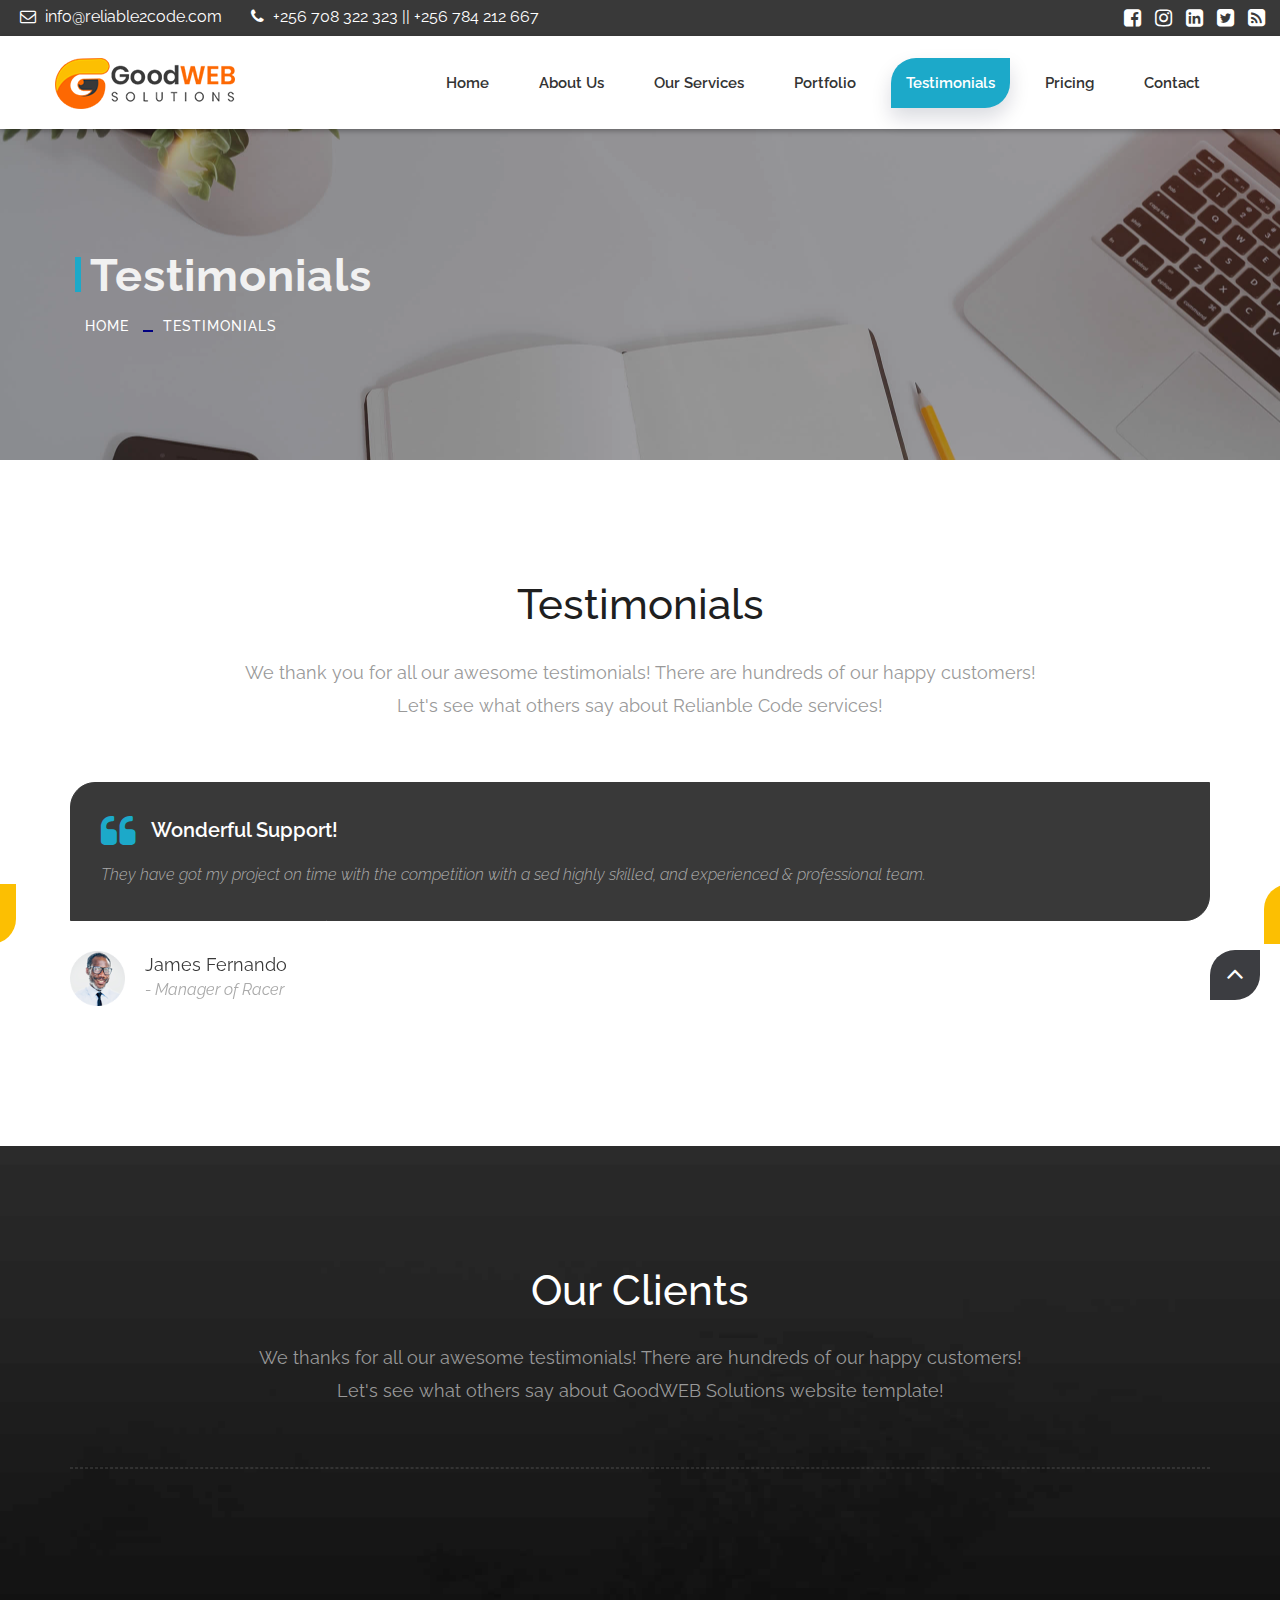
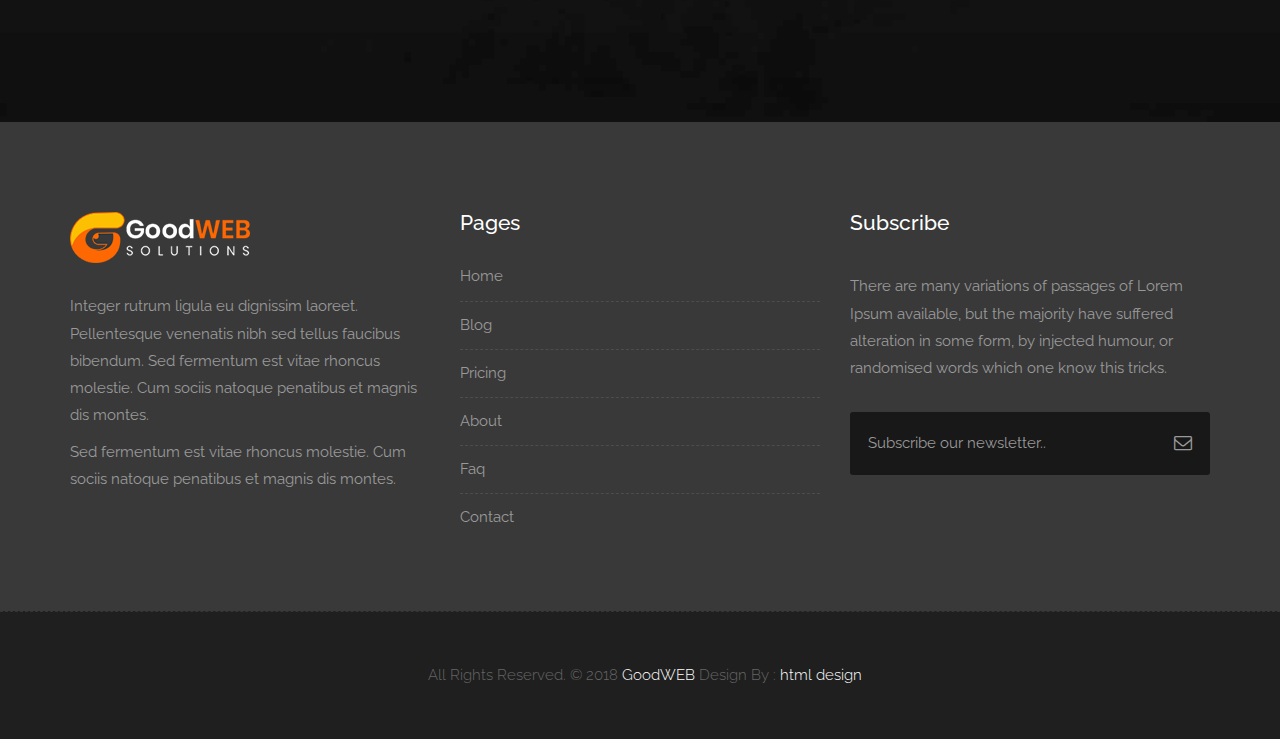
<file: testimonials.html>
<!DOCTYPE html>
<html lang="en">

<!-- Basic -->
<meta charset="utf-8">
<meta http-equiv="X-UA-Compatible" content="IE=edge">

<!-- Mobile Metas -->
<meta name="viewport" content="width=device-width, minimum-scale=1.0, maximum-scale=1.0, user-scalable=no">

<!-- Site Metas -->
<title>Testimonials || Relianle Code</title>
<meta name="keywords" content="">
<meta name="description" content="">
<meta name="author" content="">

<!-- Site Icons -->
<link rel="shortcut icon" href="images/favicon.ico" type="image/x-icon" />
<link rel="apple-touch-icon" href="images/apple-touch-icon.png">

<!-- Bootstrap CSS -->
<link rel="stylesheet" href="css/bootstrap.min.css">
<!-- Site CSS -->
<link rel="stylesheet" href="style.css">
<!-- Responsive CSS -->
<link rel="stylesheet" href="css/responsive.css">
<!-- Custom CSS -->
<link rel="stylesheet" href="css/custom.css">

<!-- Modernizer for Portfolio -->
<script src="js/modernizer.js"></script>

<!--[if lt IE 9]>
      <script src="https://oss.maxcdn.com/libs/html5shiv/3.7.0/html5shiv.js"></script>
      <script src="https://oss.maxcdn.com/libs/respond.js/1.4.2/respond.min.js"></script>
    <![endif]-->

</head>

<body>

    <!-- LOADER -->
    <div id="preloader">
        <div class="loader">
            <div class="loader__bar"></div>
            <div class="loader__bar"></div>
            <div class="loader__bar"></div>
            <div class="loader__bar"></div>
            <div class="loader__bar"></div>
            <div class="loader__ball"></div>
        </div>
    </div>
    <!-- end loader -->
    <!-- END LOADER -->

    <div class="top-bar">
        <div class="container-fluid">
            <div class="row">
                <div class="col-md-6 col-sm-6">
                    <div class="left-top">
                        <div class="email-box">
                            <a href="#"><i class="fa fa-envelope-o" aria-hidden="true"></i> info@reliable2code.com</a>
                        </div>
                        <div class="phone-box">
                            <a href="tel:1234567890"><i class="fa fa-phone" aria-hidden="true"></i> +256 708 322 323 || +256 784 212 667</a>
                        </div>
                    </div>
                </div>
                <div class="col-md-6 col-sm-6">
                    <div class="right-top">
                        <div class="social-box">
                            <ul>
                                <li><a href="#"><i class="fa fa-facebook-square" aria-hidden="true"></i></a></li>
                                <li><a href="#"><i class="fa fa-instagram" aria-hidden="true"></i></a></li>
                                <li><a href="#"><i class="fa fa-linkedin-square" aria-hidden="true"></i></a></li>
                                <li><a href="#"><i class="fa fa-twitter-square" aria-hidden="true"></i></a></li>
                                <li><a href="#"><i class="fa fa-rss-square" aria-hidden="true"></i></a></li>
                                <ul>
                        </div>
                    </div>
                </div>
            </div>
        </div>
    </div>
    <header class="header header_style_01">
        <nav class="megamenu navbar navbar-default">
            <div class="container-fluid">
                <div class="navbar-header">
                    <button type="button" class="navbar-toggle collapsed" data-toggle="collapse" data-target="#navbar" aria-expanded="false" aria-controls="navbar">
                        <span class="sr-only">Toggle navigation</span>
                        <span class="icon-bar"></span>
                        <span class="icon-bar"></span>
                        <span class="icon-bar"></span>
                    </button>
                    <a class="navbar-brand" href="index.html"><img src="images/logos/logo.png" alt="image"></a>
                </div>
                <div id="navbar" class="navbar-collapse collapse">
                    <ul class="nav navbar-nav navbar-right">
                        <li><a href="index.html">Home</a></li>
                        <li><a href="about-us.html">About us</a></li>
                        <li><a href="services.html">Our Services</a></li>
                        <li><a href="portfolio.html">Portfolio</a></li>
                        <li><a class="active" href="testimonials.html">Testimonials</a></li>
                        <li><a href="pricing.html">Pricing</a></li>
                        <li><a href="contact.html">Contact</a></li>
                    </ul>
                </div>
            </div>
        </nav>
    </header>

    <div class="banner-area banner-bg-1">
        <div class="container">
            <div class="row">
                <div class="col-md-12">
                    <div class="banner">
                        <h2>Testimonials</h2>
                        <ul class="page-title-link">
                            <li><a href="#">Home</a></li>
                            <li><a href="#">Testimonials</a></li>
                        </ul>
                    </div>
                </div>
            </div>
        </div>
    </div>

    <div id="test-box" class="section wb">
        <div class="container">
            <div class="section-title text-center">
                <h3>Testimonials</h3>
                <p class="lead">We thank you for all our awesome testimonials! There are hundreds of our happy customers! <br>Let's see what others say about Relianble Code services!</p>
            </div>
            <!-- end title -->

            <div class="row">
                <div class="col-md-12 col-sm-12">
                    <div class="testi-carousel owl-carousel owl-theme">
                        <div class="testimonial clearfix">
                            <div class="desc">
                                <h3><i class="fa fa-quote-left"></i> Wonderful Support!</h3>
                                <p class="lead">They have got my project on time with the competition with a sed highly skilled, and experienced & professional team.</p>
                            </div>
                            <div class="testi-meta">
                                <img src="uploads/testi_01.png" alt="" class="img-responsive alignleft">
                                <h4>James Fernando <small>- Manager of Racer</small></h4>
                            </div>
                            <!-- end testi-meta -->
                        </div>
                        <!-- end testimonial -->

                        <div class="testimonial clearfix">
                            <div class="desc">
                                <h3><i class="fa fa-quote-left"></i> Awesome Services!</h3>
                                <p class="lead">Explain to you how all this mistaken idea of denouncing pleasure and praising pain was born and I will give you completed.</p>
                            </div>
                            <div class="testi-meta">
                                <img src="uploads/testi_02.png" alt="" class="img-responsive alignleft">
                                <h4>Jacques Philips <small>- Designer</small></h4>
                            </div>
                            <!-- end testi-meta -->
                        </div>
                        <!-- end testimonial -->

                        <div class="testimonial clearfix">
                            <div class="desc">
                                <h3><i class="fa fa-quote-left"></i> Great & Talented Team!</h3>
                                <p class="lead">The master-builder of human happines no one rejects, dislikes avoids pleasure itself, because it is very pursue pleasure. </p>
                            </div>
                            <div class="testi-meta">
                                <img src="uploads/testi_03.png" alt="" class="img-responsive alignleft">
                                <h4>Venanda Mercy <small>- Newyork City</small></h4>
                            </div>
                            <!-- end testi-meta -->
                        </div>
                        <!-- end testimonial -->
                        <div class="testimonial clearfix">
                            <div class="desc">
                                <h3><i class="fa fa-quote-left"></i> Wonderful Support!</h3>
                                <p class="lead">They have got my project on time with the competition with a sed highly skilled, and experienced & professional team.</p>
                            </div>
                            <div class="testi-meta">
                                <img src="uploads/testi_01.png" alt="" class="img-responsive alignleft">
                                <h4>James Fernando <small>- Manager of Racer</small></h4>
                            </div>
                            <!-- end testi-meta -->
                        </div>
                        <!-- end testimonial -->

                        <div class="testimonial clearfix">
                            <div class="desc">
                                <h3><i class="fa fa-quote-left"></i> Awesome Services!</h3>
                                <p class="lead">Explain to you how all this mistaken idea of denouncing pleasure and praising pain was born and I will give you completed.</p>
                            </div>
                            <div class="testi-meta">
                                <img src="uploads/testi_02.png" alt="" class="img-responsive alignleft">
                                <h4>Jacques Philips <small>- Designer</small></h4>
                            </div>
                            <!-- end testi-meta -->
                        </div>
                        <!-- end testimonial -->

                        <div class="testimonial clearfix">
                            <div class="desc">
                                <h3><i class="fa fa-quote-left"></i> Great & Talented Team!</h3>
                                <p class="lead">The master-builder of human happines no one rejects, dislikes avoids pleasure itself, because it is very pursue pleasure. </p>
                            </div>
                            <div class="testi-meta">
                                <img src="uploads/testi_03.png" alt="" class="img-responsive alignleft">
                                <h4>Venanda Mercy <small>- Newyork City</small></h4>
                            </div>
                            <!-- end testi-meta -->
                        </div>
                        <!-- end testimonial -->
                    </div>
                    <!-- end carousel -->
                </div>
                <!-- end col -->
            </div>
            <!-- end row -->

        </div>
        <!-- end container -->
    </div>
    <!-- end section -->

    <div id="testimonials" class="parallax section db parallax-off" style="background-image:url('uploads/parallax_03.jpg');">
        <div class="container">
            <div class="section-title text-center">
                <h3>Our Clients</h3>
                <p class="lead">We thanks for all our awesome testimonials! There are hundreds of our happy customers! <br>Let's see what others say about GoodWEB Solutions website template!</p>
            </div>
            <!-- end title -->

            <hr class="hr1">

            <div class="row logos">
                <div class="col-md-2 col-sm-2 col-xs-6 wow fadeInUp">
                    <a href="#"><img src="uploads/logo_01.png" alt="" class="img-repsonsive"></a>
                </div>
                <div class="col-md-2 col-sm-2 col-xs-6 wow fadeInUp">
                    <a href="#"><img src="uploads/logo_02.png" alt="" class="img-repsonsive"></a>
                </div>
                <div class="col-md-2 col-sm-2 col-xs-6 wow fadeInUp">
                    <a href="#"><img src="uploads/logo_03.png" alt="" class="img-repsonsive"></a>
                </div>
                <div class="col-md-2 col-sm-2 col-xs-6 wow fadeInUp">
                    <a href="#"><img src="uploads/logo_04.png" alt="" class="img-repsonsive"></a>
                </div>
                <div class="col-md-2 col-sm-2 col-xs-6 wow fadeInUp">
                    <a href="#"><img src="uploads/logo_05.png" alt="" class="img-repsonsive"></a>
                </div>
                <div class="col-md-2 col-sm-2 col-xs-6 wow fadeInUp">
                    <a href="#"><img src="uploads/logo_06.png" alt="" class="img-repsonsive"></a>
                </div>
            </div>
            <!-- end row -->

        </div>
        <!-- end container -->
    </div>
    <!-- end section -->

    <footer class="footer">
        <div class="container">
            <div class="row">
                <div class="col-md-4 col-sm-4 col-xs-12">
                    <div class="widget clearfix">
                        <div class="widget-title">
                            <img src="images/logos/logo-2.png" alt="" />
                        </div>
                        <p> Integer rutrum ligula eu dignissim laoreet. Pellentesque venenatis nibh sed tellus faucibus bibendum. Sed fermentum est vitae rhoncus molestie. Cum sociis natoque penatibus et magnis dis montes.</p>
                        <p>Sed fermentum est vitae rhoncus molestie. Cum sociis natoque penatibus et magnis dis montes.</p>
                    </div>
                    <!-- end clearfix -->
                </div>
                <!-- end col -->

                <div class="col-md-4 col-sm-4 col-xs-12">
                    <div class="widget clearfix">
                        <div class="widget-title">
                            <h3>Pages</h3>
                        </div>

                        <ul class="footer-links hov">
                            <li><a href="#">Home <span class="icon icon-arrow-right2"></span></a></li>
                            <li><a href="#">Blog <span class="icon icon-arrow-right2"></span></a></li>
                            <li><a href="#">Pricing <span class="icon icon-arrow-right2"></span></a></li>
                            <li><a href="#">About <span class="icon icon-arrow-right2"></span></a></li>
                            <li><a href="#">Faq <span class="icon icon-arrow-right2"></span></a></li>
                            <li><a href="#">Contact <span class="icon icon-arrow-right2"></span></a></li>
                        </ul>
                        <!-- end links -->
                    </div>
                    <!-- end clearfix -->
                </div>
                <!-- end col -->

                <div class="col-md-4 col-sm-4 col-xs-12">
                    <div class="footer-distributed widget clearfix">
                        <div class="widget-title">
                            <h3>Subscribe</h3>
                            <p>There are many variations of passages of Lorem Ipsum available, but the majority have suffered alteration in some form, by injected humour, or randomised words which one know this tricks.</p>
                        </div>

                        <div class="footer-right">
                            <form method="get" action="#">
                                <input placeholder="Subscribe our newsletter.." name="search">
                                <i class="fa fa-envelope-o"></i>
                            </form>
                        </div>
                    </div>
                    <!-- end clearfix -->
                </div>
                <!-- end col -->
            </div>
            <!-- end row -->
        </div>
        <!-- end container -->
    </footer>
    <!-- end footer -->

    <div class="copyrights">
        <div class="container">
            <div class="footer-distributed">
                <div class="footer-left">
                    <p class="footer-company-name">All Rights Reserved. &copy; 2018 <a href="#">GoodWEB</a> Design By :
                        <a href="https://html.design/">html design</a></p>
                </div>


            </div>
        </div>
        <!-- end container -->
    </div>
    <!-- end copyrights -->

    <a href="#" id="scroll-to-top" class="dmtop global-radius"><i class="fa fa-angle-up"></i></a>

    <!-- ALL JS FILES -->
    <script src="js/all.js"></script>
    <!-- ALL PLUGINS -->
    <script src="js/custom.js"></script>
    <script src="js/portfolio.js"></script>
    <script src="js/hoverdir.js"></script>

</body>

</html>
</file>
<file: style.css>
/*------------------------------------------------------------------
    Version: 1.0
-------------------------------------------------------------------*/


/*------------------------------------------------------------------
    [Table of contents]

    1. IMPORT FONTS
    2. IMPORT FILES
    3. SKELETON
    4. WP CORE
    5. HEADER
    6. SECTIONS
    7. SECTIONS
    8. PORTFOLIO
    9. TESTIMONIALS
    10. PRICING TABLES
    11. ICON BOXES
    12. MESSAGE BOXES
    13. FEATURES
    14. CONTACT
    15. FOOTER
    16. MISC
    17. BUTTONS
-------------------------------------------------------------------*/


/*------------------------------------------------------------------
    IMPORT FONTS
-------------------------------------------------------------------*/

@import url('https://fonts.googleapis.com/css?family=Raleway:100,200,300,400,500,600,700,900');

/*------------------------------------------------------------------
    IMPORT FILES
-------------------------------------------------------------------*/

@import url(css/animate.css);
@import url(css/flaticon.css);
@import url(css/icomoon.css);
@import url(css/prettyPhoto.css);
@import url(css/owl.carousel.css);
@import url(css/font-awesome.min.css);

/*------------------------------------------------------------------
    SKELETON
-------------------------------------------------------------------*/

body {
    color: #999;
    font-size: 15px;
    font-family: 'Raleway', sans-serif;
    line-height: 1.80857;
}

body.demos .section {
    background: url(images/bg.png) repeat top center #f2f3f5;
}

body.demos .section-title img {
    max-width: 280px;
    display: block;
    margin: 10px auto;
}

body.demos .service-widget h3 {
    border-bottom: 1px solid #ededed;
    font-size: 18px;
    padding: 20px 0;
    background-color: #ffffff;
}

body.demos .service-widget {
    margin: 0 0 30px;
    padding: 30px;
    background-color: #fff
}

body.demos .container-fluid {
    max-width: 1080px
}

a {
    color: #1f1f1f;
    text-decoration: none !important;
    outline: none !important;
    -webkit-transition: all .3s ease-in-out;
    -moz-transition: all .3s ease-in-out;
    -ms-transition: all .3s ease-in-out;
    -o-transition: all .3s ease-in-out;
    transition: all .3s ease-in-out;
}

h1,
h2,
h3,
h4,
h5,
h6 {
    letter-spacing: 0;
    font-weight: normal;
    position: relative;
    padding: 0 0 10px 0;
    font-weight: normal;
    line-height: 120% !important;
    color: #1f1f1f;
    margin: 0
}

h1 {
    font-size: 24px
}

h2 {
    font-size: 22px
}

h3 {
    font-size: 18px
}

h4 {
    font-size: 16px
}

h5 {
    font-size: 14px
}

h6 {
    font-size: 13px
}

h1 a,
h2 a,
h3 a,
h4 a,
h5 a,
h6 a {
    color: #212121;
    text-decoration: none!important;
    opacity: 1
}

h1 a:hover,
h2 a:hover,
h3 a:hover,
h4 a:hover,
h5 a:hover,
h6 a:hover {
    opacity: .8
}

a {
    color: #1f1f1f;
    text-decoration: none;
    outline: none;
}

a,
.btn {
    text-decoration: none !important;
    outline: none !important;
    -webkit-transition: all .3s ease-in-out;
    -moz-transition: all .3s ease-in-out;
    -ms-transition: all .3s ease-in-out;
    -o-transition: all .3s ease-in-out;
    transition: all .3s ease-in-out;
}

.btn-custom {
    margin-top: 20px;
    background-color: transparent !important;
    border: 2px solid #ddd;
    padding: 12px 40px;
    font-size: 16px;
}

.lead {
    font-size: 18px;
    line-height: 30px;
    color: #767676;
    margin: 0;
    padding: 0;
}

blockquote {
    margin: 20px 0 20px;
    padding: 30px;
}

ul,
li,
ol {
    margin: 0px;
    padding: 0px;
    list-style: none;
}


/*------------------------------------------------------------------
    WP CORE
-------------------------------------------------------------------*/

.first {
    clear: both
}

.last {
    margin-right: 0
}

.alignnone {
    margin: 5px 20px 20px 0;
}

.aligncenter,
div.aligncenter {
    display: block;
    margin: 5px auto 5px auto;
}

.alignright {
    float: right;
    margin: 10px 0 20px 20px;
}

.alignleft {
    float: left;
    margin: 10px 20px 20px 0;
}

a img.alignright {
    float: right;
    margin: 10px 0 20px 20px;
}

a img.alignnone {
    margin: 10px 20px 20px 0;
}

a img.alignleft {
    float: left;
    margin: 10px 20px 20px 0;
}

a img.aligncenter {
    display: block;
    margin-left: auto;
    margin-right: auto
}

.wp-caption {
    background: #fff;
    border: 1px solid #f0f0f0;
    max-width: 96%;
    /* Image does not overflow the content area */
    padding: 5px 3px 10px;
    text-align: center;
}

.wp-caption.alignnone {
    margin: 5px 20px 20px 0;
}

.wp-caption.alignleft {
    margin: 5px 20px 20px 0;
}

.wp-caption.alignright {
    margin: 5px 0 20px 20px;
}

.wp-caption img {
    border: 0 none;
    height: auto;
    margin: 0;
    max-width: 98.5%;
    padding: 0;
    width: auto;
}

.wp-caption p.wp-caption-text {
    font-size: 11px;
    line-height: 17px;
    margin: 0;
    padding: 0 4px 5px;
}


/* Text meant only for screen readers. */

.screen-reader-text {
    clip: rect(1px, 1px, 1px, 1px);
    position: absolute !important;
    height: 1px;
    width: 1px;
    overflow: hidden;
}

.screen-reader-text:focus {
    background-color: #f1f1f1;
    border-radius: 3px;
    box-shadow: 0 0 2px 2px rgba(0, 0, 0, 0.6);
    clip: auto !important;
    color: #21759b;
    display: block;
    font-size: 14px;
    font-size: 0.875rem;
    font-weight: bold;
    height: auto;
    left: 5px;
    line-height: normal;
    padding: 15px 23px 14px;
    text-decoration: none;
    top: 5px;
    width: auto;
    z-index: 100000;
    /* Above WP toolbar. */
}


/*------------------------------------------------------------------
    Top head
-------------------------------------------------------------------*/

.top-bar {
    background: #393939;
}

.left-top {
    padding: 3px 0px;
}

.email-box {
    display: inline-block;
    margin-right: 20px;
}

.email-box a {
    color: #ffffff;
    font-size: 16px;
}

.email-box a:hover {
    color: #1ca9c9;
}

.email-box a i {
    padding: 0px 5px;
}

.phone-box {
    display: inline-block;
}

.phone-box a {
    color: #ffffff;
    font-size: 16px;
}

.phone-box a:hover {
    color: #1ca9c9;
}

.phone-box a i {
    padding: 0px 5px;
}

.social-box {
    float: right;
}

.social-box ul li {
    display: inline-block;
    padding-left: 10px;
}

.social-box ul li a {
    color: #ffffff;
    font-size: 20px;
}

.social-box ul li a:hover {
    color: #1ca9c9;
}


/*------------------------------------------------------------------
    HEADER
-------------------------------------------------------------------*/

.megamenu .nav,
.megamenu .collapse,
.megamenu .dropup,
.megamenu .dropdown {
    position: static;
}

.megamenu .container-fluid {
    position: relative;
}

.megamenu .dropdown-menu {
    left: auto;
}

.megamenu .megamenu-content {
    padding: 20px 30px;
}

.megamenu .dropdown.megamenu-fw .dropdown-menu {
    left: 0;
    right: 0;
}

.megamenu .list-unstyled {
    min-width: 200px;
}

.header_style_01 {
    background-color: rgba(255, 255, 255);
    display: block;
    left: 0;
    padding: 20px 40px !important;
    position: relative;
    right: 0;
    top: 0;
    width: 100%;
    -webkit-box-shadow: 0px 2px 5px 0px rgba(0, 0, 0, 0.30);
    -moz-box-shadow: 0px 2px 5px 0px rgba(0, 0, 0, 0.30);
    box-shadow: 0px 2px 5px 0px rgba(0, 0, 0, 0.30);
    z-index: 111;
}

.header_style_01 .navbar-default {
    background-color: transparent;
    border: 0;
    border-radius: 0px;
}

.header_style_01 .navbar,
.header_style_01 .navbar-nav,
.header_style_01 .navbar-default,
.header_style_01 .nav {
    margin-bottom: 0 !important;
}

.header_style_01 .navbar-brand {
    padding: 2px 15px 0 15px;
    height: auto;
}

.header_style_01 .navbar-default .navbar-nav>li>a {
    border-radius: 0;
    color: #ffffff;
    font-size: 15px;
    font-style: normal;
    font-weight: 600;
    text-transform: capitalize;
    background-color: transparent;
}

.header_style_01 .navbar-default .navbar-nav>li a {
    color: #333333;
    padding: 15px 15px;
}

.header_style_01 .navbar-default .navbar-nav>li a.active {
    color: #ffffff;
    box-shadow: 0 10px 20px 0 rgba(5, 16, 44, .15);
    border-radius: 25px 0px 25px 0px;
    background: #1ca9c9;
}

.header_style_01 .navbar-default .navbar-nav>li:hover a,
.header_style_01 .navbar-default .navbar-nav>li:focus a {
    color: #ffffff;
    box-shadow: 0 10px 20px 0 rgba(5, 16, 44, .15);
    border-radius: 25px 0px 25px 0px;
    background: #1ca9c9;
}

.header_style_01 .navbar-right>li {
    margin-top: 2px;
    -webkit-transition: all .3s ease-in-out;
    -moz-transition: all .3s ease-in-out;
    -ms-transition: all .3s ease-in-out;
    -o-transition: all .3s ease-in-out;
    transition: all .3s ease-in-out;
}

.header_style_01 .navbar-right>li>a {
    padding-bottom: 10px;
    padding-top: 10px;
}

li.social-links {
    margin: 0 8px;
}

li.social-links a {
    padding: 13px 0 !important;
}

.navbar-nav li {
    position: relative;
    margin: 0px 10px;
}

.navbar-nav span {
    font-size: 24px;
    position: absolute;
    right: 2px;
    top: 13px;
}


/*------------------------------------------------------------------
    Banner Slider
-------------------------------------------------------------------*/

.slider-bg-one {
    background-image: url("uploads/slider_01.jpg");
    background-position: center center;
    background-repeat: no-repeat;
    background-size: cover;
}

.slider-bg-two {
    background-image: url("uploads/slider_02.jpg");
    background-position: center center;
    background-repeat: no-repeat;
    background-size: cover;
}

.slider-bg-three {
    background-image: url("uploads/slider_03.jpg");
    background-position: center center;
    background-repeat: no-repeat;
    background-size: cover;
}

.slider-content-area {
    height: 100vh;
    position: relative;
}

.home-one-slider-otem .slider-content-area {
    height: 650px;
    position: relative;
}

.slide-text {
    position: absolute;
    top: 50%;
    transform: translateY(-50%);
    width: 100%;
    z-index: 1;
}

.slide-text h1 {
    color: #fff;
    font-size: 70px;
    font-weight: 700;
    text-transform: capitalize;
    text-shadow: 0px 4px 3px rgba(0, 0, 0, 0.4), 0px 8px 13px rgba(0, 0, 0, 0.1), 0px 18px 23px rgba(0, 0, 0, 0.1);
}

.slide-text h1 span {
    color: #1ca9c9;
}

.slide-text h2 {
    color: #fff;
    font-size: 22px;
    letter-spacing: 1px;
    margin-bottom: 20px;
    text-shadow: 0px 4px 3px rgba(0, 0, 0, 0.4), 0px 8px 13px rgba(0, 0, 0, 0.1), 0px 18px 23px rgba(0, 0, 0, 0.1);
}

.slider-wrapper .owl-nav .owl-prev,
.slider-wrapper .owl-nav .owl-next {
    background: #393939;
    height: 60px;
    top: 50%;
    transform: translateY(-50%);
    transition: all 0.4s ease-in-out 0s;
    width: 60px;
    border-radius: 25px 0px 25px 0px;
}

.slider-wrapper .owl-nav .owl-prev:hover,
.slider-wrapper .owl-nav .owl-next:hover {
    background: #1ca9c9;
}

.slider-wrapper .owl-nav .owl-prev {
    margin-left: 0%;
    left: 0px;
    position: absolute;
}

.slider-wrapper .owl-nav .owl-prev i {
    position: absolute;
    left: 0px;
    right: 0;
    width: auto;
    height: auto;
    background: none;
    color: #ffffff;
}

.slider-wrapper .owl-nav .owl-next {
    margin-right: 0%;
    right: 0;
    position: absolute;
}

.slider-wrapper .owl-nav .owl-next i {
    position: absolute;
    right: 0;
    left: 0px;
    width: auto;
    height: auto;
    background: none;
    color: #ffffff;
}

.home-one-slider-otem::before {
    content: "";
    position: absolute;
    background: rgba(0, 0, 0, 0.8);
    width: 100%;
    height: 100%;
    top: 0%;
    left: 100%;
    z-index: 1
}


/*------------------------------------------------------------------
    SECTIONS
-------------------------------------------------------------------*/

.parallax {
    background-attachment: fixed;
    background-size: cover;
    height: 100%;
    padding: 120px 0;
    position: relative;
    width: 100%;
}

.parallax.parallax-off {
    background-attachment: scroll !important;
    display: block;
    height: 100%;
    min-height: 100%;
    overflow: hidden;
    position: relative;
    background-position: center center;
    vertical-align: sub;
    width: 100%;
    z-index: 2;
}

.no-scroll-xy {
    overflow: hidden !important;
    -webkit-transition: all .4s ease-in-out;
    -moz-transition: all .4s ease-in-out;
    -ms-transition: all .4s ease-in-out;
    -o-transition: all .4s ease-in-out;
    transition: all .4s ease-in-out;
}

.section {
    display: block;
    position: relative;
    overflow: hidden;
    padding: 120px 0;
}

.noover {
    overflow: visible;
}

.noover .btn-dark {
    border: 0 !important;
}

.nopad {
    padding: 0;
}

.nopadtop {
    padding-top: 0;
}

.section.wb {
    background-color: #ffffff;
}

.section.lb {
    background-color: #f2f3f5;
}

.section.db {
    background-color: #1f1f1f;
}

.section.color1 {
    background-color: #448AFF;
}

.first-section {
    display: block;
    position: relative;
    overflow: hidden;
    padding: 16em 0 13em;
}

.first-section h2 {
    color: #ffffff;
    font-size: 68px;
    font-weight: 300;
    text-transform: capitalize;
    display: block;
    margin: 0;
    padding: 0 0 30px;
    position: relative;
}

.first-section .lead {
    font-size: 21px;
    font-weight: 300;
    padding: 0 0 40px;
    margin: 0;
    line-height: inherit;
    color: #ffffff;
}

.macbookright {
    width: 980px;
    position: absolute;
    right: -15%;
    bottom: -6%;
}

.section-title {
    display: block;
    position: relative;
    margin-bottom: 60px;
}

.section-title p {
    color: #999;
    font-weight: 400;
    font-size: 18px;
    line-height: 33px;
    margin: 0;
}

.section-title h3 {
    font-size: 42px;
    font-weight: 500;
    line-height: 62px;
    margin: 0 0 25px;
    padding: 0;
    text-transform: none;
}

.section.colorsection p,
.section.colorsection h3,
.section.db h3 {
    color: #ffffff;
}

.service-widget {
    background: #ffffff;
}

.section.lb .service-dit h3 {
    padding: 12px 0px;
}

.service-dit {
    padding: 20px 15px;
}


/*------------------------------------------------------------------
    PORTFOLIO
-------------------------------------------------------------------*/

.item-h2,
.item-h1 {
    height: 100% !important;
    height: auto !important;
}

.isotope-item {
    z-index: 2;
    padding: 0;
}

.isotope-hidden.isotope-item {
    pointer-events: none;
    z-index: 1;
}

.isotope,
.isotope .isotope-item {
    /* change duration value to whatever you like */
    -webkit-transition-duration: 0.8s;
    -moz-transition-duration: 0.8s;
    transition-duration: 0.8s;
}

.isotope {
    -webkit-transition-property: height, width;
    -moz-transition-property: height, width;
    transition-property: height, width;
}

.isotope .isotope-item {
    -webkit-transition-property: -webkit-transform, opacity;
    -moz-transition-property: -moz-transform, opacity;
    transition-property: transform, opacity;
}

.portfolio-filter ul {
    padding: 0;
    z-index: 2;
    display: block;
    position: relative;
    margin: 0;
}

.portfolio-filter ul li {
    border-radius: 0;
    display: inline-block;
    margin: 0 5px 0 0;
    text-decoration: none;
    text-transform: uppercase;
    vertical-align: middle;
}

.portfolio-filter ul li:last-child:after {
    content: "";
}

.portfolio-filter ul li .btn-dark {
    box-shadow: none;
    background-color: transparent;
    border: 2px solid #1ca9c9 !important;
    color: #393939;
    font-weight: 500;
    font-size: 14px;
    padding: 15px 35px;
}

.da-thumbs {
    list-style: none;
    position: relative;
    padding: 0;
}

.da-thumbs .pitem {
    margin: 0;
    padding: 15px;
    position: relative;
}

.da-thumbs .pitem a,
.da-thumbs .pitem a img {
    display: block;
    position: relative;
}

.da-thumbs .pitem a {
    overflow: hidden;
}

.da-thumbs .pitem a div {
    position: absolute;
    background-color: rgba(0, 0, 0, 0.8);
    width: 100%;
    height: 100%;
}

.da-thumbs .pitem a div h3 {
    display: block;
    color: #ffffff;
    font-size: 20px;
    padding: 30px 15px;
    text-transform: capitalize;
    font-weight: normal;
}

.da-thumbs .pitem a div h3 small {
    display: block;
    color: #ffffff;
    margin-top: 5px;
    font-size: 13px;
    font-weight: 300;
}

.da-thumbs .pitem a div i {
    background-color: #1ca9c9;
    position: absolute;
    color: #ffffff !important;
    bottom: 0;
    font-size: 15px;
    z-index: 12;
    right: 0;
    width: 50px;
    height: 50px;
    line-height: 50px;
    text-align: center;
    border-radius: 25px 0px 0px 0px;
}


/*------------------------------------------------------------------
    TESTIMONIALS
-------------------------------------------------------------------*/

.logos img {
    margin: auto;
    display: block;
    text-align: center;
    width: 100%;
    opacity: 0.3;
}

.logos img:hover {
    opacity: 0.5;
}

.desc h3 i {
    color: #1ca9c9;
    font-size: 37px;
    vertical-align: middle;
    margin-right: 12px;
}

.desc {
    padding: 30px;
    position: relative;
    background: #393939;
    border: 1px solid #393939;
    -webkit-border-radius: 25px 0px 25px 0px;
    -moz-border-radius: 25px 0px 25px 0px;
    border-radius: 25px 0px 25px 0px;
}

.testi-meta {
    display: block;
    margin-top: 20px;
}

.testimonial h4 {
    font-size: 18px;
    color: #ffffff;
    padding: 13px 0 0;
}

.testimonial img {
    max-width: 55px;
}

.testimonial small {
    margin-top: 7px;
    font-size: 16px;
    display: block;
}

.testimonial {
    background-color: transparent;
}

.testimonial h3 {
    padding: 0 0 10px;
    font-size: 20px;
    font-weight: 600;
}

.testimonial small,
.testimonial .lead {
    background-color: transparent;
    color: #aaa;
    display: block;
    font-size: 16px;
    font-style: italic;
    line-height: 30px;
    margin: 0;
    padding: 0;
    position: relative;
}

.testimonial p:after {
    display: none;
}


/*------------------------------------------------------------------
    PRICING TABLES
-------------------------------------------------------------------*/

.pricing-table {
    margin: 50px 0 0 0;
    background: #fff;
    box-shadow: 0 5px 14px rgba(0, 0, 0, 0.1);
}

.pricing-table i {
    width: 30px;
    color: #c2c2c2;
    display: inline-block;
    margin-right: 10px;
    padding-right: 5px;
    border-right: 1px solid #ececec;
}

.pricing-table .btn-dark {
    padding: 10px 24px;
    font-size: 15px;
}

.pricing-table strong {
    font-weight: 600;
    margin-right: 6px;
    color: #1f1f1f;
}

.pricing-table-header {
    padding: 30px 0 25px 0;
    background: #ffffff;
}

.pricing-table-header h2 {
    font-size: 31px;
    margin: 0;
    padding: 0;
    font-weight: 300;
}

.pricing-table-header h3 {
    font-size: 15px;
    font-weight: 600;
    color: #aaaaaa;
    margin-top: 10px;
    text-transform: uppercase;
}

.pricing-table-space {
    height: 10px;
}

.pricing-table-text {
    margin: 15px 30px 0 30px;
    padding: 0 10px 15px 10px;
    border-bottom: 1px solid #ececec;
    font-weight: 300;
    line-height: 30px;
    color: #c2c2c2;
    font-size: 16px;
}

.pricing-table-text p {
    font-weight: 400;
}

.pricing-table-features {
    margin: 15px 30px 0 30px;
    padding: 0 10px 15px 30px;
    border-bottom: 1px solid #ececec;
    text-align: left;
    line-height: 30px;
    font-size: 16px;
    color: #c2c2c2;
}

.pricing-table-highlighted h3,
.pricing-table-highlighted h2 {
    color: #ffffff !important;
}

.pricing-table-sign-up {
    margin-top: 25px;
    padding-bottom: 30px;
}


/* Highlighted table */

.pricing-table-highlighted {
    margin-top: 0;
}

.m130 {
    margin-top: 130px;
}

.nav-pills {
    border: 1px solid #e1e1e1;
}

.nav-pills>li {
    width: 50%;
    padding: 10px;
    float: left;
    margin: 0 !important;
}

.nav-pills>li>a {
    margin: 0!important;
    text-align: center;
    background-color: #f4f4f4;
}


/*------------------------------------------------------------------
    ICON BOXES
-------------------------------------------------------------------*/

.icon-wrapper {
    position: relative;
    cursor: pointer;
    display: block;
    z-index: 1;
}

.icon-wrapper i {
    width: 75px;
    height: 75px;
    text-align: center;
    line-height: 75px;
    font-size: 28px;
    background-color: #f2f3f5;
    color: #1f1f1f;
    margin-top: 0;
}

.small-icons.icon-wrapper:hover i,
.small-icons.icon-wrapper:hover i:hover,
.small-icons.icon-wrapper i {
    width: auto !important;
    height: auto !important;
    line-height: 1 !important;
    padding: 0 !important;
    color: #e3e3e3 !important;
    background-color: transparent !important;
    background: none !important;
    margin-right: 10px !important;
    vertical-align: middle;
    font-size: 24px !important;
}

.small-icons.icon-wrapper h3 {
    font-size: 18px;
    padding-bottom: 5px;
}

.small-icons.icon-wrapper p {
    padding: 0;
    margin: 0;
}

.icon-wrapper h3 {
    font-size: 21px;
    padding: 0 0 15px;
    margin: 0;
}

.icon-wrapper p {
    margin-bottom: 0;
    padding-left: 95px;
}

.icon-wrapper p small {
    display: block;
    color: #999;
    margin-top: 10px;
    text-transform: none;
    font-weight: 600;
    font-size: 16px;
}

.icon-wrapper p small:after {
    content: "\f105";
    font-family: FontAwesome;
    margin-left: 5px;
    font-size: 11px;
}

.effect-1 {
    display: inline-block;
    cursor: pointer;
    text-align: center;
    position: relative;
    text-decoration: none;
    z-index: 1;
}

.effect-1:after {
    pointer-events: none;
    position: absolute;
    width: 100%;
    height: 100%;
    border-radius: 50%;
    content: '';
    -webkit-box-sizing: content-box;
    -moz-box-sizing: content-box;
    box-sizing: content-box;
}

.effect-1 {
    -webkit-transition: background 0.2s, color 0.2s;
    -moz-transition: background 0.2s, color 0.2s;
    transition: background 0.2s, color 0.2s;
}

.effect-1:after {
    top: -7px;
    left: -7px;
    padding: 7px;
    box-shadow: 0 0 0 2px #000080;
    -webkit-transition: -webkit-transform 0.2s, opacity 0.2s;
    -webkit-transform: scale(.8);
    -moz-transition: -moz-transform 0.2s, opacity 0.2s;
    -moz-transform: scale(.8);
    -ms-transform: scale(.8);
    transition: transform 0.2s, opacity 0.2s;
    transform: scale(.8);
    opacity: 0;
}

.effect-1:hover:after {
    -webkit-transform: scale(1);
    -moz-transform: scale(1);
    -ms-transform: scale(1);
    transform: scale(1);
    opacity: 1;
}

.effect-1:after {
    -webkit-transform: scale(1.2);
    -moz-transform: scale(1.2);
    -ms-transform: scale(1.2);
    transform: scale(1.2);
}

.effect-1:hover:after {
    -webkit-transform: scale(1);
    -moz-transform: scale(1);
    -ms-transform: scale(1);
    transform: scale(1);
    opacity: 1;
}


/*------------------------------------------------------------------
    MESSAGE BOXES
-------------------------------------------------------------------*/

.service-widget h3 {
    font-size: 22px;
    color: #ffffff;
    padding: 20px 0 12px;
    margin: 0;
    font-weight: 600;
}

.service-widget h3 a,
.section.wb .service-widget h3,
.section.lb .service-widget h3 {
    color: #1f1f1f;
}

.service-widget p {
    margin-bottom: 0;
    padding-bottom: 0;
}

.message-box h4 {
    text-transform: uppercase;
    padding: 0;
    margin: 0 0 5px;
    font-weight: 600;
    letter-spacing: 0.5px;
    font-size: 15px;
    color: #999;
}

.message-box h2 {
    font-size: 28px;
    font-weight: 500;
    padding: 0 0 10px;
    margin: 0;
    line-height: 62px;
    margin-top: 0;
    text-transform: none;
}

.message-box p {
    margin-bottom: 20px;
}

.message-box .lead {
    padding-top: 10px;
    font-size: 19px;
    font-style: italic;
    color: #999;
    padding-bottom: 0;
}

.post-media {
    position: relative;
}

.post-media img {
    width: 100%;
}

.playbutton {
    position: absolute;
    color: #ffffff !important;
    top: 40%;
    font-size: 60px;
    z-index: 12;
    left: 0;
    right: 0;
    text-align: center;
    margin: -20px auto;
}

.hoverbutton {
    background-color: #1ca9c9;
    position: absolute;
    color: #ffffff !important;
    top: 48%;
    font-size: 21px;
    z-index: 12;
    left: 0;
    opacity: 0;
    right: 0;
    width: 50px;
    height: 50px;
    line-height: 50px;
    text-align: center;
    margin: -20px auto;
}

.service-widget:hover .hoverbutton {
    opacity: 1;
}

hr.hr1 {
    position: relative;
    margin: 60px 0;
    border: 1px dashed #f2f3f5;
}

hr.hr2 {
    position: relative;
    margin: 17px 0;
    border: 1px dashed #f2f3f5;
}

hr.hr3 {
    position: relative;
    margin: 25px 0 30px 0;
    border: 1px dashed #f2f3f5;
}

hr.invis {
    border-color: transparent;
}

hr.invis1 {
    margin: 10px 0;
    border-color: transparent;
}

.section.parallax hr.hr1 {
    border-color: rgba(255, 255, 255, 0.1);
}

.sep1 {
    display: block;
    position: absolute;
    content: '';
    width: 40px;
    height: 40px;
    bottom: -20px;
    left: 50%;
    margin-left: -14px;
    background-color: #1f1f1f;
    -ms-transform: rotate(45deg);
    -webkit-transform: rotate(45deg);
    transform: rotate(45deg);
    z-index: 1;
}

.sep2 {
    display: block;
    position: absolute;
    content: '';
    width: 40px;
    height: 40px;
    top: -20px;
    left: 50%;
    margin-left: -14px;
    background-color: #1f1f1f;
    -ms-transform: rotate(45deg);
    -webkit-transform: rotate(45deg);
    transform: rotate(45deg);
    z-index: 1;
}


/* Divider Styles */

.divider-wrapper {
    width: 100%;
    box-shadow: 0 5px 14px rgba(0, 0, 0, 0.1);
    height: 540px;
    margin: 0 auto;
    position: relative;
}

.divider-wrapper:hover {
    cursor: none;
}

.divider-bar {
    position: absolute;
    width: 10px;
    left: 50%;
    top: -10px;
    bottom: -15px;
}

.code-wrapper {
    border: 1px solid #ffffff;
    display: block;
    overflow: hidden;
    width: 100%;
    height: 100%;
    position: relative;
    background: url("uploads/code.jpg") no-repeat;
}

.design-wrapper {
    overflow: hidden;
    position: absolute;
    top: 0;
    left: 0;
    right: 0;
    bottom: 0;
    -webkit-transform: translateX(50%);
    transform: translateX(50%);
}

.design-image {
    display: block;
    width: 100%;
    height: 100%;
    position: relative;
    -webkit-transform: translateX(-50%);
    transform: translateX(-50%);
    background: url("uploads/design.jpg") no-repeat;
}


/*------------------------------------------------------------------
    FEATURES
-------------------------------------------------------------------*/

.customwidget h1 {
    font-size: 44px;
    color: #ffffff;
    padding: 15px 0 25px;
    margin: 0;
    line-height: 1 !important;
    font-weight: 500;
}

.customwidget ul {
    padding: 0;
    display: block;
    margin-bottom: 30px;
}

.customwidget li i {
    margin-right: 5px;
}

.customwidget li {
    color: #ffffff;
    margin-right: 10px;
}

.image-center img {
    position: relative;
    margin: 0 0 -208px;
    z-index: 10;
    padding-right: 30px;
    text-align: center;
}

.customwidget p {
    font-style: italic;
    font-size: 18px;
    padding: 0 0 10px;
}

.img-center img {
    width: 100%;
    box-shadow: 0 5px 14px rgba(0, 0, 0, 0.1);
}

.img-center {
    margin: auto;
}

#features li p {
    margin-bottom: 0;
    padding-bottom: 0;
}

#features li {
    display: table;
    width: 100%;
    margin: 64px 0;
    cursor: pointer;
    -webkit-box-shadow: 0px 5px 35px 0px rgba(148, 146, 245, 0.15);
    box-shadow: 0px 5px 35px 0px rgba(148, 146, 245, 0.15);
    background: #393939;
    border-radius: 25px 0px 25px 0px;
    transition: all 1s ease-in-out;
}

#features li:hover {
    transform: scale(1.07);
    transition: all 1s ease-in-out;
    z-index: 1000;
}

.features-left,
.features-right {
    padding: 0 10px;
}

.features-right li:last-child,
.features-left li:last-child {
    margin-bottom: 0px;
    padding-bottom: 0 !important;
}

.features-right li i,
.features-left li i {
    width: 68px;
    height: 68px;
    line-height: 68px;
    display: table;
    border-radius: 25px 0px 25px 0px;
    font-size: 26px;
    color: #ffffff;
    background-color: #1ca9c9;
    margin: 0 auto 22px;
    position: relative;
    text-align: center;
    z-index: 55;
    transition: .4s;
    padding: 0;
}

.features-right li i:hover,
.features-left li i:hover {
    background: #000080;
}

#features i img {
    display: table;
    margin: 0 auto;
}

.features-left li i:before,
.features-right li i:before {
    text-align: center;
}

.features-right li i .ico-current,
.features-left li i .ico-current {
    opacity: 1;
    transition: .4s;
    visibility: visible;
}

.features-right li i .ico-hover,
.features-left li i .ico-hover {
    opacity: 0;
    transition: .4s;
    visibility: hidden;
    top: 19px;
}

.features-right li:hover .ico-current,
.features-left li:hover .ico-current {
    opacity: 0;
    transition: .4s;
    visibility: hidden;
}

.features-right li:hover .ico-hover,
.features-left li:hover .ico-hover {
    opacity: 1;
    transition: .4s;
    visibility: visible;
}

.features-right i {
    float: left;
}

.fr-inner {
    margin-left: 90px;
}

.features-left i {
    float: right;
}

.fl-inner {
    text-align: right;
    margin-right: 90px;
}

#features h4 {
    text-transform: capitalize;
    margin: 0;
    font-size: 19px;
    color: #ffffff;
}


/*------------------------------------------------------------------
    CONTACT
-------------------------------------------------------------------*/

.bootstrap-select {
    width: 100% \0;
    /*IE9 and below*/
}

.bootstrap-select>.dropdown-toggle {
    width: 100%;
    padding-right: 25px;
}

.has-error .bootstrap-select .dropdown-toggle,
.error .bootstrap-select .dropdown-toggle {
    border-color: #b94a48;
}

.bootstrap-select.fit-width {
    width: auto !important;
}

.bootstrap-select:not([class*="col-"]):not([class*="form-control"]):not(.input-group-btn) {
    width: 100%;
}

.bootstrap-select .dropdown-toggle:focus {
    outline: thin dotted #333333 !important;
    outline: 5px auto -webkit-focus-ring-color !important;
    outline-offset: -2px;
}

.bootstrap-select.form-control {
    margin-bottom: 0;
    padding: 0;
    border: none;
}

.bootstrap-select.form-control:not([class*="col-"]) {
    width: 100%;
}

.bootstrap-select.form-control.input-group-btn {
    z-index: auto;
}

.bootstrap-select.btn-group:not(.input-group-btn),
.bootstrap-select.btn-group[class*="col-"] {
    float: none;
    display: inline-block;
    margin-left: 0;
}

.bootstrap-select.btn-group.dropdown-menu-right,
.bootstrap-select.btn-group[class*="col-"].dropdown-menu-right,
.row .bootstrap-select.btn-group[class*="col-"].dropdown-menu-right {
    float: right;
}

.form-inline .bootstrap-select.btn-group,
.form-horizontal .bootstrap-select.btn-group,
.form-group .bootstrap-select.btn-group {
    margin-bottom: 0;
}

.form-group-lg .bootstrap-select.btn-group.form-control,
.form-group-sm .bootstrap-select.btn-group.form-control {
    padding: 0;
}

.form-inline .bootstrap-select.btn-group .form-control {
    width: 100%;
}

.bootstrap-select.btn-group.disabled,
.bootstrap-select.btn-group>.disabled {
    cursor: not-allowed;
}

.bootstrap-select.btn-group.disabled:focus,
.bootstrap-select.btn-group>.disabled:focus {
    outline: none !important;
}

.bootstrap-select.btn-group .dropdown-toggle .filter-option {
    display: inline-block;
    overflow: hidden;
    width: 100%;
    text-align: left;
}

.bootstrap-select.btn-group .dropdown-toggle .fa-angle-down {
    position: absolute;
    top: 30% !important;
    right: -5px;
    vertical-align: middle;
}

.bootstrap-select.btn-group[class*="col-"] .dropdown-toggle {
    width: 100%;
}

.bootstrap-select.btn-group .dropdown-menu {
    border: 1px solid #ededed;
    box-shadow: none;
    box-sizing: border-box;
    min-width: 100%;
    padding: 20px 10px;
    z-index: 1035;
}

.dropdown-menu>li>a {
    background-color: transparent !important;
    color: #bcbcbc !important;
    font-size: 15px;
    padding: 10px 20px;
}

.bootstrap-select.btn-group .dropdown-menu.inner {
    position: static;
    float: none;
    border: 0;
    padding: 0;
    margin: 0;
    border-radius: 0;
    -webkit-box-shadow: none;
    box-shadow: none;
}

.bootstrap-select.btn-group .dropdown-menu li {
    position: relative;
}

.bootstrap-select.btn-group .dropdown-menu li.active small {
    color: #fff;
}

.bootstrap-select.btn-group .dropdown-menu li.disabled a {
    cursor: not-allowed;
}

.bootstrap-select.btn-group .dropdown-menu li a {
    cursor: pointer;
}

.bootstrap-select.btn-group .dropdown-menu li a.opt {
    position: relative;
    padding-left: 2.25em;
}

.bootstrap-select.btn-group .dropdown-menu li a span.check-mark {
    display: none;
}

.bootstrap-select.btn-group .dropdown-menu li a span.text {
    display: inline-block;
}

.bootstrap-select.btn-group .dropdown-menu li small {
    padding-left: 0.5em;
}

.bootstrap-select.btn-group .dropdown-menu .notify {
    position: absolute;
    bottom: 5px;
    width: 96%;
    margin: 0 2%;
    min-height: 26px;
    padding: 3px 5px;
    background: #f5f5f5;
    border: 1px solid #e3e3e3;
    -webkit-box-shadow: inset 0 1px 1px rgba(0, 0, 0, 0.05);
    box-shadow: inset 0 1px 1px rgba(0, 0, 0, 0.05);
    pointer-events: none;
    opacity: 0.9;
    -webkit-box-sizing: border-box;
    -moz-box-sizing: border-box;
    box-sizing: border-box;
}

.bootstrap-select.btn-group .no-results {
    padding: 3px;
    background: #f5f5f5;
    margin: 0 5px;
    white-space: nowrap;
}

.bootstrap-select.btn-group.fit-width .dropdown-toggle .filter-option {
    position: static;
}

.bootstrap-select.btn-group.fit-width .dropdown-toggle .caret {
    position: static;
    top: auto;
    margin-top: 4px;
}

.bootstrap-select.btn-group.show-tick .dropdown-menu li.selected a span.check-mark {
    position: absolute;
    display: inline-block;
    right: 15px;
    margin-top: 5px;
}

.bootstrap-select.btn-group.show-tick .dropdown-menu li a span.text {
    margin-right: 34px;
}

.bootstrap-select.show-menu-arrow.open>.dropdown-toggle {
    z-index: 1036;
}

.bootstrap-select.show-menu-arrow .dropdown-toggle:before {
    content: '';
    border-left: 7px solid transparent;
    border-right: 7px solid transparent;
    border-bottom: 7px solid rgba(204, 204, 204, 0.2);
    position: absolute;
    bottom: -4px;
    left: 9px;
    display: none;
}

.bootstrap-select.show-menu-arrow .dropdown-toggle:after {
    content: '';
    border-left: 6px solid transparent;
    border-right: 6px solid transparent;
    border-bottom: 6px solid white;
    position: absolute;
    bottom: -4px;
    left: 10px;
    display: none;
}

.bootstrap-select.show-menu-arrow.dropup .dropdown-toggle:before {
    bottom: auto;
    top: -3px;
    border-top: 7px solid rgba(204, 204, 204, 0.2);
    border-bottom: 0;
}

.bootstrap-select.show-menu-arrow.dropup .dropdown-toggle:after {
    bottom: auto;
    top: -3px;
    border-top: 6px solid white;
    border-bottom: 0;
}

.bootstrap-select.show-menu-arrow.pull-right .dropdown-toggle:before {
    right: 12px;
    left: auto;
}

.bootstrap-select.show-menu-arrow.pull-right .dropdown-toggle:after {
    right: 13px;
    left: auto;
}

.bootstrap-select.show-menu-arrow.open>.dropdown-toggle:before,
.bootstrap-select.show-menu-arrow.open>.dropdown-toggle:after {
    display: block;
}

.bs-searchbox,
.bs-actionsbox,
.bs-donebutton {
    padding: 4px 8px;
}

.bs-actionsbox {
    float: left;
    width: 100%;
    -webkit-box-sizing: border-box;
    -moz-box-sizing: border-box;
    box-sizing: border-box;
}

.bs-actionsbox .btn-group button {
    width: 50%;
}

.bs-donebutton {
    float: left;
    width: 100%;
    -webkit-box-sizing: border-box;
    -moz-box-sizing: border-box;
    box-sizing: border-box;
}

.bs-donebutton .btn-group button {
    width: 100%;
}

.bs-searchbox+.bs-actionsbox {
    padding: 0 8px 4px;
}

.bs-searchbox .form-control {
    margin-bottom: 0;
    width: 100%;
}

select.bs-select-hidden,
select.selectpicker {
    display: none !important;
}

select.mobile-device {
    position: absolute !important;
    top: 0;
    left: 0;
    display: block !important;
    width: 100%;
    height: 100% !important;
    opacity: 0;
}


/*# sourceMappingURL=bootstrap-select.css.map */

.bootstrap-select>.btn {
    background: rgba(0, 0, 0, 0) none repeat scroll 0 0;
    font-size: 15px;
    height: 33px;
    box-shadow: none !important;
    border: 0 !important;
    padding: 0;
    width: 100%;
    color: #bcbcbc !important;
}

.contact_form {
    border: 1px solid #ededed;
    box-shadow: 0 5px 14px rgba(0, 0, 0, 0.1);
    background-color: #f2f3f5;
    padding: 40px 30px;
}

.contact_form .form-control {
    background-color: #fff;
    margin-bottom: 30px;
    border: 1px solid #ebebeb;
    box-sizing: border-box;
    color: #bcbcbc;
    font-size: 16px;
    outline: 0 none;
    padding: 10px 25px;
    height: 55px;
    resize: none;
    box-shadow: none !important;
    width: 100%;
}

.contact_form textarea {
    color: #bcbcbc;
    padding: 20px 25px !important;
    height: 160px !important;
}

.contact_form .form-control::-webkit-input-placeholder {
    color: #bcbcbc;
}

.contact_form .form-control::-moz-placeholder {
    opacity: 1;
    color: #bcbcbc;
}

.contact_form .form-control::-ms-input-placeholder {
    color: #bcbcbc;
}

#contact {
    background: url(images/bg.png) no-repeat center center #fff;
}


/*------------------------------------------------------------------
    FOOTER
-------------------------------------------------------------------*/

.cac {
    background-color: #232323;
    -webkit-transition: all .3s ease-in-out;
    -moz-transition: all .3s ease-in-out;
    -ms-transition: all .3s ease-in-out;
    -o-transition: all .3s ease-in-out;
    transition: all .3s ease-in-out;
}

.cac:hover a h3 {
    color: #fff !important;
}

.cac a h3 {
    color: #999;
}

.cac h3 {
    padding: 60px 0;
    margin: 0;
    font-weight: 400;
    font-size: 20px;
    text-transform: capitalize;
    line-height: !important;
}

.footer {
    padding: 90px 0 80px !important;
    color: #999;
    background-color: #393939;
}

.footer .widget-title {
    position: relative;
    display: block;
    margin-bottom: 30px;
}

.footer .widget-title small {
    color: #999;
    display: block;
    padding: 0 58px;
    text-transform: uppercase;
}

.footer .widget-title h3 {
    color: #fff;
    font-weight: 500;
    font-size: 21px;
    padding: 0;
    margin: 0;
    line-height: 1 !important;
}

.footer-links {
    list-style: none;
    padding: 0;
}

.footer-links a {
    color: #999;
    display: block;
}

.footer-links.hov a span {
    opacity: 0;
    transition: all 1s ease-in-out;
}

.footer-links.hov a:hover {
    padding-left: 15px;
}

.footer-links.hov a:hover span {
    opacity: 1;
    padding-left: 10px;
    transition: all 1s ease-in-out;
}

.footer-links a:hover,
.footer a:hover {
    color: #1ca9c9 !important;
}

.footer-links li {
    margin-bottom: 10px;
    display: block;
    width: 100%;
    border-bottom: 1px dashed rgba(255, 255, 255, 0.1);
    padding-bottom: 10px;
}

.twitter-widget li {
    margin-bottom: 0;
    border: 0 !important;
}

.twitter-widget li i {
    border-right: 0 !important;
    margin-right: 0;
}

.footer-links li:last-child {
    margin-bottom: 0;
    padding-bottom: 0;
    border: 0;
}

.footer-links i {
    display: inline-block;
    width: 25px;
    margin-right: 10px;
    border-right: 1px dashed rgba(255, 255, 255, 0.1);
}

.copyrights {
    border-top: 1px dashed rgba(255, 255, 255, 0.1);
    background-color: #1f1f1f;
    box-sizing: border-box;
    width: 100%;
    text-align: left;
    padding: 50px 60px;
    overflow: hidden;
}


/* Footer left */

.footer-distributed .footer-left {
    float: none;
    text-align: center;
}

.footer-distributed .footer-links {
    margin: 0 0 10px;
    text-transform: uppercase;
    padding: 0;
}

.footer-distributed .footer-links a {
    display: inline-block;
    line-height: 1.8;
    margin: 0 10px 0 10px;
    text-decoration: none;
}

.footer-distributed .footer-company-name {
    font-weight: 300;
    margin: 0 10px;
    color: #666;
    padding: 0;
}

.footer-distributed .footer-company-name a {
    color: #ffffff;
}

.footer-distributed .footer-company-name a:hover {
    color: #1ca9c9;
}


/* Footer right */

.footer-distributed .footer-right {
    float: none;
}


/* The search form */

.footer-distributed .widget-title p {
    padding-top: 40px;
}

.footer-distributed form {
    position: relative;
}

.footer-distributed form input {
    display: block;
    border-radius: 3px;
    box-sizing: border-box;
    background-color: #181818;
    border: none;
    font: inherit;
    font-size: 15px;
    font-weight: normal;
    color: #999;
    width: 100%;
    padding: 18px 50px 18px 18px;
}

.footer-distributed form input:focus {
    outline: none;
}


/* Changing the placeholder color */

.footer-distributed form input::-webkit-input-placeholder {
    color: #999;
}

.footer-distributed form input::-moz-placeholder {
    opacity: 1;
    color: #999;
}

.footer-distributed form input:-ms-input-placeholder {
    color: #999;
}


/* The magnify glass icon */

.footer-distributed form i {
    width: 18px;
    height: 18px;
    position: absolute;
    top: 16px;
    right: 18px;
    color: #999;
    font-size: 18px;
    margin-top: 6px;
}


/*------------------------------------------------------------------
    MISC
-------------------------------------------------------------------*/

.progress {
    background-color: #f2f3f5;
    border-radius: 0;
    box-shadow: none;
    height: 5px;
    margin-bottom: 20px;
    overflow: hidden;
}

.skills h3 {
    color: #999999;
    font-size: 15px;
}

.dmtop {
    background-color: #3C3D41;
    z-index: 100;
    width: 50px;
    height: 50px;
    line-height: 47px;
    position: fixed;
    bottom: -100px;
    border-radius: 3px;
    right: 20px;
    text-align: center;
    font-size: 28px;
    color: #ffffff !important;
    cursor: pointer;
    -webkit-transition: all .7s ease-in-out;
    -moz-transition: all .7s ease-in-out;
    -o-transition: all .7s ease-in-out;
    -ms-transition: all .7s ease-in-out;
    transition: all .7s ease-in-out;
}

.dmtop:hover {
    background-color: #1ca9c9;
}

.icon_wrap {
    background-color: #1ca9c9;
    width: 100px;
    height: 100px;
    display: block;
    line-height: 100px;
    font-size: 34px;
    color: #ffffff;
    margin: 0 auto;
    text-align: center;
    padding: 0 !important;
    border: 0 !important;
}

.stat-wrap h3 {
    font-size: 22px;
    font-weight: 600;
    color: #000080;
    margin: 0 !important;
    padding: 0 !important;
    line-height: 1 !important;
}

.stat-wrap p {
    font-size: 38px;
    color: #ffffff;
    margin: 0;
    font-weight: 700;
    padding: 4px 0 0;
    line-height: 1 !important;
}

#preloader {
    width: 100%;
    height: 100%;
    top: 0;
    right: 0;
    bottom: 0;
    left: 0;
    background: #1ca9c9;
    z-index: 11000;
    position: fixed;
    display: block;
    display: flex;
    align-items: center;
    justify-content: center;
}

.preloader {
    position: absolute;
    margin: 0 auto;
    left: 1%;
    right: 1%;
    top: 45%;
    width: 95px;
    height: 95px;
    background: center center no-repeat none;
    background-size: 95px 95px;
    -webkit-border-radius: 50%;
    -moz-border-radius: 50%;
    -ms-border-radius: 50%;
    -o-border-radius: 50%;
    border-radius: 50%
}

.loader {
    position: absolute;
    margin: 0 auto;
    left: 1%;
    right: 1%;
    top: 45%;
    width: 75px;
    height: 100px;
}

.loader__bar {
    position: absolute;
    bottom: 0;
    width: 10px;
    height: 50%;
    background: #fff;
    -webkit-transform-origin: center bottom;
    transform-origin: center bottom;
    box-shadow: 1px 1px 0 rgba(0, 0, 0, 0.2);
}

.loader__bar:nth-child(1) {
    left: 0px;
    -webkit-transform: scale(1, 0.2);
    transform: scale(1, 0.2);
    -webkit-animation: barUp1 4s infinite;
    animation: barUp1 4s infinite;
}

.loader__bar:nth-child(2) {
    left: 15px;
    -webkit-transform: scale(1, 0.4);
    transform: scale(1, 0.4);
    -webkit-animation: barUp2 4s infinite;
    animation: barUp2 4s infinite;
}

.loader__bar:nth-child(3) {
    left: 30px;
    -webkit-transform: scale(1, 0.6);
    transform: scale(1, 0.6);
    -webkit-animation: barUp3 4s infinite;
    animation: barUp3 4s infinite;
}

.loader__bar:nth-child(4) {
    left: 45px;
    -webkit-transform: scale(1, 0.8);
    transform: scale(1, 0.8);
    -webkit-animation: barUp4 4s infinite;
    animation: barUp4 4s infinite;
}

.loader__bar:nth-child(5) {
    left: 60px;
    -webkit-transform: scale(1, 1);
    transform: scale(1, 1);
    -webkit-animation: barUp5 4s infinite;
    animation: barUp5 4s infinite;
}

.loader__ball {
    position: absolute;
    bottom: 10px;
    left: 0;
    width: 10px;
    height: 10px;
    background: #fff;
    border-radius: 50%;
    -webkit-animation: ball 4s infinite;
    animation: ball 4s infinite;
}

@-webkit-keyframes ball {
    0% {
        -webkit-transform: translate(0, 0);
        transform: translate(0, 0);
    }
    5% {
        -webkit-transform: translate(8px, -14px);
        transform: translate(8px, -14px);
    }
    10% {
        -webkit-transform: translate(15px, -10px);
        transform: translate(15px, -10px);
    }
    17% {
        -webkit-transform: translate(23px, -24px);
        transform: translate(23px, -24px);
    }
    20% {
        -webkit-transform: translate(30px, -20px);
        transform: translate(30px, -20px);
    }
    27% {
        -webkit-transform: translate(38px, -34px);
        transform: translate(38px, -34px);
    }
    30% {
        -webkit-transform: translate(45px, -30px);
        transform: translate(45px, -30px);
    }
    37% {
        -webkit-transform: translate(53px, -44px);
        transform: translate(53px, -44px);
    }
    40% {
        -webkit-transform: translate(60px, -40px);
        transform: translate(60px, -40px);
    }
    50% {
        -webkit-transform: translate(60px, 0);
        transform: translate(60px, 0);
    }
    57% {
        -webkit-transform: translate(53px, -14px);
        transform: translate(53px, -14px);
    }
    60% {
        -webkit-transform: translate(45px, -10px);
        transform: translate(45px, -10px);
    }
    67% {
        -webkit-transform: translate(37px, -24px);
        transform: translate(37px, -24px);
    }
    70% {
        -webkit-transform: translate(30px, -20px);
        transform: translate(30px, -20px);
    }
    77% {
        -webkit-transform: translate(22px, -34px);
        transform: translate(22px, -34px);
    }
    80% {
        -webkit-transform: translate(15px, -30px);
        transform: translate(15px, -30px);
    }
    87% {
        -webkit-transform: translate(7px, -44px);
        transform: translate(7px, -44px);
    }
    90% {
        -webkit-transform: translate(0, -40px);
        transform: translate(0, -40px);
    }
    100% {
        -webkit-transform: translate(0, 0);
        transform: translate(0, 0);
    }
}

@keyframes ball {
    0% {
        -webkit-transform: translate(0, 0);
        transform: translate(0, 0);
    }
    5% {
        -webkit-transform: translate(8px, -14px);
        transform: translate(8px, -14px);
    }
    10% {
        -webkit-transform: translate(15px, -10px);
        transform: translate(15px, -10px);
    }
    17% {
        -webkit-transform: translate(23px, -24px);
        transform: translate(23px, -24px);
    }
    20% {
        -webkit-transform: translate(30px, -20px);
        transform: translate(30px, -20px);
    }
    27% {
        -webkit-transform: translate(38px, -34px);
        transform: translate(38px, -34px);
    }
    30% {
        -webkit-transform: translate(45px, -30px);
        transform: translate(45px, -30px);
    }
    37% {
        -webkit-transform: translate(53px, -44px);
        transform: translate(53px, -44px);
    }
    40% {
        -webkit-transform: translate(60px, -40px);
        transform: translate(60px, -40px);
    }
    50% {
        -webkit-transform: translate(60px, 0);
        transform: translate(60px, 0);
    }
    57% {
        -webkit-transform: translate(53px, -14px);
        transform: translate(53px, -14px);
    }
    60% {
        -webkit-transform: translate(45px, -10px);
        transform: translate(45px, -10px);
    }
    67% {
        -webkit-transform: translate(37px, -24px);
        transform: translate(37px, -24px);
    }
    70% {
        -webkit-transform: translate(30px, -20px);
        transform: translate(30px, -20px);
    }
    77% {
        -webkit-transform: translate(22px, -34px);
        transform: translate(22px, -34px);
    }
    80% {
        -webkit-transform: translate(15px, -30px);
        transform: translate(15px, -30px);
    }
    87% {
        -webkit-transform: translate(7px, -44px);
        transform: translate(7px, -44px);
    }
    90% {
        -webkit-transform: translate(0, -40px);
        transform: translate(0, -40px);
    }
    100% {
        -webkit-transform: translate(0, 0);
        transform: translate(0, 0);
    }
}

@-webkit-keyframes barUp1 {
    0% {
        -webkit-transform: scale(1, 0.2);
        transform: scale(1, 0.2);
    }
    40% {
        -webkit-transform: scale(1, 0.2);
        transform: scale(1, 0.2);
    }
    50% {
        -webkit-transform: scale(1, 1);
        transform: scale(1, 1);
    }
    90% {
        -webkit-transform: scale(1, 1);
        transform: scale(1, 1);
    }
    100% {
        -webkit-transform: scale(1, 0.2);
        transform: scale(1, 0.2);
    }
}

@keyframes barUp1 {
    0% {
        -webkit-transform: scale(1, 0.2);
        transform: scale(1, 0.2);
    }
    40% {
        -webkit-transform: scale(1, 0.2);
        transform: scale(1, 0.2);
    }
    50% {
        -webkit-transform: scale(1, 1);
        transform: scale(1, 1);
    }
    90% {
        -webkit-transform: scale(1, 1);
        transform: scale(1, 1);
    }
    100% {
        -webkit-transform: scale(1, 0.2);
        transform: scale(1, 0.2);
    }
}

@-webkit-keyframes barUp2 {
    0% {
        -webkit-transform: scale(1, 0.4);
        transform: scale(1, 0.4);
    }
    40% {
        -webkit-transform: scale(1, 0.4);
        transform: scale(1, 0.4);
    }
    50% {
        -webkit-transform: scale(1, 0.8);
        transform: scale(1, 0.8);
    }
    90% {
        -webkit-transform: scale(1, 0.8);
        transform: scale(1, 0.8);
    }
    100% {
        -webkit-transform: scale(1, 0.4);
        transform: scale(1, 0.4);
    }
}

@keyframes barUp2 {
    0% {
        -webkit-transform: scale(1, 0.4);
        transform: scale(1, 0.4);
    }
    40% {
        -webkit-transform: scale(1, 0.4);
        transform: scale(1, 0.4);
    }
    50% {
        -webkit-transform: scale(1, 0.8);
        transform: scale(1, 0.8);
    }
    90% {
        -webkit-transform: scale(1, 0.8);
        transform: scale(1, 0.8);
    }
    100% {
        -webkit-transform: scale(1, 0.4);
        transform: scale(1, 0.4);
    }
}

@-webkit-keyframes barUp3 {
    0% {
        -webkit-transform: scale(1, 0.6);
        transform: scale(1, 0.6);
    }
    100% {
        -webkit-transform: scale(1, 0.6);
        transform: scale(1, 0.6);
    }
}

@keyframes barUp3 {
    0% {
        -webkit-transform: scale(1, 0.6);
        transform: scale(1, 0.6);
    }
    100% {
        -webkit-transform: scale(1, 0.6);
        transform: scale(1, 0.6);
    }
}

@-webkit-keyframes barUp4 {
    0% {
        -webkit-transform: scale(1, 0.8);
        transform: scale(1, 0.8);
    }
    40% {
        -webkit-transform: scale(1, 0.8);
        transform: scale(1, 0.8);
    }
    50% {
        -webkit-transform: scale(1, 0.4);
        transform: scale(1, 0.4);
    }
    90% {
        -webkit-transform: scale(1, 0.4);
        transform: scale(1, 0.4);
    }
    100% {
        -webkit-transform: scale(1, 0.8);
        transform: scale(1, 0.8);
    }
}

@keyframes barUp4 {
    0% {
        -webkit-transform: scale(1, 0.8);
        transform: scale(1, 0.8);
    }
    40% {
        -webkit-transform: scale(1, 0.8);
        transform: scale(1, 0.8);
    }
    50% {
        -webkit-transform: scale(1, 0.4);
        transform: scale(1, 0.4);
    }
    90% {
        -webkit-transform: scale(1, 0.4);
        transform: scale(1, 0.4);
    }
    100% {
        -webkit-transform: scale(1, 0.8);
        transform: scale(1, 0.8);
    }
}

@-webkit-keyframes barUp5 {
    0% {
        -webkit-transform: scale(1, 1);
        transform: scale(1, 1);
    }
    40% {
        -webkit-transform: scale(1, 1);
        transform: scale(1, 1);
    }
    50% {
        -webkit-transform: scale(1, 0.2);
        transform: scale(1, 0.2);
    }
    90% {
        -webkit-transform: scale(1, 0.2);
        transform: scale(1, 0.2);
    }
    100% {
        -webkit-transform: scale(1, 1);
        transform: scale(1, 1);
    }
}

@keyframes barUp5 {
    0% {
        -webkit-transform: scale(1, 1);
        transform: scale(1, 1);
    }
    40% {
        -webkit-transform: scale(1, 1);
        transform: scale(1, 1);
    }
    50% {
        -webkit-transform: scale(1, 0.2);
        transform: scale(1, 0.2);
    }
    90% {
        -webkit-transform: scale(1, 0.2);
        transform: scale(1, 0.2);
    }
    100% {
        -webkit-transform: scale(1, 1);
        transform: scale(1, 1);
    }
}


/*------------------------------------------------------------------
    BUTTONS
-------------------------------------------------------------------*/

.navbar-default .btn-light {
    padding: 0 20px;
    margin-left: 15px;
}

.nav-pills,
.effect-1:after,
.nav-pills>li>a,
.global-radius,
.btn-brd {
    -webkit-border-radius: 25px 0px 25px 0px;
    -moz-border-radius: 25px 0px 25px 0px;
    border-radius: 25px 0px 25px 0px;
}

.btn-light {
    padding: 13px 40px;
    font-size: 18px;
    border: 2px solid #1ca9c9;
    color: #ffffff;
    background-color: #1ca9c9;
}

.btn-dark {
    padding: 13px 40px;
    font-size: 18px;
    border: 1px solid #ececec !important;
    color: #1f1f1f;
    background-color: transparent;
}

.btn-light:hover,
.btn-light:focus {
    border-color: #1ca9c9;
    color: rgba(255, 255, 255);
    background: #393939;
}


/*------------------------------------------------------------------
    inner Page CSS
-------------------------------------------------------------------*/

.fixed-menu .navbar-default {
    position: fixed;
    visibility: hidden;
    left: 0px;
    top: 0px;
    width: 100%;
    padding: 0px 0px;
    background: #ffffff;
    z-index: 0;
    transition: all 1s ease-in-out;
    z-index: 999;
    opacity: 1;
    visibility: visible;
    -ms-animation-name: fadeInDown;
    -moz-animation-name: fadeInDown;
    -op-animation-name: fadeInDown;
    -webkit-animation-name: fadeInDown;
    animation-name: fadeInDown;
    -ms-animation-duration: 500ms;
    -moz-animation-duration: 500ms;
    -op-animation-duration: 500ms;
    -webkit-animation-duration: 500ms;
    animation-duration: 500ms;
    -ms-animation-timing-function: linear;
    -moz-animation-timing-function: linear;
    -op-animation-timing-function: linear;
    -webkit-animation-timing-function: linear;
    animation-timing-function: linear;
    -ms-animation-iteration-count: 1;
    -moz-animation-iteration-count: 1;
    -op-animation-iteration-count: 1;
    -webkit-animation-iteration-count: 1;
    animation-iteration-count: 1;
}

.fixed-menu .navbar-default {
    padding: 15px 0px;
    box-shadow: 0 0 8px 0 rgba(0, 0, 0, .12);
}

.banner-bg-1 {
    background: url(uploads/inner-bg.jpg);
    padding: 120px 0;
    background-clip: initial;
    background-color: rgba(0, 0, 0, 0);
    background-origin: initial;
    background-position: center center;
    background-repeat: no-repeat;
    background-size: cover;
    position: relative;
    z-index: 0;
}

.banner-bg-1::before {
    content: "";
    display: inline-block;
    height: 100%;
    left: 0;
    position: absolute;
    top: 0;
    width: 100%;
    z-index: -1;
    background: rgba(34, 34, 34, 0.4);
}

.banner {
    position: relative;
}

.banner h2 {
    color: #f1f1f1;
    font-size: 45px;
    font-weight: 700;
    letter-spacing: 1px;
    margin-left: 20px;
    position: relative;
}

.banner h2::after {
    background: #1ca9c9;
    content: "";
    height: 35px;
    left: -15px;
    position: absolute;
    top: 8px;
    width: 6px;
}

.page-title-link li {
    display: inline-block;
    position: relative;
}

.page-title-link li a {
    color: #fff;
    font-size: 14px;
    letter-spacing: 1px;
    margin: 0 15px;
    text-transform: uppercase;
    font-weight: 500;
}

.page-title-link li a:hover {
    color: #1ca9c9;
}

.page-title-link li::after {
    background: #000080;
    bottom: 8px;
    content: "";
    height: 2px;
    margin-left: -1px;
    position: absolute;
    width: 10px;
}

.page-title-link li:last-child::after {
    content: "";
    width: 0;
    height: 0;
}

.about-item {
    background: #ffffff;
    box-shadow: 0 5px 15px rgba(0, 0, 0, 0.1);
    padding-bottom: 10px;
    transition: all 1s ease-in-out;
    margin-bottom: 30px;
}

.about-icon {
    padding: 20px 0px;
    transition: all 1s ease-in-out;
}

.about-icon span {
    font-size: 48px;
    color: #393939;
}

.about-text h3 {
    font-size: 22px;
    font-weight: 600;
    padding: 10px 0px;
}

.about-text h3 a {
    color: #393939;
}

.about-text h3 a:hover {
    color: #1ca9c9;
}

.about-item:hover .about-icon {
    transform: rotate(-360deg);
    transition: all 1s ease-in-out;
}

.about-item:hover .about-icon span {
    color: #1ca9c9;
    transition: all 1s ease-in-out;
}

.portfolio-filter ul li .btn-dark.active {
    background: #000080;
    color: #ffffff;
}

#test-box .testimonial h3 {
    color: #ffffff;
}

#test-box .testimonial h4 {
    color: #393939;
}

:root {
    --pricingTable-yellow: #1ca9c9;
    --pricingTable-purple: #1ca9c9;
    --pricingTable-blue: #1ca9c9;
}

.pricingTable {
    padding-bottom: 10px;
    background: #fff;
    border-bottom: 15px solid var(--pricingTable-yellow);
    text-align: center;
    overflow: hidden;
    position: relative;
    transition: all 0.3s ease-in-out;
}

.pricingTable:hover {
    cursor: pointer;
    box-shadow: 0px 2px 30px rgba(0, 0, 0, 0.1);
    transform: scale(1.04);
}

.pricingTable:before {
    content: "";
    width: 100%;
    height: 350px;
    background: var(--pricingTable-yellow);
    position: absolute;
    top: -150px;
    left: 0;
    transform: skewY(-20deg);
}

.pricingTable .pricingTable-header {
    padding: 20px 20px 60px;
    text-align: left;
    position: relative;
}

.pricingTable .title {
    font-size: 30px;
    font-weight: 600;
    color: #fff;
    text-transform: uppercase;
    margin: 0;
}

.pricingTable .sub-title {
    display: block;
    font-size: 16px;
    color: #fff;
    text-transform: uppercase;
}

.pricingTable .year {
    width: 80px;
    height: 55px;
    background: #fff;
    padding: 7px 0;
    font-size: 15px;
    font-weight: 600;
    font-style: normal;
    line-height: 20px;
    color: var(--pricingTable-yellow);
    text-align: center;
    position: absolute;
    top: 30px;
    right: 20px;
    z-index: 1;
}

.pricingTable .year:before,
.pricingTable .year:after {
    content: "";
    width: 57px;
    height: 57px;
    background: #fff;
    position: absolute;
    top: -28px;
    left: 50%;
    z-index: -1;
    transform: translateX(-50%) scaleY(0.5) rotate(45deg);
}

.pricingTable .year:after {
    top: auto;
    bottom: -28px;
}

.pricingTable .price-value {
    display: inline-block;
    width: 170px;
    height: 110px;
    padding: 15px;
    border: 2px solid var(--pricingTable-yellow);
    border-top: none;
    border-bottom: none;
    position: relative;
}

.pricingTable .price-value:before,
.pricingTable .price-value:after {
    content: "";
    width: 121px;
    height: 121px;
    border: 3px solid var(--pricingTable-yellow);
    border-right: none;
    border-bottom: none;
    position: absolute;
    top: -60px;
    left: 50%;
    transform: translateX(-50%) scaleY(0.5) rotate(45deg);
}

.pricingTable .price-value:after {
    border-top: none;
    border-left: none;
    border-bottom: 3px solid var(--pricingTable-yellow);
    border-right: 3px solid var(--pricingTable-yellow);
    top: auto;
    bottom: -60px;
}

.pricingTable .value {
    width: 100%;
    height: 100%;
    background: #fff;
    border: 2px solid var(--pricingTable-yellow);
    border-top: none;
    border-bottom: none;
    color: var(--pricingTable-yellow);
    z-index: 1;
    position: relative;
}

.pricingTable .value:before,
.pricingTable .value:after {
    content: "";
    width: 97px;
    height: 97px;
    background: #fff;
    border: 3px solid var(--pricingTable-yellow);
    border-bottom: none;
    border-right: none;
    position: absolute;
    top: -48px;
    left: 50%;
    z-index: -1;
    transform: translateX(-50%) scaleY(0.5) rotate(45deg);
}

.pricingTable .value:after {
    border-right: 3px solid var(--pricingTable-yellow);
    border-bottom: 3px solid var(--pricingTable-yellow);
    border-top: none;
    border-left: none;
    top: auto;
    bottom: -48px;
}

.pricingTable .currency {
    display: inline-block;
    font-size: 30px;
    margin-top: 7px;
    vertical-align: top;
}

.pricingTable .amount {
    display: inline-block;
    font-size: 40px;
    font-weight: 600;
    line-height: 65px;
}

.pricingTable .amount span {
    display: inline-block;
    font-size: 30px;
    font-weight: normal;
    vertical-align: top;
    margin-top: -7px;
}

.pricingTable .month {
    display: block;
    font-size: 16px;
    line-height: 0;
}

.pricingTable .pricing-content {
    padding: 50px 0 0 80px;
    margin-bottom: 20px;
    list-style: none;
    text-align: left;
    transition: all 0.3s ease 0s;
}

.pricingTable .pricing-content li {
    padding: 7px 0;
    font-size: 16px;
    color: #808080;
    position: relative;
}

.pricingTable .pricing-content li:before,
.pricingTable .pricing-content li.disable:before {
    content: "\e963";
    font-family: 'IcoMoon-Free';
    font-weight: 900;
    width: 25px;
    height: 25px;
    line-height: 25px;
    border-radius: 50%;
    background: #98c458;
    text-align: center;
    color: #fff;
    position: absolute;
    left: -50px;
}

.pricingTable .pricing-content li.disable:before {
    content: "\e95f";
    background: #fe6c6c;
}

.pricingTable .pricingTable-signup {
    display: inline-block;
    padding: 0px 20px;
    height: 50px;
    line-height: 50px;
    font-size: 22px;
    font-weight: 700;
    color: var(--pricingTable-yellow);
    text-transform: capitalize;
    border: 2px solid var(--pricingTable-yellow);
    margin: 0 auto 10px;
    position: relative;
    transition: all 0.3s ease 0s;
}

.pricingTable .pricingTable-signup:hover {
    background: var(--pricingTable-yellow);
    color: #fff;
}

.pricingTable.purple {
    border-bottom-color: var(--pricingTable-purple);
}

.pricingTable.purple:before {
    background: var(--pricingTable-purple);
}

.pricingTable.purple .year {
    color: var(--pricingTable-purple);
}

.pricingTable.purple .price-value {
    border-left-color: var(--pricingTable-purple);
    border-right-color: var(--pricingTable-purple);
}

.pricingTable.purple .price-value:before {
    border-left-color: var(--pricingTable-purple);
    border-top-color: var(--pricingTable-purple);
}

.pricingTable.purple .price-value:after {
    border-right-color: var(--pricingTable-purple);
    border-bottom-color: var(--pricingTable-purple);
}

.pricingTable.purple .value {
    border-left-color: var(--pricingTable-purple);
    border-right-color: var(--pricingTable-purple);
    color: var(--pricingTable-purple);
}

.pricingTable.purple .value:before {
    border-left-color: var(--pricingTable-purple);
    border-top-color: var(--pricingTable-purple);
}

.pricingTable.purple .value:after {
    border-right-color: var(--pricingTable-purple);
    border-bottom-color: var(--pricingTable-purple);
}

.pricingTable.purple .pricingTable-signup {
    color: var(--pricingTable-purple);
    border-color: var(--pricingTable-purple);
}

.pricingTable.purple .pricingTable-signup:hover {
    color: #fff;
    background: var(--pricingTable-purple);
}

.pricingTable.blue {
    border-bottom-color: var(--pricingTable-blue);
}

.pricingTable.blue:before {
    background: var(--pricingTable-blue);
}

.pricingTable.blue .year {
    color: var(--pricingTable-blue);
}

.pricingTable.blue .price-value {
    border-left-color: var(--pricingTable-blue);
    border-right-color: var(--pricingTable-blue);
}

.pricingTable.blue .price-value:before {
    border-left-color: var(--pricingTable-blue);
    border-top-color: var(--pricingTable-blue);
}

.pricingTable.blue .price-value:after {
    border-right-color: var(--pricingTable-blue);
    border-bottom-color: var(--pricingTable-blue);
}

.pricingTable.blue .value {
    border-left-color: var(--pricingTable-blue);
    border-right-color: var(--pricingTable-blue);
    color: var(--pricingTable-blue);
}

.pricingTable.blue .value:before {
    border-left-color: var(--pricingTable-blue);
    border-top-color: var(--pricingTable-blue);
}

.pricingTable.blue .value:after {
    border-right-color: var(--pricingTable-blue);
    border-bottom-color: var(--pricingTable-blue);
}

.pricingTable.blue .pricingTable-signup {
    color: var(--pricingTable-blue);
    border-color: var(--pricingTable-blue);
}

.pricingTable.blue .pricingTable-signup:hover {
    color: #fff;
    background: var(--pricingTable-blue);
}

@media only screen and (max-width: 990px) {
    .pricingTable {
        margin-bottom: 30px;
    }
}

@media only screen and (max-width: 767px) {
    .pricingTable:before {
        transform: skewY(-15deg);
    }
    .pricingTable .title {
        font-size: 22px;
    }
}

.pd-add {
    padding: 70px 0px;
}

.address-item {
    float: left;
    margin: 0 11px;
    padding: 0px 15px;
    width: 31%;
    box-shadow: 0 5px 14px rgba(0, 0, 0, 0.1);
}

.address-icon {
    padding: 15px 0px;
}

.address-icon i {
    font-size: 38px;
    color: #393939;
}

.address-item h3 {
    font-size: 28px;
    font-weight: 600;
    color: #1ca9c9;
}

.dmtop.show {
    bottom: 20px;
}
</file>
<file: css/responsive.css>
/******************************************
    Version: 1.0
/****************************************** */

@media (max-width: 1310px) {
    .macbookright {
        right: -25%;
    }
    body.app_version .app_iphone_01 {
        right: 0% !important;
    }
    body.app_version .app_iphone_02 {
        right: -10% !important;
    }
    body.politics_version .app_iphone_01 {
        left: 0%;
    }
}

@media (max-width: 1200px) {
    body.watch_version .image-center img {
        max-width: 660px;
        top: 0;
        left: -12%;
        position: absolute !important;
        z-index: 10;
        text-align: center;
    }
    body.politics_version .app_iphone_01 {
        left: -5%;
    }
    body.watch_version .macbookright {
        right: -7%;
    }
    .header_style_01 .navbar-brand {
        padding-right: 0;
    }
    .container-fluid {
        width: 100%;
        padding: 0 15px;
    }
    .container {
        width: 90%;
    }
    .first-section h2 {
        font-size: 48px;
    }
	.navbar-nav li{
		margin: 0px 5px;
	}
	.header_style_01{
		padding: 20px 20px !important;
	}
}

@media (max-width: 1158px) {
    body.clinic_version .app_iphone_01 {
        right: -5%;
    }
    body.clinic_version .app_iphone_02 {
        right: 15%;
    }
    body.clinic_version .app_iphone_03 {
        right: -10%;
    }
    .header_style_01 .navbar-default .navbar-nav > li > a {
        font-size: 14px;
    }
    .first-section .lead {
        font-size: 18px;
    }
    .navbar-default .btn-light {
        display: none;
    }
    body.app_version .app_iphone_01 {
        right: -5% !important;
    }
    body.app_version .app_iphone_02 {
        right: -15% !important;
    }
	.navbar-nav li{
		margin: 0px 5px;
	}
}

@media (max-width: 1120px) {
    .iphones {
        right: -30%;
    }
    .macbookright {
        bottom: -10%;
        right: -35%;
    }
    .how-its-work .hc {
        width: 50% !important;
    }
    body.clinic_version .how-its-work .hc {
        width: 33.3333% !important;
    }
    body.clinic_version .dev-list .widget img {
        width: 100%;
    }
	.navbar-nav li{
		margin: 0px 5px;
	}
	.header_style_01 .navbar-default .navbar-nav > li a{
		padding: 15px 10px;
	}
	.header_style_01{
		padding: 20px 30px !important;
	}
}

@media (max-width: 992px) {
    body.clinic_version .service-widget {
        margin: 15px 0;
    }
    .m40 {
        margin-top: 40px;
    }
    body.host_version .stat-wrap {
        text-align: center;
    }
    body.host_version .stat-wrap .alignleft {
        float: none;
        margin: 0 auto;
    }
    .apple-button i {
        font-size: 32px;
        margin: 0px 20px 0 0;
        vertical-align: middle;
    }
    body.clinic_version .affix,
    body.clinic_version .header_style_01,
    body.app_version .header_style_01 {
        width: 100% !important;
        padding: 20px 0 !important;
    }
    .apple-button strong {
        font-size: 24px;
    }
    body.app_version .header_style_01 {
        top: 0 !important;
    }
    .pricing-table {
        margin: 15px 0 !important;
    }
    hr.hr2 {
        display: none;
    }
    .stat-wrap .col-md-3,
    .icon-wrapper,
    .message-box {
        margin-bottom: 30px;
    }
    .owl-prev i {
        left: 0;
    }
    .owl-next i {
        right: 0;
    }
    body.clinic_version .how-its-work .hc {
        width: 100% !important;
    }
}

@media (max-width: 1000px) {
    body.politics_version .header_style_01 {
        position: relative;
        top: 0;
        background-color: #1f1f1f !important;
    }
    body.realestate_version .message-box,
    body.realestate_version .service-widget {
        margin: 15px 0;
    }
    body.realestate_version .property-detail .col-md-2 {
        margin: 15px 0;
    }
    body.realestate_version .first-section {
        padding: 10em 0 !important;
    }
    body.realestate_version .header_style_01 {
        position: relative;
        background-color: #1f1f1f;
    }
    .footer .col-xs-12 {
        margin: 15px 0;
        width: 100% !important;
    }
    body.clinic_version .app_iphone_01,
    body.clinic_version .app_iphone_02,
    body.clinic_version .app_iphone_03 {
        display: none;
    }
    body.seo_version .header_style_01 {
        background-color: #0e0e2e;
    }
    .navbar-default .btn-light {
        display: block;
        width: 100%;
        border: 0 !important;
        padding: 0 !important;
        margin: -8px -2px 0 !important;
        line-height: 1 !important;
    }
    .navbar-collapse {
        margin-top: 15px;
    }
    .header_style_01 {
        background-color: #ffffff;
        display: block;
        left: 0;
        padding: 20px 0px !important;
        position: relative;
        right: 0;
        top: 0;
        width: 100%;
        z-index: 111;
    }
    .navbar-default .navbar-toggle {
        border-color: #393939;
        color: #fff !important;
        background-color: #393939;
		border-radius: 15px 0px 15px 0px; 
    }
	.navbar-default .navbar-toggle:hover, .navbar-default .navbar-toggle:focus{
		border-color: #fd6802;
		background-color: #fd6802;
	}
    .navbar-default .navbar-collapse,
    .navbar-default .navbar-form {
        border-color: transparent;
    }
    .navbar-header {
        float: none;
    }
    .navbar-left,
    .navbar-right {
        float: none !important;
    }
    .navbar-toggle {
        display: block;
    }
    .navbar-collapse {
        border-top: 1px solid transparent;
        box-shadow: inset 0 1px 0 rgba(255, 255, 255, 0.1);
    }
    .navbar-fixed-top {
        top: 0;
        border-width: 0 0 1px;
    }
    .navbar-collapse.collapse {
        display: none!important;
    }
    .navbar-nav {
        float: none!important;
        margin-top: 7.5px;
    }
    .navbar-nav>li {
        float: none;
    }
    .navbar-nav>li>a {
        padding-top: 10px;
        padding-bottom: 10px;
    }
    .collapse.in {
        display: block !important;
    }
    .affix-top {
        overflow: hidden;
        visibility: visible;
        opacity: 1;
        top: 0 !important;
    }
    .header_style_01 .navbar-default .navbar-nav > li a {
        padding: 10px 20px;
    }
    .first-section .col-md-6 {
        width: 100%;
        text-align: center;
    }
    .social-links,
    .macbookright {
        display: none !important;
    }
    .footer-distributed form input {
        width: 300px;
    }
    .footer-distributed {
        padding: 30px;
        text-align: center;
    }
    .footer-distributed .footer-company-name {
        margin-top: 10px;
        font-size: 12px;
    }
    .footer-distributed .footer-left,
    .footer-distributed .footer-right {
        float: none;
        max-width: 100%;
        margin: 0 auto;
    }
    .footer-distributed .footer-left {
        margin-bottom: 20px;
    }
    .footer-distributed form input {
        width: 100%;
    }
	.slide-text h1{
		font-size: 28px;
		letter-spacing: 0px;
	}
	.slide-text h2{
		font-size: 16px;
	}
	.btn-light{
		padding: 13px 24px;
	}
	.section{
		padding: 60px 0;
	}
	.post-media{
		margin-bottom: 30px;
	}
	.navbar-default .navbar-toggle .icon-bar{
		background-color: #ffffff;
	}
	.home-one-slider-otem .slider-content-area{
		height: 460px;
	}
}

@media (max-width: 768px) {
    body.building_version .first-section h2 {
        font-size: 34px;
    }
    body.politics_version .issuse-wrap2 {
        margin-top: 30px;
    }
    body.seo_version .nopadtop {
        padding-top: 120px;
    }
    body.host_version .affix,
    body.host_version .header_style_01 {
        padding-left: 0 !important;
        padding-right: 0 !important;
    }
    body.host_version .stat-wrap .col-md-4 {
        margin: 15px 0;
    }
    .how-its-work .hc {
        width: 100% !important;
    }
    .affix,
    .header_style_01 {
        padding-left: 15px;
        padding-right: 15px;
    }
    .m130 {
        margin-top: 0;
    }
    .footer .widget,
    .logos .col-md-2,
    .service-widget {
        margin: 15px 0;
    }
    .features-left i {
        float: left;
        margin-right: 20px !important;
    }
    .fl-inner {
        text-align: left;
        margin-right: 0;
    }
    .effect-1:after {
        border: 0 !important;
        box-shadow: none !important;
    }
    .first-section {
        padding: 8em 0 6em !important;
    }
    .first-section h2 {
        font-size: 32px;
    }
	.slide-text h1{
		font-size: 28px;
		letter-spacing: 0px;
	}
	.message-box h2{
		font-size: 24px;
	}
	.left-top{
		text-align: center;
	}
	.social-box{
		float: none;
		text-align: center;
	}
	.navbar-default .navbar-toggle .icon-bar{
		background-color: #ffffff;
	}
	.banner h2{
		font-size: 30px;
	}
	.banner h2::after{
		height: 25px;
		top: 7px;
	}
	.home-one-slider-otem .slider-content-area{
		height: 460px;
	}
}

@media (max-width: 600px) {
    body.host_version .btn-light,
    body.app_version .btn-light {
        font-size: 14px;
        margin: 0 auto;
        padding: 10px 20px;
        text-align: center;
        width: 40% !important;
    }
    body.app_version .btn-light i {
        display: none !important;
    }
    .copyrights {
        padding: 40px 10px;
    }
    .footer-distributed {
        padding: 0;
    }
    .section-title p {
        font-size: 14px;
        line-height: 25px;
    }
    .section-title h3 {
        font-size: 28px;
    }
    .portfolio-filter ul li .btn-dark {
        width: 100%;
        display: block;
        background-color: #ffffff;
    }
    .portfolio-filter ul li {
        border-radius: 0;
        padding: 1px;
        display: inline-block;
        margin: 0 1px 2px 1px;
        text-decoration: none;
        text-transform: uppercase;
        vertical-align: middle;
        width: 49%;
        float: left;
        border: 0 solid #ededed;
    }
	.slide-text h1{
		font-size: 28px;
		letter-spacing: 0px;
	}
	.message-box h2{
		font-size: 24px;
	}
	.left-top{
		text-align: center;
	}
	.social-box{
		float: none;
		text-align: center;
	}
	.home-one-slider-otem .slider-content-area{
		height: 460px;
	}
}
</file>
<file: css/custom.css>
/** ADD YOUR AWESOME CODES HERE **/
</file>
